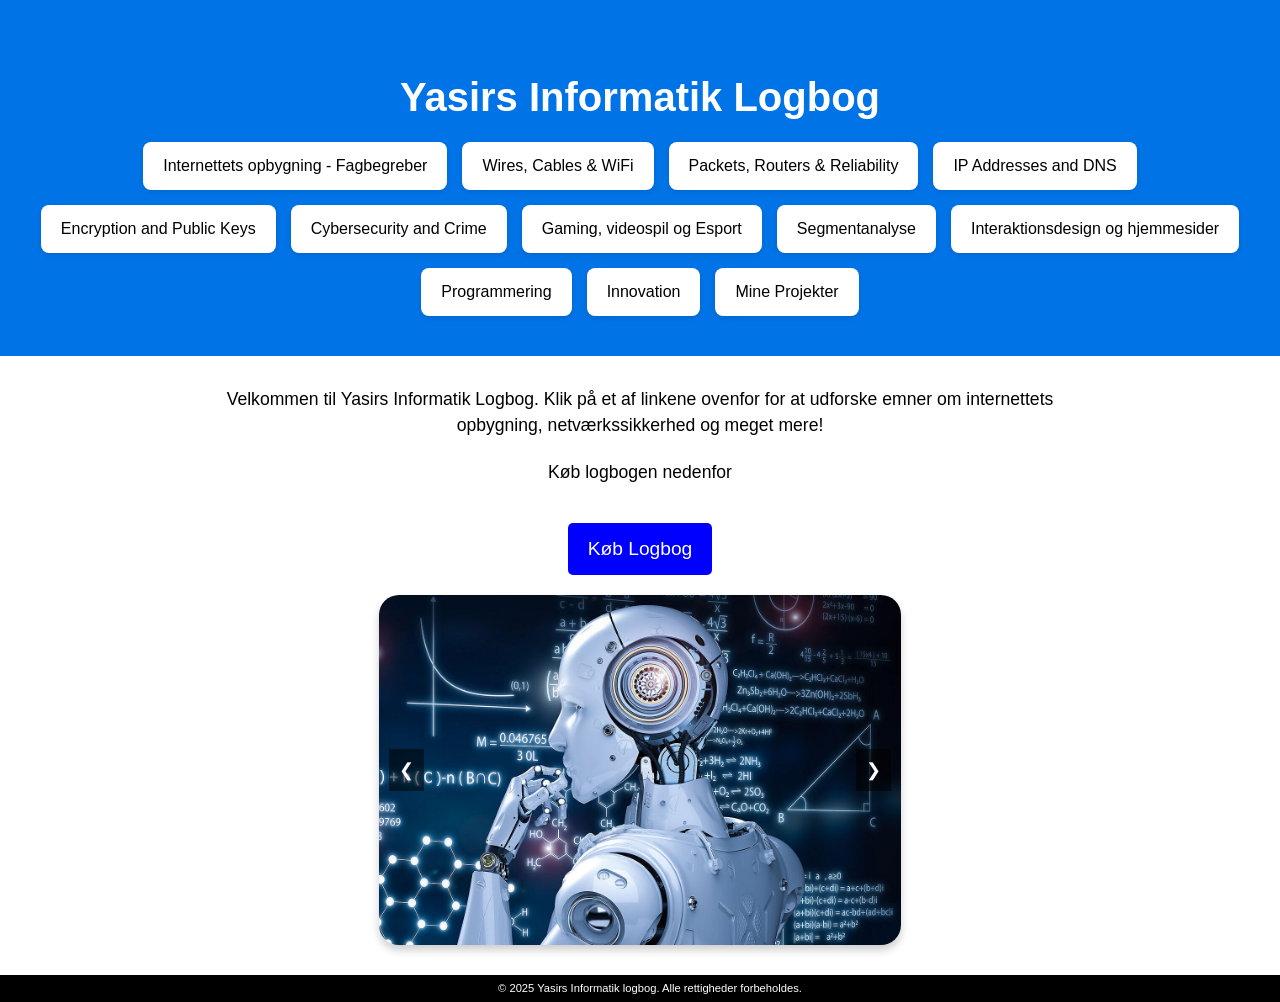
<file: Yasir Logbog/index.html>
<!DOCTYPE html>
<html lang="DK">
<head>
  <meta charset="UTF-8">
  <meta name="viewport" content="width=device-width, initial-scale=1.0">
  <title>Yasirs Informatik Logbog</title>
  <link rel="stylesheet" href="minStil.css">

  <style>
    /* CSS START */

    /* Header "Yasirs Informatik Logbog" */ 
    header {
      background:#0073e6;
      color: white;
      padding: 40px;
      
      text-align: center;
    }
    /*Størrelse på h1 skrift og linjeafstand*/
    header h1 {
      font-size: 2.5rem;
      margin-bottom: 15px;
    
    }
    /* Navigation af bokse */
    nav ul {
      list-style: none;
      display: flex;
      flex-wrap: wrap;
      justify-content: center;
      gap: 15px;
      padding: 0;
      margin: 0;
    }
    /* Udseende af undersiderboks */
    nav ul li a {
      display: block;
      text-decoration: none;
      background: white;
      color: black;
      padding: 12px 20px;
      border-radius: 8px;
      text-align: center;
      box-shadow: 0 2px 5px rgba(0,0,0,0.1);
      transition: background 0.3s, color 0.3s;
    }
    /* undersiderboks farveændring når man har musen på boksen */
    nav ul li a:hover {
      background: black;
      color: white;
    }
    /* placering for velkomstteksten */
    main {
      max-width: 900px;
      margin: 30px auto;
      padding: 0 20px;
      text-align: center;
    }
    /* Størrelse og linjeafstand for velkomstteksten */
    main p {
      font-size: 1.1rem;
      margin-top: 20px;
    }
    /* Udseende/placering/tekststørrelse mm. for køb logbog knappen */ 
    .købe-link {
      display: inline-block;
      padding: 12px 20px;
      background-color: blue;
      color: white;
      text-decoration: none;
      border-radius: 5px;
      font-size: 1.2rem;
      margin-top: 20px;
    }
    /* Køb logbog sort */   
    .købe-link:hover {
      background-color: black;
    }
    /* Sliderens style/knappernes placering */
    .slider-kassen {
      position: relative;
      width: 58%;
      max-width: 1000px;
      margin: 20px auto;
      overflow: hidden;
      border-radius: 20px;
      box-shadow: 0 5px 9px rgba(0, 0, 0, 0.2);
    }
    .slider {
      display: flex;
      width: 100%;
      transition: transform 0.5s ease-in-out;
    }
    .slider img {
      width: 100%;
      height: 350px;
      object-fit: cover;
      border-radius: 10px;
    }
    /* Knapper til slideren */
    .slider-btn {
      position: absolute;
      top: 50%;
      transform: translateY(-50%);
      background: rgba(0, 0, 0, 0.5);
      color: white;
      border: none;
      padding: 10px;
      cursor: pointer; /* Brugerens mus ændres */
      font-size: 18px;
      transition: background 0.3s;
      z-index: 10;
    }
    /* Musen over sliderens knapper, og baggrundsfarven ændres. */
    .slider-btn:hover {
      background: rgba(0, 0, 0, 0.8);
    }
    .prev { left: 10px; }
    .next { right: 10px; }
     /* Footer placering */
    footer {
      background: black;
      color: white;
      text-align: center;
      padding: 5px 10px;
      width: 100%;
      font-size: 0.7rem;
    }
   
  </style>
</head>
<body>
  <header>
    <h1>Yasirs Informatik Logbog</h1>
    <nav>
      <ul>
        <li><a href="menu1.html">Internettets opbygning - Fagbegreber</a></li>
        <li><a href="menu2.html">Wires, Cables &amp; WiFi</a></li>
        <li><a href="menu3.html">Packets, Routers &amp; Reliability</a></li>
        <li><a href="menu4.html">IP Addresses and DNS</a></li>
        <li><a href="menu5.html">Encryption and Public Keys</a></li>
        <li><a href="menu6.html">Cybersecurity and Crime</a></li>
        <li><a href="menu7.html">Gaming, videospil og Esport</a></li>
        <li><a href="menu8.html">Segmentanalyse</a></li>
        <li><a href="menu9.html">Interaktionsdesign og hjemmesider</a></li>
        <li><a href="menu10.html">Programmering</a></li>
        <li><a href="menu11.html">Innovation</a></li>
        <li><a href="menu12.html">Mine Projekter</a></li>
      </ul>
    </nav>
  </header>

  <main>
    <p>
      Velkommen til Yasirs Informatik Logbog. Klik på et af linkene ovenfor for at udforske emner om internettets opbygning, netværkssikkerhed og meget mere!
    </p>
    <p>Køb logbogen nedenfor</p>
    <a href="logbogKøb.html" target="_blank" class="købe-link">Køb Logbog</a>

    <div class="slider-kassen">
      <button class="slider-btn prev" onclick="prevSlide()">&#10094;</button>
      <div class="slider">
        <img src="phot/csm_inm_kachel_bebee8adea.jpg" alt="Slide 1">
        <img src="phot/Yasir.jpg" alt="Slide 2">
      </div>
      <button class="slider-btn next" onclick="nextSlide()">&#10095;</button>
    </div>
  </main>

  <footer>
    &copy; 2025 Yasirs Informatik logbog. Alle rettigheder forbeholdes.
  </footer>

  <script>
      //JavaScript Begynder :)
      
      // Variabel til at holde styr på, hvilket slide der vises
    let currentIndex = 0;
    //Vælger billedet fra .slider
    const slides = document.querySelector(".slider");
    //  Det totale antal slides
    const totalSlides = 2;

     // Funktion til at vise et bestemt slide baseret på index
    function showSlide(index) 
      {
     // Hvis index er større eller = end det sidste slide, start forfra (Trykkes til højre ved sidste slide, skubbes du videre til første)
      if (index >= totalSlides) {
        currentIndex = 0;
      } 
        // Hvis index er mindre end 0, gå til det sidste slide (Trykkes til venstre ved første slide, skubbes du videre til sidste)
        else if (index < 0) {
        currentIndex = totalSlides - 1;
      } 
        // Ellers sæt currentIndex til det angivne index
        else {
        currentIndex = index;
      }
    // Flyt slideren til siden, så det ønskede slide vises
      slides.style.transform = `translateX(-${currentIndex * 100}%)`;
    }
      //Næste knappen næste billede/slide
    function nextSlide() {
      showSlide(currentIndex + 1);
    }
      //tilbage knappen forrige billede/slide
    function prevSlide() {
      showSlide(currentIndex - 1);
    }

    // Auto Slide hver 3. sekund/3000 milisekunder
    setInterval(() => {
      nextSlide();
    }, 3000);
  </script>
</body>
</html>
</file>
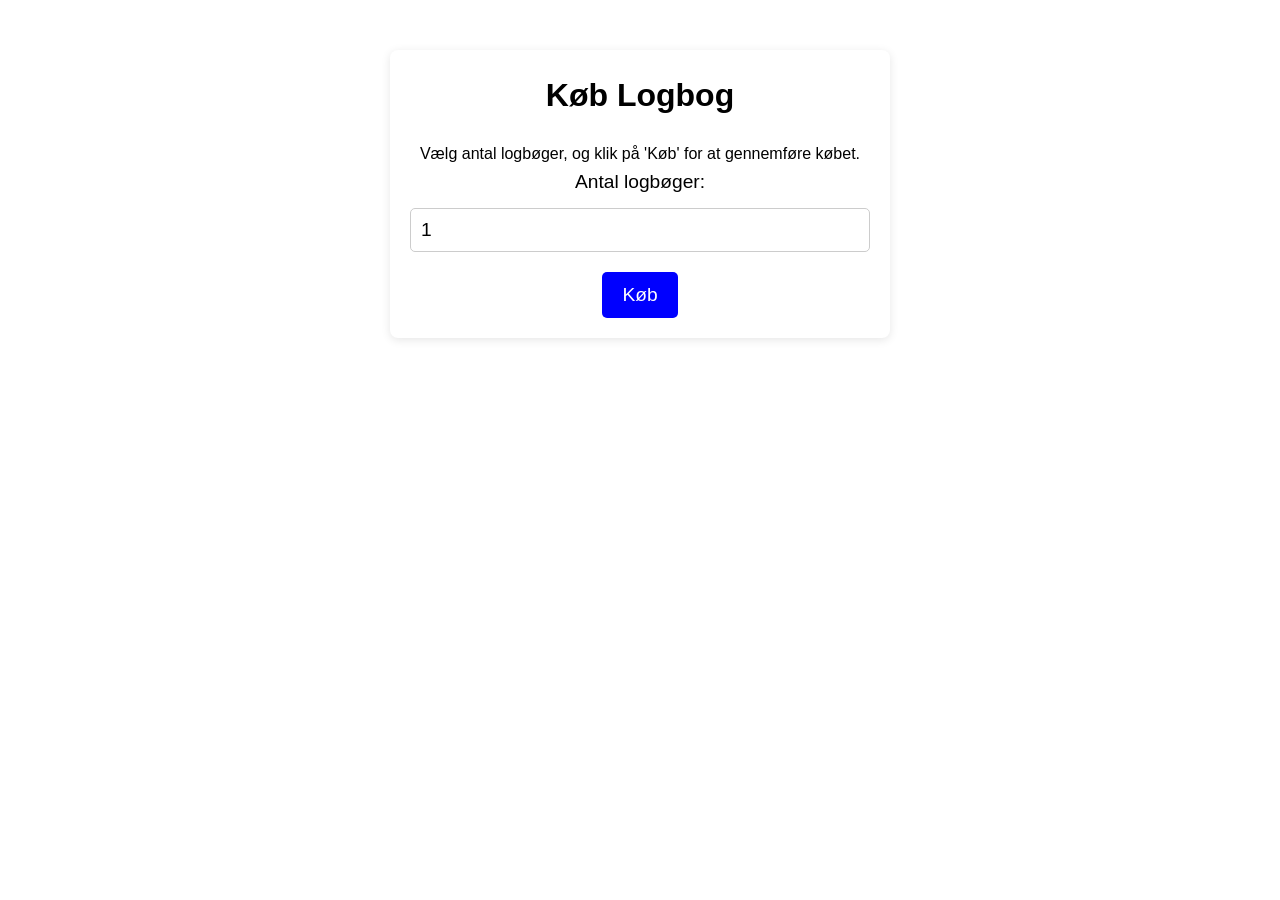
<file: Yasir Logbog/logbogKøb.html>
<!DOCTYPE html>
<html lang="DK">
<head>
  <meta charset="UTF-8">
  <meta name="viewport" content="width=device-width, initial-scale=1.0">
  <title>Køb Logbog</title>
</head>

  <style>
    /* Css start */
      /*boksens firkant*/
    * {
      box-sizing: border-box;
      margin: 0;
      padding: 0;
    }
      /*Skriftet*/
    body {
      font-family: sans-serif;
      background: white;
      color: black;
      line-height: 1.6;
      text-align: center;
      padding-top: 50px;
    }
    .content {
      max-width: 500px;
      margin: 0 auto;
      background-color: #fff;
      padding: 20px;
      border-radius: 8px;
      box-shadow: 0 2px 10px rgba(0, 0, 0, 0.1);
    }
    h1 {
      font-size: 2rem;
      margin-bottom: 20px;
    }
    /*Antal bog indtastning*/
    label {
      font-size: 1.2rem;
      margin-bottom: 10px;
      display: block;
    }
    input[type="number"] {
      font-size: 1.2rem;
      padding: 10px;
      margin-bottom: 20px;
      width: 100%;
      border-radius: 5px;
      border: 1px solid #ccc;
    }
    .buy-button {
      background-color: blue;
      color: white;
      padding: 12px 20px;
      border: none;
      font-size: 1.2rem;
      border-radius: 5px;
      cursor: pointer;
    }
    .buy-button:hover {
      background-color: black;
    }
  </style>
<body>

  <div class="content">
    <h1>Køb Logbog</h1>
    <p>Vælg antal logbøger, og klik på 'Køb' for at gennemføre købet.</p>

    <!-- Antal logbøger -->
    <form id="logbookForm">
      <label for="quantity">Antal logbøger:</label>
      <input type="number" id="quantity" name="quantity" min="1" value="1" required>

      <button type="button" class="buy-button" onclick="buyLogbog()">Køb</button>
    </form>
  </div>

  <script>
    function buyLogbog() {
      const quantity = document.getElementById("quantity").value;
      if (quantity < 1) {
        alert("Vælg venligst et gyldigt antal logbøger.");
      } else {
        alert(`Du har købt ${quantity} logbog/er. Tak for dit køb!`);
      }
    }
  </script>

</body>
</html>
</file>
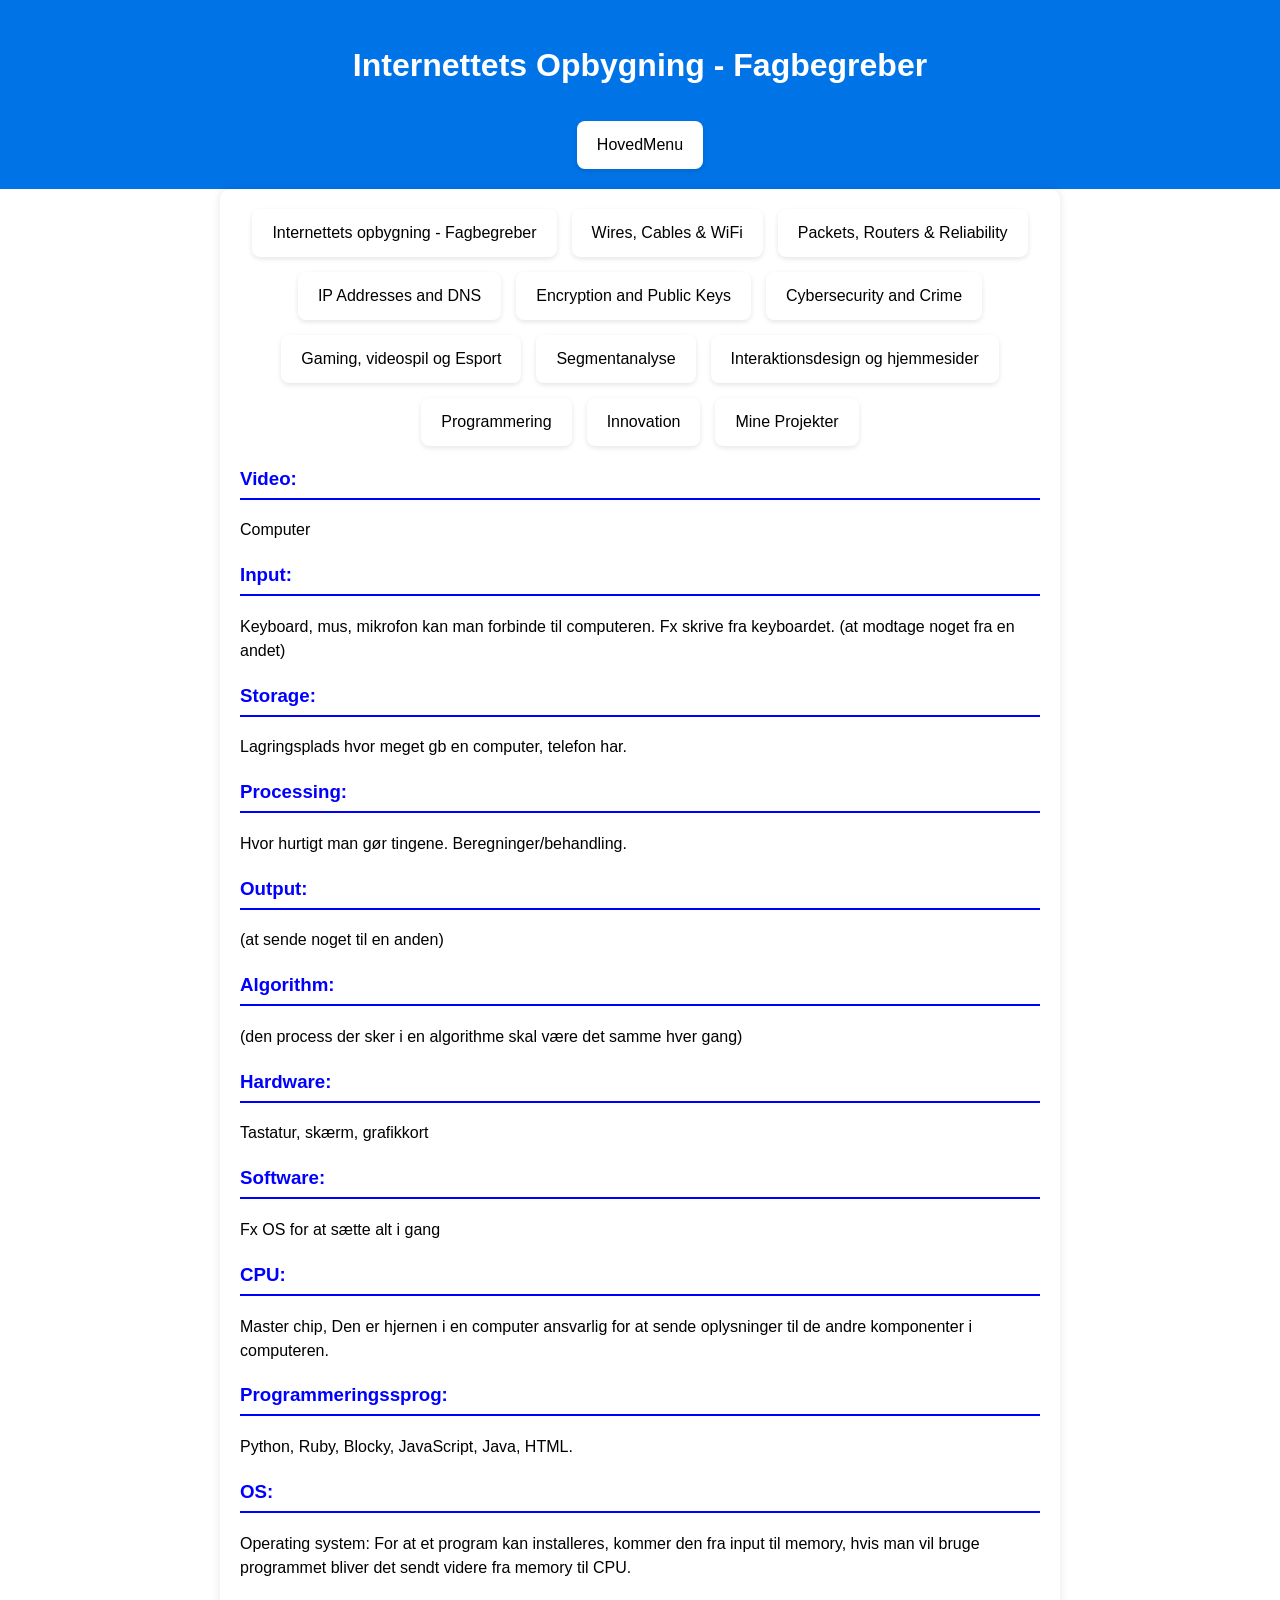
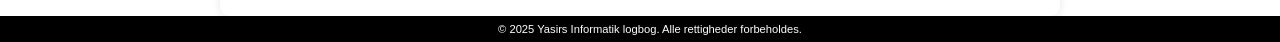
<file: Yasir Logbog/menu1.html>
<!DOCTYPE html>
<html lang="DK">
<head>
  <meta charset="UTF-8">
  <meta name="viewport" content="width=device-width, initial-scale=1.0">
  <title>Internettets opbygning - Fagbegreber</title>
  <link rel="stylesheet" href="minStil.css">
</head>

  <style>
    /* Styling af undersider */
    nav ul {
      list-style: none;
      display: flex;
      flex-wrap: wrap;
      justify-content: center;
      gap: 15px;
      padding: 0;
      margin: 0;
    }
    
    nav ul li a {
      display: block;
      text-decoration: none;
      background: white;
      color: black;
      padding: 12px 20px;
      border-radius: 8px;
      text-align: center;
      box-shadow: 0 2px 5px rgba(0,0,0,0.1);
      transition: background 0.3s, color 0.3s;
    }
    /*Når musen står over knapperne*/
    nav ul li a:hover {
      background: black;
      color: white;
    }
    
    /* Styling for HovedMenu-knappen i headeren */
    header a.menu-button {
      display: inline-block;
      text-decoration: none;
      background: white;
      color: black;
      padding: 12px 20px;
      border-radius: 8px;
      text-align: center;
      box-shadow: 0 2px 5px rgba(0,0,0,0.1);
      transition: background 0.3s, color 0.3s;
      margin-top: 10px; /* lidt afstand fra overskriften */
    }
   /*Når musen står over Hovedmenu knappen*/
    header a.menu-button:hover {
      background: black;
      color: white;
    }
    
    /* Footer placering */
    footer {
      background: black;
      color: white;
      text-align: center;
      padding: 5px 10px;
      width: 100%;
      font-size: 0.7rem;
    }
  </style>
<body>
  <header>
    <h1>Internettets Opbygning - Fagbegreber</h1>
    <a href="index.html" class="menu-button">HovedMenu</a>
  </header>

  <section class="content">
    <nav>
      <ul>
        <li><a href="menu1.html">Internettets opbygning - Fagbegreber</a></li>
        <li><a href="menu2.html">Wires, Cables &amp; WiFi</a></li>
        <li><a href="menu3.html">Packets, Routers &amp; Reliability</a></li>
        <li><a href="menu4.html">IP Addresses and DNS</a></li>
        <li><a href="menu5.html">Encryption and Public Keys</a></li>
        <li><a href="menu6.html">Cybersecurity and Crime</a></li>
        <li><a href="menu7.html">Gaming, videospil og Esport</a></li>
        <li><a href="menu8.html">Segmentanalyse</a></li>
        <li><a href="menu9.html">Interaktionsdesign og hjemmesider</a></li>
        <li><a href="menu10.html">Programmering</a></li>
        <li><a href="menu11.html">Innovation</a></li>
        <li><a href="menu12.html">Mine Projekter</a></li>
      </ul>
    </nav>

    <h3>Video:</h3>
    <p>Computer</p>

    <h3>Input:</h3>
    <p>Keyboard, mus, mikrofon kan man forbinde til computeren. Fx skrive fra keyboardet. (at modtage noget fra en andet)</p>

    <h3>Storage:</h3>
    <p>Lagringsplads hvor meget gb en computer, telefon har.</p>

    <h3>Processing:</h3>
    <p>Hvor hurtigt man gør tingene. Beregninger/behandling.</p>

    <h3>Output:</h3>
    <p>(at sende noget til en anden)</p>

    <h3>Algorithm:</h3>
    <p>(den process der sker i en algorithme skal være det samme hver gang)</p>

    <h3>Hardware:</h3>
    <p>Tastatur, skærm, grafikkort</p>

    <h3>Software:</h3>
    <p>Fx OS for at sætte alt i gang</p>

    <h3>CPU:</h3>
    <p>Master chip, Den er hjernen i en computer ansvarlig for at sende oplysninger til de andre komponenter i computeren.</p>

    <h3>Programmeringssprog:</h3>
    <p>Python, Ruby, Blocky, JavaScript, Java, HTML.</p>

    <h3>OS:</h3>
    <p>Operating system: For at et program kan installeres, kommer den fra input til memory, hvis man vil bruge programmet bliver det sendt videre fra memory til CPU.</p>
  </section>

  <footer>
    &copy; 2025 Yasirs Informatik logbog. Alle rettigheder forbeholdes.
  </footer>
</body>
</html>
</file>
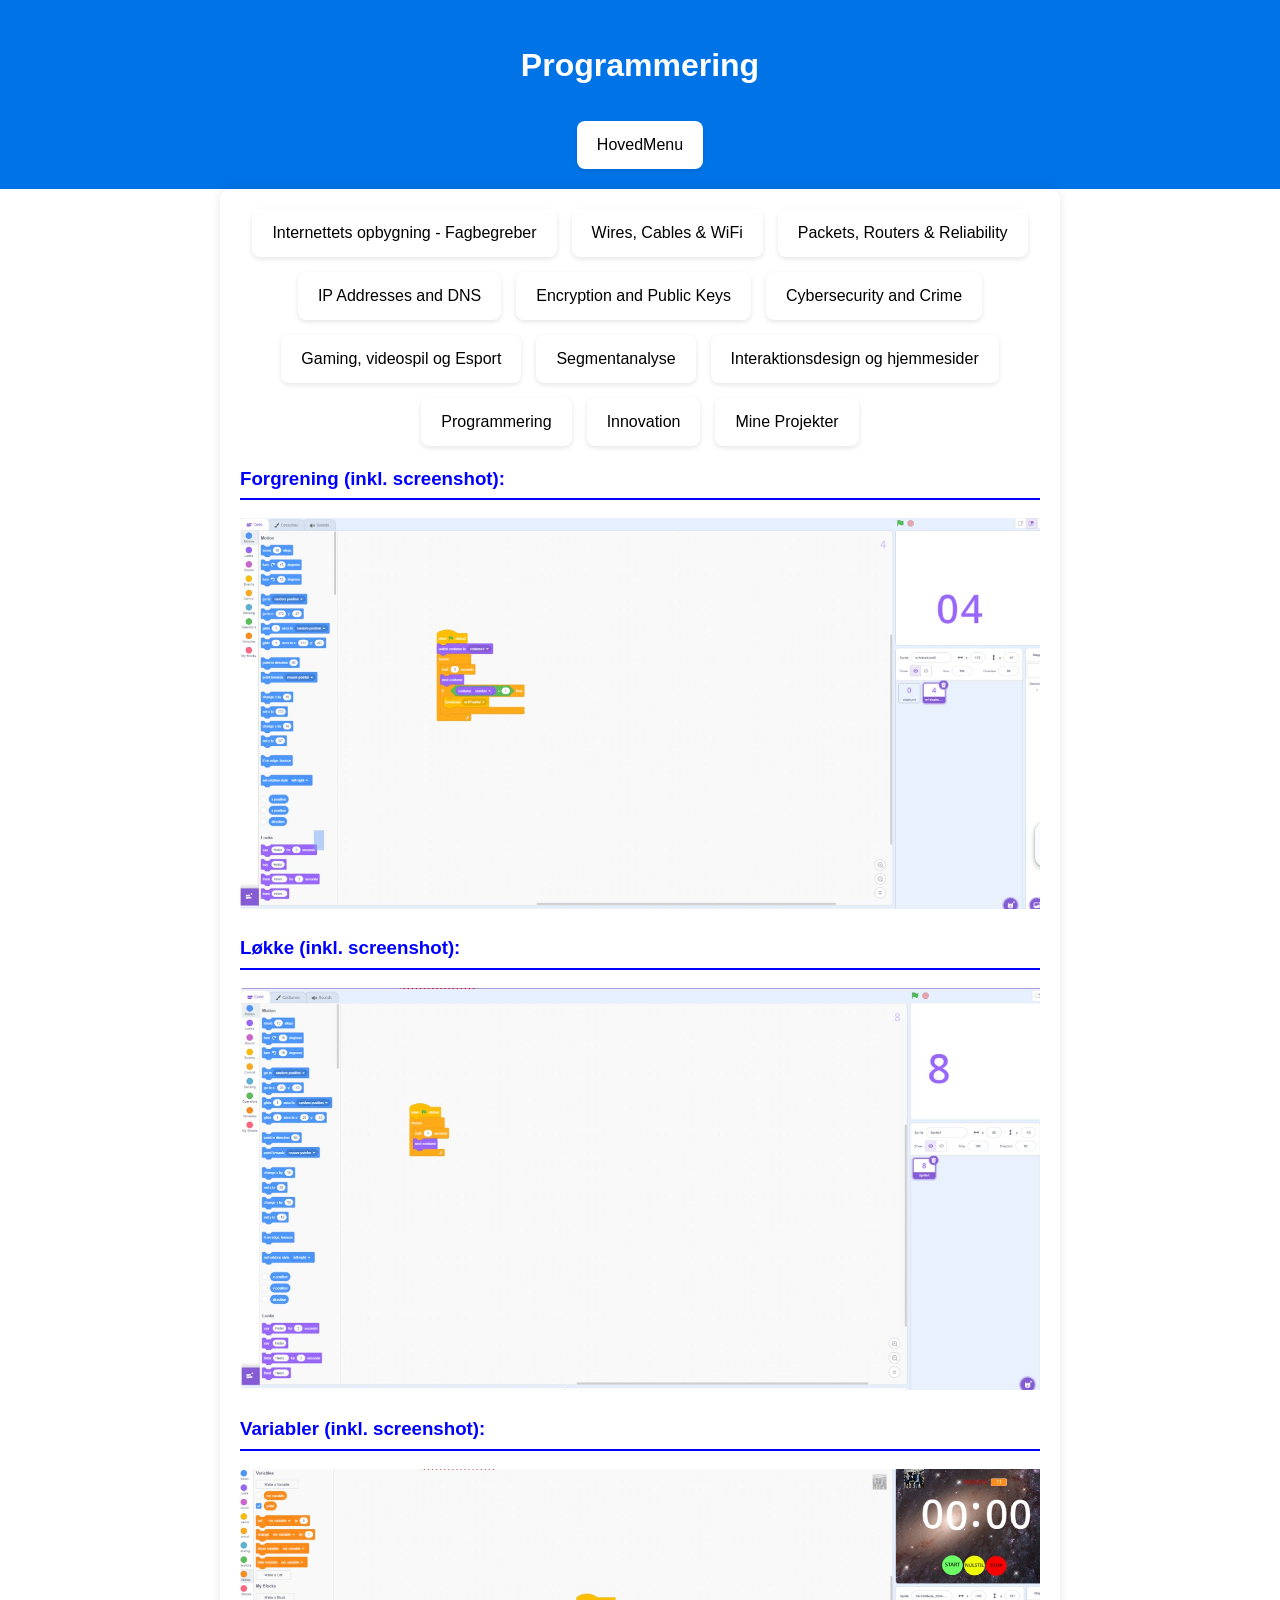
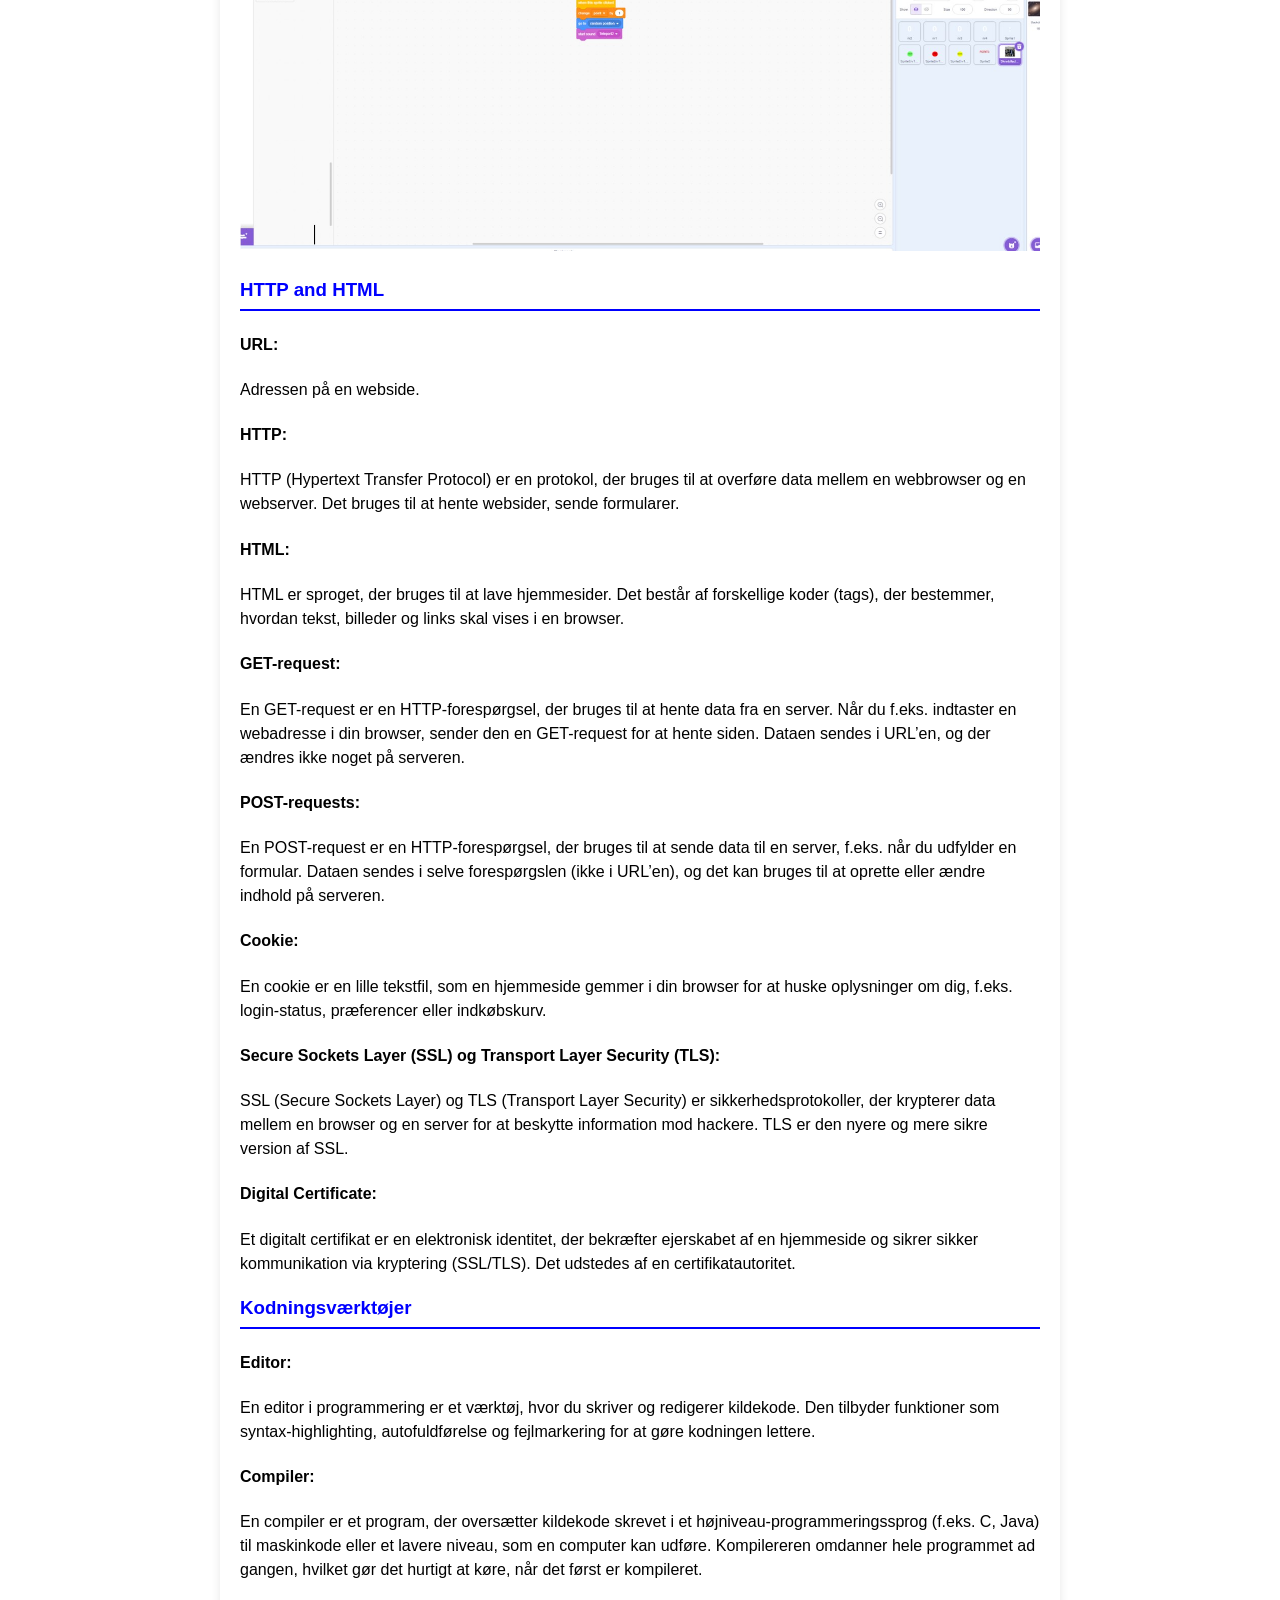
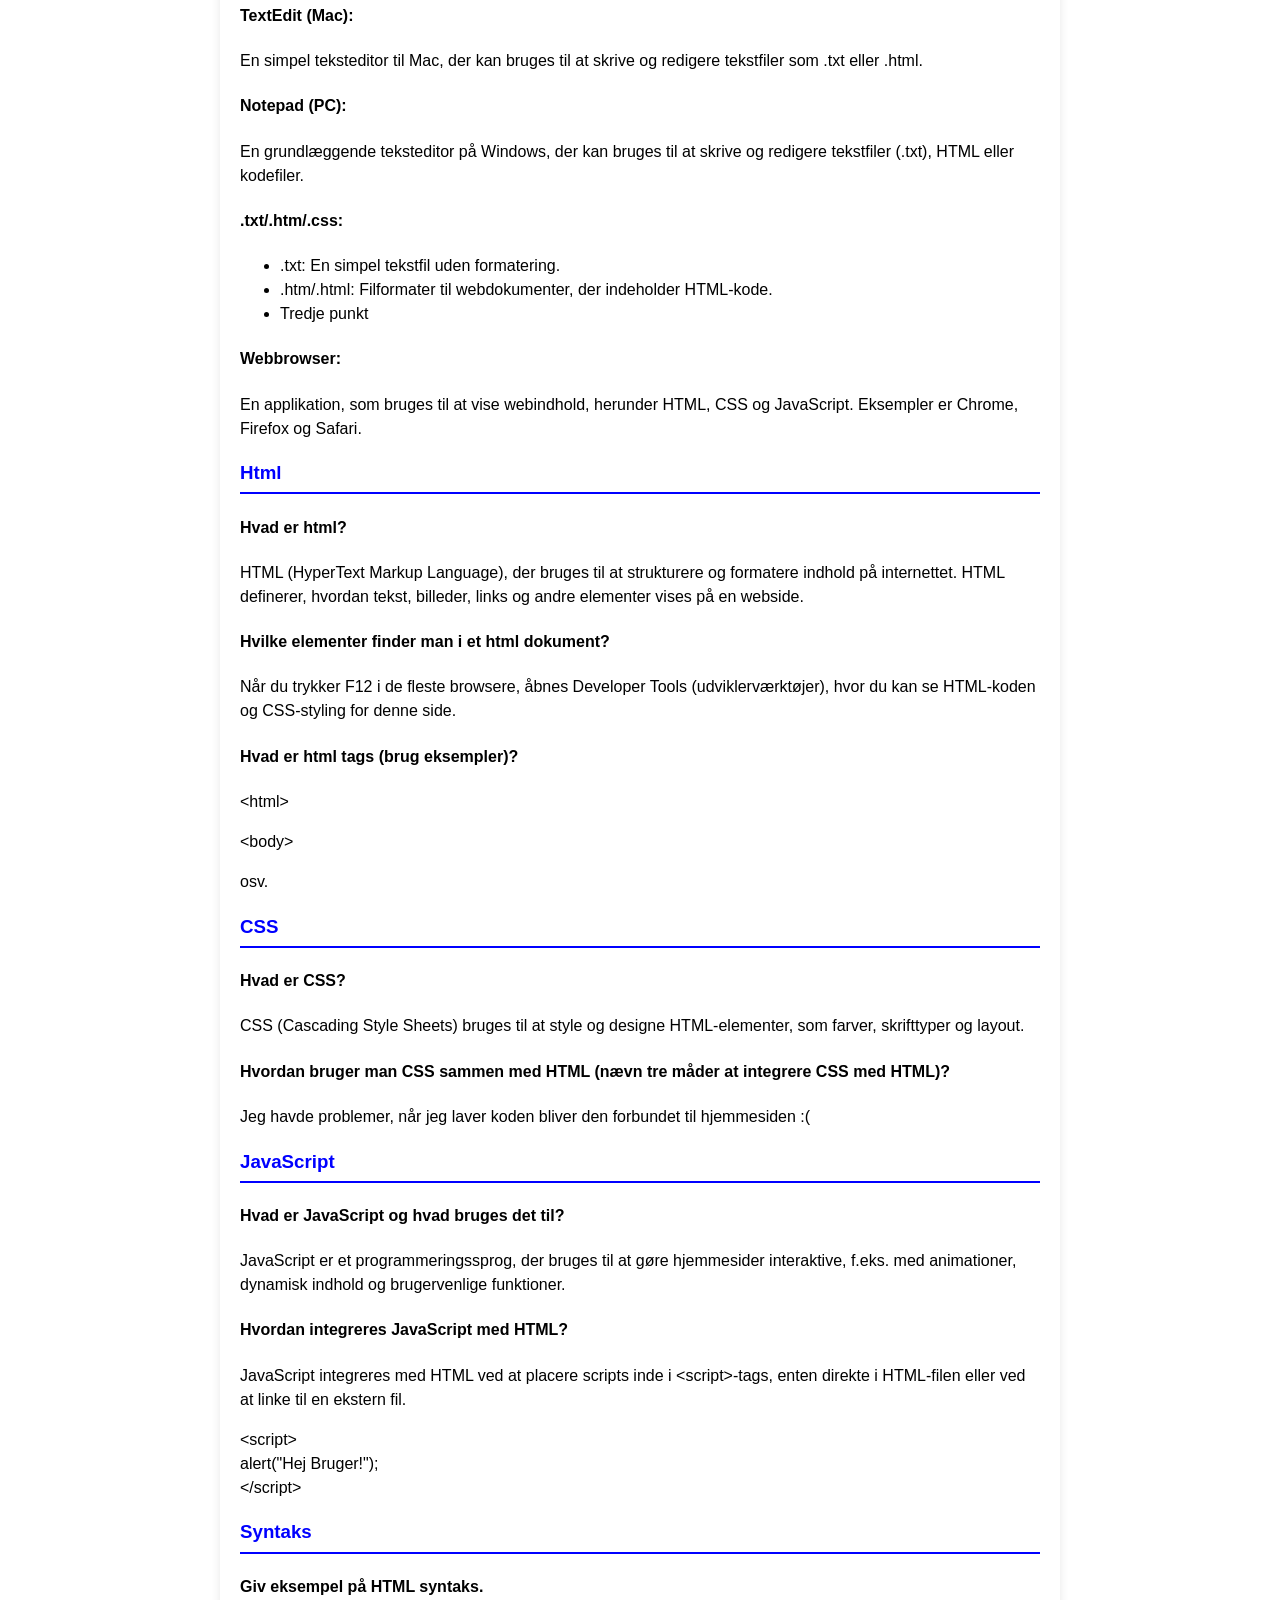
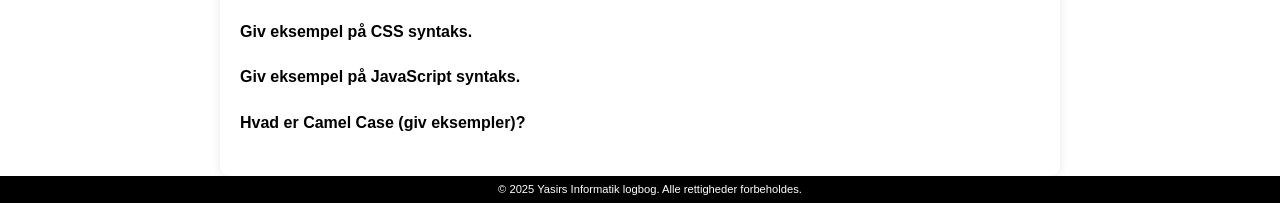
<file: Yasir Logbog/menu10.html>
<!DOCTYPE html>

<html lang="DK">

<head>
  <title>Programmering</title>
  <meta charset="UTF-8">
  <meta name="viewport" content="width=device-width, initial-scale=1.0">
  <link rel="stylesheet" href="minStil.css">
</head>

  <style>
    /* Styling af undersider */
    nav ul {
      list-style: none;
      display: flex;
      flex-wrap: wrap;
      justify-content: center;
      gap: 15px;
      padding: 0;
      margin: 0;
    }
    
    nav ul li a {
      display: block;
      text-decoration: none;
      background: white;
      color: black;
      padding: 12px 20px;
      border-radius: 8px;
      text-align: center;
      box-shadow: 0 2px 5px rgba(0,0,0,0.1);
      transition: background 0.3s, color 0.3s;
    }
    /*Når musen står over knapperne*/
    nav ul li a:hover {
      background: black;
      color: white;
    }
    
    /* Styling for HovedMenu-knappen i headeren */
    header a.menu-button {
      display: inline-block;
      text-decoration: none;
      background: white;
      color: black;
      padding: 12px 20px;
      border-radius: 8px;
      text-align: center;
      box-shadow: 0 2px 5px rgba(0,0,0,0.1);
      transition: background 0.3s, color 0.3s;
      margin-top: 10px; /* lidt afstand fra overskriften */
    }
   /*Når musen står over Hovedmenu knappen*/
    header a.menu-button:hover {
      background: black;
      color: white;
    }
    
    /* Footer placering */
    footer {
      background: black;
      color: white;
      text-align: center;
      padding: 5px 10px;
      width: 100%;
      font-size: 0.7rem;
    }
  </style>

<body>
  <header>
    <h1>Programmering</h1>
    <a href="index.html" class="menu-button">HovedMenu</a>
  </header>

  <section class="content">
    <nav>
      <ul>
        <li><a href="menu1.html">Internettets opbygning - Fagbegreber</a></li>
        <li><a href="menu2.html">Wires, Cables &amp; WiFi</a></li>
        <li><a href="menu3.html">Packets, Routers &amp; Reliability</a></li>
        <li><a href="menu4.html">IP Addresses and DNS</a></li>
        <li><a href="menu5.html">Encryption and Public Keys</a></li>
        <li><a href="menu6.html">Cybersecurity and Crime</a></li>
        <li><a href="menu7.html">Gaming, videospil og Esport</a></li>
        <li><a href="menu8.html">Segmentanalyse</a></li>
        <li><a href="menu9.html">Interaktionsdesign og hjemmesider</a></li>
        <li><a href="menu10.html">Programmering</a></li>
        <li><a href="menu11.html">Innovation</a></li>
        <li><a href="menu12.html">Mine Projekter</a></li>
      </ul>
    </nav>

      <h3>Forgrening (inkl. screenshot):</h3>
      <img src="phot/Forgrening.jpg" alt="Forgrening" width="100%">

      <h3>Løkke (inkl. screenshot):</h3>
      <img src="phot/Løkke.jpg" alt="Løkke" width="100%">

      <h3>Variabler (inkl. screenshot):</h3>
      <img src="phot/Variabler.jpg" alt="Variabler" width="100%">

      <h3>HTTP and HTML</h3>
      <h4>URL:</h4>
      <p>Adressen på en webside.</p>
      <h4>HTTP:</h4>
      <p>HTTP (Hypertext Transfer Protocol) er en protokol, der bruges til at overføre data mellem en webbrowser og en webserver. Det bruges til at hente websider, sende formularer.</p>
      <h4>HTML:</h4>
      <p>HTML er sproget, der bruges til at lave hjemmesider. Det består af forskellige koder (tags), der bestemmer, hvordan tekst, billeder og links skal vises i en browser.</p>
      <h4>GET-request:</h4>
      <p>En GET-request er en HTTP-forespørgsel, der bruges til at hente data fra en server. Når du f.eks. indtaster en webadresse i din browser, sender den en GET-request for at hente siden. Dataen sendes i URL’en, og der ændres ikke noget på serveren.</p>
      <h4>POST-requests:</h4>
      <p>En POST-request er en HTTP-forespørgsel, der bruges til at sende data til en server, f.eks. når du udfylder en formular. Dataen sendes i selve forespørgslen (ikke i URL’en), og det kan bruges til at oprette eller ændre indhold på serveren.</p>
      <h4>Cookie:</h4>
      <p>En cookie er en lille tekstfil, som en hjemmeside gemmer i din browser for at huske oplysninger om dig, f.eks. login-status, præferencer eller indkøbskurv.</p>
      <h4>Secure Sockets Layer (SSL) og Transport Layer Security (TLS):</h4>
      <p>SSL (Secure Sockets Layer) og TLS (Transport Layer Security) er sikkerhedsprotokoller, der krypterer data mellem en browser og en server for at beskytte information mod hackere. TLS er den nyere og mere sikre version af SSL.</p>
      <h4>Digital Certificate:</h4>
      <p>Et digitalt certifikat er en elektronisk identitet, der bekræfter ejerskabet af en hjemmeside og sikrer sikker kommunikation via kryptering (SSL/TLS). Det udstedes af en certifikatautoritet.</p>

      <h3>Kodningsværktøjer</h3>
      <h4>Editor:</h4>
      <p>En editor i programmering er et værktøj, hvor du skriver og redigerer kildekode. Den tilbyder funktioner som syntax-highlighting, autofuldførelse og fejlmarkering for at gøre kodningen lettere.</p>
      <h4>Compiler:</h4>
      <p>En compiler er et program, der oversætter kildekode skrevet i et højniveau-programmeringssprog (f.eks. C, Java) til maskinkode eller et lavere niveau, som en computer kan udføre. Kompilereren omdanner hele programmet ad gangen, hvilket gør det hurtigt at køre, når det først er kompileret.</p>
      <h4>TextEdit (Mac):</h4>
      <p>En simpel teksteditor til Mac, der kan bruges til at skrive og redigere tekstfiler som .txt eller .html.</p>
      <h4>Notepad (PC):</h4>
      <p>En grundlæggende teksteditor på Windows, der kan bruges til at skrive og redigere tekstfiler (.txt), HTML eller kodefiler.</p>
      <h4>.txt/.htm/.css:</h4>
      <ul>
        <li>.txt: En simpel tekstfil uden formatering.</li>
        <li>.htm/.html: Filformater til webdokumenter, der indeholder HTML-kode.</li>
        <li>Tredje punkt</li>
      </ul>
      <h4>Webbrowser:</h4>
      <p>En applikation, som bruges til at vise webindhold, herunder HTML, CSS og JavaScript. Eksempler er Chrome, Firefox og Safari.</p>

      <h3>Html</h3>
      <h4>Hvad er html?</h4>
      <p>HTML (HyperText Markup Language), der bruges til at strukturere og formatere indhold på internettet. HTML definerer, hvordan tekst, billeder, links og andre elementer vises på en webside.</p>
      <h4>Hvilke elementer finder man i et html dokument?</h4>
      <p>Når du trykker F12 i de fleste browsere, åbnes Developer Tools (udviklerværktøjer), hvor du kan se HTML-koden og CSS-styling for denne side.</p>
      <h4>Hvad er html tags (brug eksempler)?</h4>
      <p>&lt;html&gt;</p>
      <p>&lt;body&gt;</p>
      <p>osv.</p>

      <h3>CSS</h3>
      <h4>Hvad er CSS?</h4>
      <p>CSS (Cascading Style Sheets) bruges til at style og designe HTML-elementer, som farver, skrifttyper og layout.</p>
      <h4>Hvordan bruger man CSS sammen med HTML (nævn tre måder at integrere CSS med HTML)?</h4>
      <p>Jeg havde problemer, når jeg laver koden bliver den forbundet til hjemmesiden :(</p>

      <h3>JavaScript</h3>
      <h4>Hvad er JavaScript og hvad bruges det til?</h4>
      <p>JavaScript er et programmeringssprog, der bruges til at gøre hjemmesider interaktive, f.eks. med animationer, dynamisk indhold og brugervenlige funktioner.</p>
      <h4>Hvordan integreres JavaScript med HTML?</h4>
      <p>JavaScript integreres med HTML ved at placere scripts inde i &lt;script&gt-tags, enten direkte i HTML-filen eller ved at linke til en ekstern fil.</p>
          
      <p>
        &lt;script&gt;<br>
        alert("Hej Bruger!");<br>
        &lt;/script&gt;
      </p>
  

      <h3>Syntaks</h3>
      <h4>Giv eksempel på HTML syntaks.</h4>
      <h4>Giv eksempel på CSS syntaks.</h4>
      <h4>Giv eksempel på JavaScript syntaks.</h4>
      <h4>Hvad er Camel Case (giv eksempler)?</h4>
  </section>

  <footer>
    &copy; 2025 Yasirs Informatik logbog. Alle rettigheder forbeholdes.
  </footer>
</body>

</html>
</file>
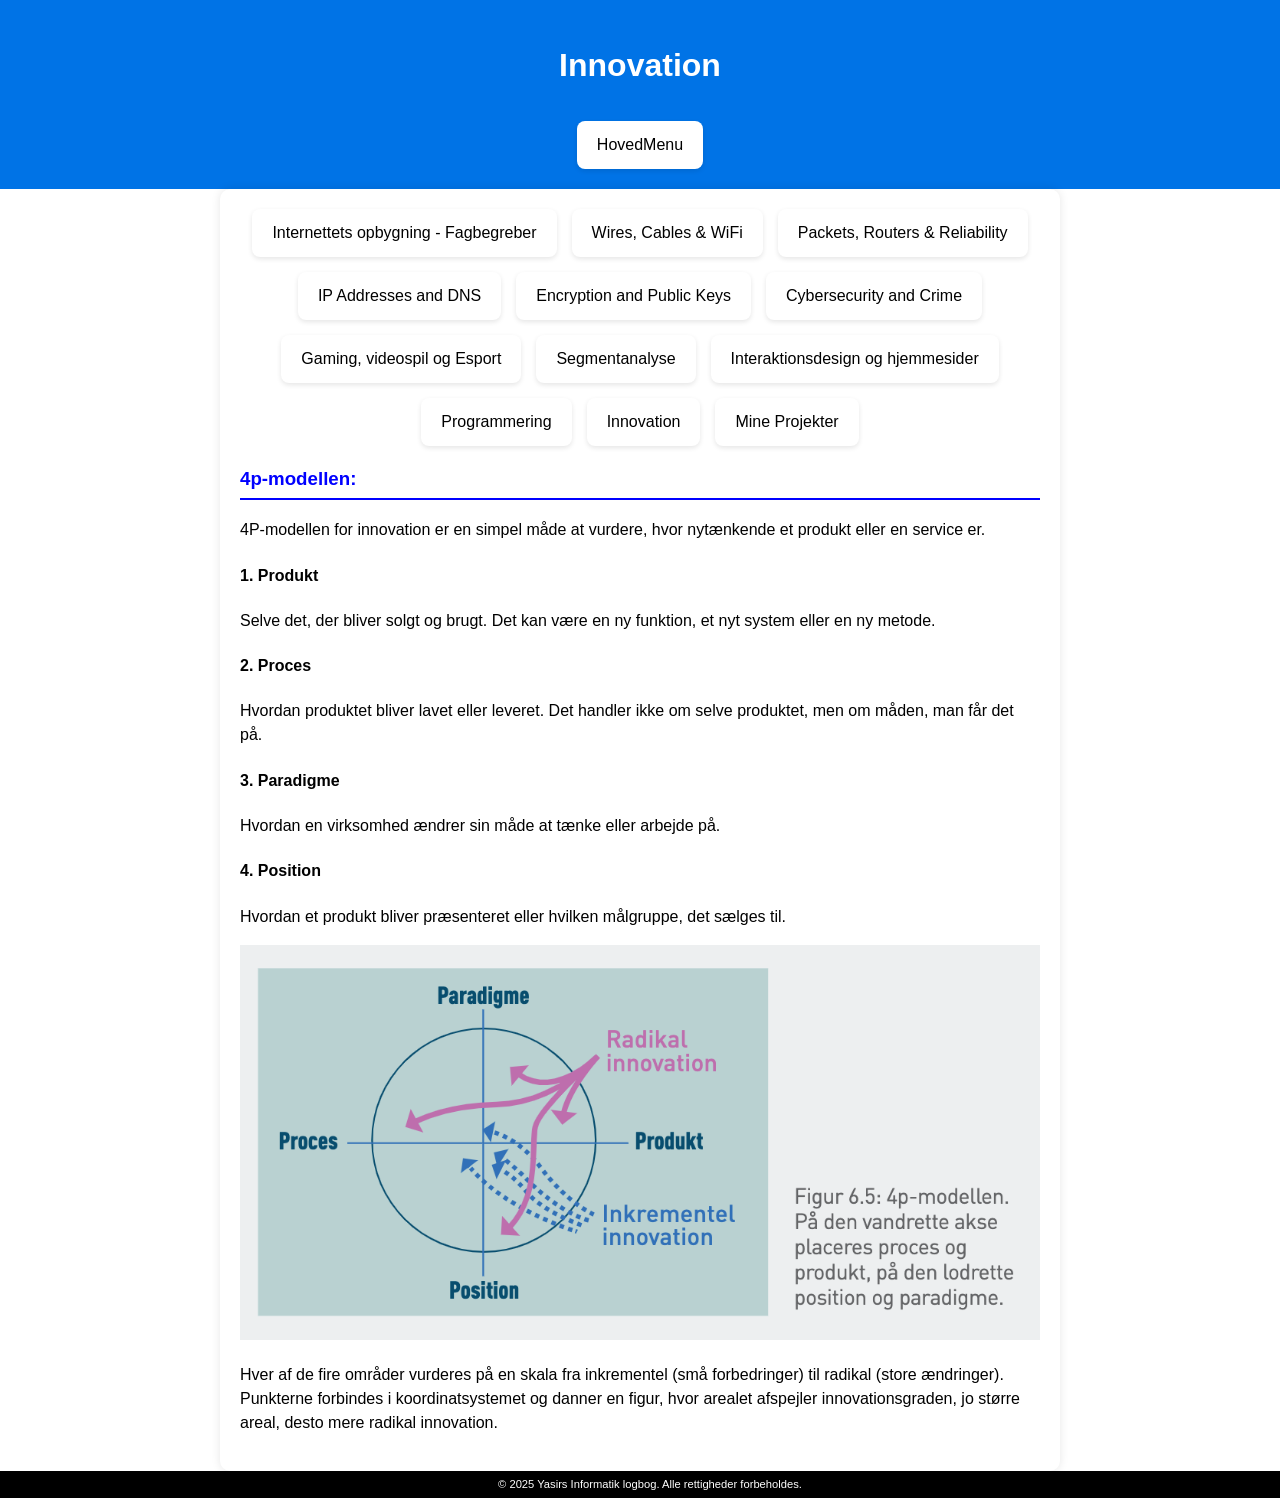
<file: Yasir Logbog/menu11.html>
<!DOCTYPE html>

<html lang="DK">

<head>
  <title>Innovation</title>
  <meta charset="UTF-8">
  <meta name="viewport" content="width=device-width, initial-scale=1.0">
  <link rel="stylesheet" href="minStil.css">
</head>
    
  <style>
    /* Styling af undersider */
    nav ul {
      list-style: none;
      display: flex;
      flex-wrap: wrap;
      justify-content: center;
      gap: 15px;
      padding: 0;
      margin: 0;
    }
    
    nav ul li a {
      display: block;
      text-decoration: none;
      background: white;
      color: black;
      padding: 12px 20px;
      border-radius: 8px;
      text-align: center;
      box-shadow: 0 2px 5px rgba(0,0,0,0.1);
      transition: background 0.3s, color 0.3s;
    }
    /*Når musen står over knapperne*/
    nav ul li a:hover {
      background: black;
      color: white;
    }
    
    /* Styling for HovedMenu-knappen i headeren */
    header a.menu-button {
      display: inline-block;
      text-decoration: none;
      background: white;
      color: black;
      padding: 12px 20px;
      border-radius: 8px;
      text-align: center;
      box-shadow: 0 2px 5px rgba(0,0,0,0.1);
      transition: background 0.3s, color 0.3s;
      margin-top: 10px; /* lidt afstand fra overskriften */
    }
   /*Når musen står over Hovedmenu knappen*/
    header a.menu-button:hover {
      background: black;
      color: white;
    }
    
    /* Footer placering */
    footer {
      background: black;
      color: white;
      text-align: center;
      padding: 5px 10px;
      width: 100%;
      font-size: 0.7rem;
    }
  </style>

<body>
  <header>
    <h1>Innovation</h1>
    <a href="index.html" class="menu-button">HovedMenu</a>
  </header>

  <section class="content">
    <nav>
      <ul>
        <li><a href="menu1.html">Internettets opbygning - Fagbegreber</a></li>
        <li><a href="menu2.html">Wires, Cables &amp; WiFi</a></li>
        <li><a href="menu3.html">Packets, Routers &amp; Reliability</a></li>
        <li><a href="menu4.html">IP Addresses and DNS</a></li>
        <li><a href="menu5.html">Encryption and Public Keys</a></li>
        <li><a href="menu6.html">Cybersecurity and Crime</a></li>
        <li><a href="menu7.html">Gaming, videospil og Esport</a></li>
        <li><a href="menu8.html">Segmentanalyse</a></li>
        <li><a href="menu9.html">Interaktionsdesign og hjemmesider</a></li>
        <li><a href="menu10.html">Programmering</a></li>
        <li><a href="menu11.html">Innovation</a></li>
        <li><a href="menu12.html">Mine Projekter</a></li>
      </ul>
    </nav>

    <h3>4p-modellen:</h3>
      <p>4P-modellen for innovation er en simpel måde at vurdere, hvor nytænkende et produkt eller en service er.</p>
      <h4>1. Produkt</h4>
      <p>Selve det, der bliver solgt og brugt. Det kan være en ny funktion, et nyt system eller en ny metode.</p>
      <h4>2. Proces</h4>
      <p>Hvordan produktet bliver lavet eller leveret. Det handler ikke om selve produktet, men om måden, man får det på.</p>
      <h4>3. Paradigme</h4>
      <p>Hvordan en virksomhed ændrer sin måde at tænke eller arbejde på.</p>
      <h4>4. Position</h4>
      <p>Hvordan et produkt bliver præsenteret eller hvilken målgruppe, det sælges til.</p>
            <img src="phot/4p-modellen.jpg" alt="4p-modellen" width="100%">
      <p>Hver af de fire områder vurderes på en skala fra inkrementel (små forbedringer) til radikal (store ændringer). Punkterne forbindes i koordinatsystemet og danner en figur, hvor arealet afspejler innovationsgraden, jo større areal, desto mere radikal innovation.</p>

  </section>

  <footer>
    &copy; 2025 Yasirs Informatik logbog. Alle rettigheder forbeholdes.
  </footer>

</body>

</html>
</file>
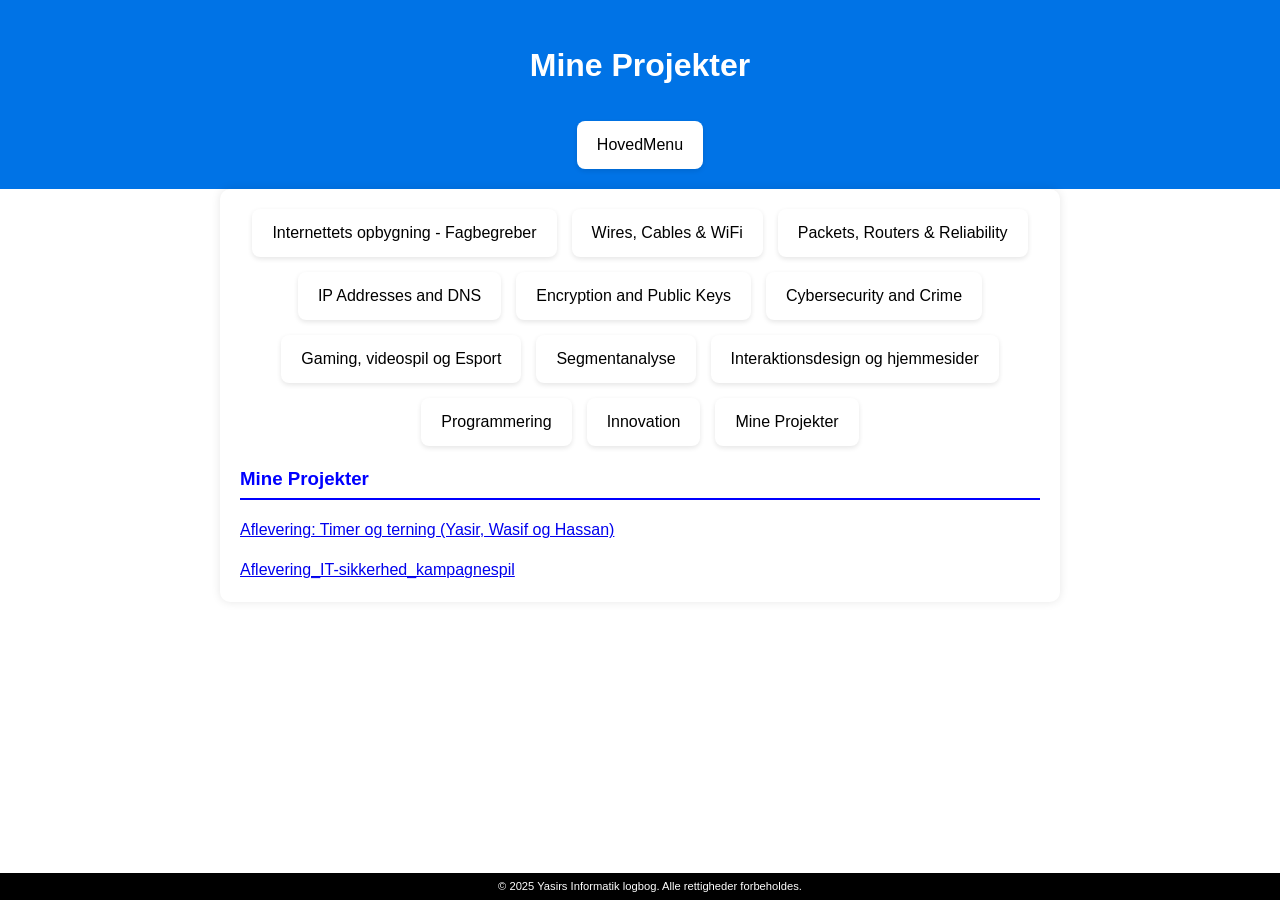
<file: Yasir Logbog/menu12.html>
<!DOCTYPE html>

<html lang="DK">

<head>
  <title>Mine Projekter</title>
  <meta charset="UTF-8">
  <meta name="viewport" content="width=device-width, initial-scale=1.0">
  <link rel="stylesheet" href="minStil.css">
  <style>
    /* Styling af undersider */
    nav ul {
      list-style: none;
      display: flex;
      flex-wrap: wrap;
      justify-content: center;
      gap: 15px;
      padding: 0;
      margin: 0;
    }
    
    nav ul li a {
      display: block;
      text-decoration: none;
      background: white;
      color: black;
      padding: 12px 20px;
      border-radius: 8px;
      text-align: center;
      box-shadow: 0 2px 5px rgba(0,0,0,0.1);
      transition: background 0.3s, color 0.3s;
    }
    /*Når musen står over knapperne*/
    nav ul li a:hover {
      background: black;
      color: white;
    }
    
    /* Styling for HovedMenu-knappen i headeren */
    header a.menu-button {
      display: inline-block;
      text-decoration: none;
      background: white;
      color: black;
      padding: 12px 20px;
      border-radius: 8px;
      text-align: center;
      box-shadow: 0 2px 5px rgba(0,0,0,0.1);
      transition: background 0.3s, color 0.3s;
      margin-top: 10px; /* lidt afstand fra overskriften */
    }
    header a.menu-button:hover {
      background: black;
      color: white;
    }
    
    /* Footer placering */
  footer {
      background: black;
      color: white;
      text-align: center;
      padding: 5px 10px;
      position: fixed;
      bottom: 0;
      left: 0; 
      right: 0;
      width: 100%;
      font-size: 0.7rem;
      z-index: 1000;
    }
  </style>
</head>

<body>
  <header>
    <h1>Mine Projekter</h1>
    <a href="index.html" class="menu-button">HovedMenu</a>
  </header>

  <section class="content">
    <nav>
      <ul>
        <li><a href="menu1.html">Internettets opbygning - Fagbegreber</a></li>
        <li><a href="menu2.html">Wires, Cables &amp; WiFi</a></li>
        <li><a href="menu3.html">Packets, Routers &amp; Reliability</a></li>
        <li><a href="menu4.html">IP Addresses and DNS</a></li>
        <li><a href="menu5.html">Encryption and Public Keys</a></li>
        <li><a href="menu6.html">Cybersecurity and Crime</a></li>
        <li><a href="menu7.html">Gaming, videospil og Esport</a></li>
        <li><a href="menu8.html">Segmentanalyse</a></li>
        <li><a href="menu9.html">Interaktionsdesign og hjemmesider</a></li>
        <li><a href="menu10.html">Programmering</a></li>
        <li><a href="menu11.html">Innovation</a></li>
        <li><a href="menu12.html">Mine Projekter</a></li>
      </ul>
    </nav>
            <h3>Mine Projekter</h3>
            <a href="https://docs.google.com/document/d/1gPAUCDS22Z3IxWvutqSCXBdZ8YKmMKpBFPKxqYu8mxE/edit?tab=t.0#heading=h.i592xtdn28ej">Aflevering: Timer og terning (Yasir, Wasif og Hassan) </a>

        <p></p>
        <a href="https://docs.google.com/document/d/185VWCpnIJWFucVX1NUQ2zd5Lrtdpy-cXiGSG7C5RU98/edit?usp=sharing">Aflevering_IT-sikkerhed_kampagnespil</a>
  </section>

  <footer>
    &copy; 2025 Yasirs Informatik logbog. Alle rettigheder forbeholdes.
  </footer>

</body>

</html>
</file>
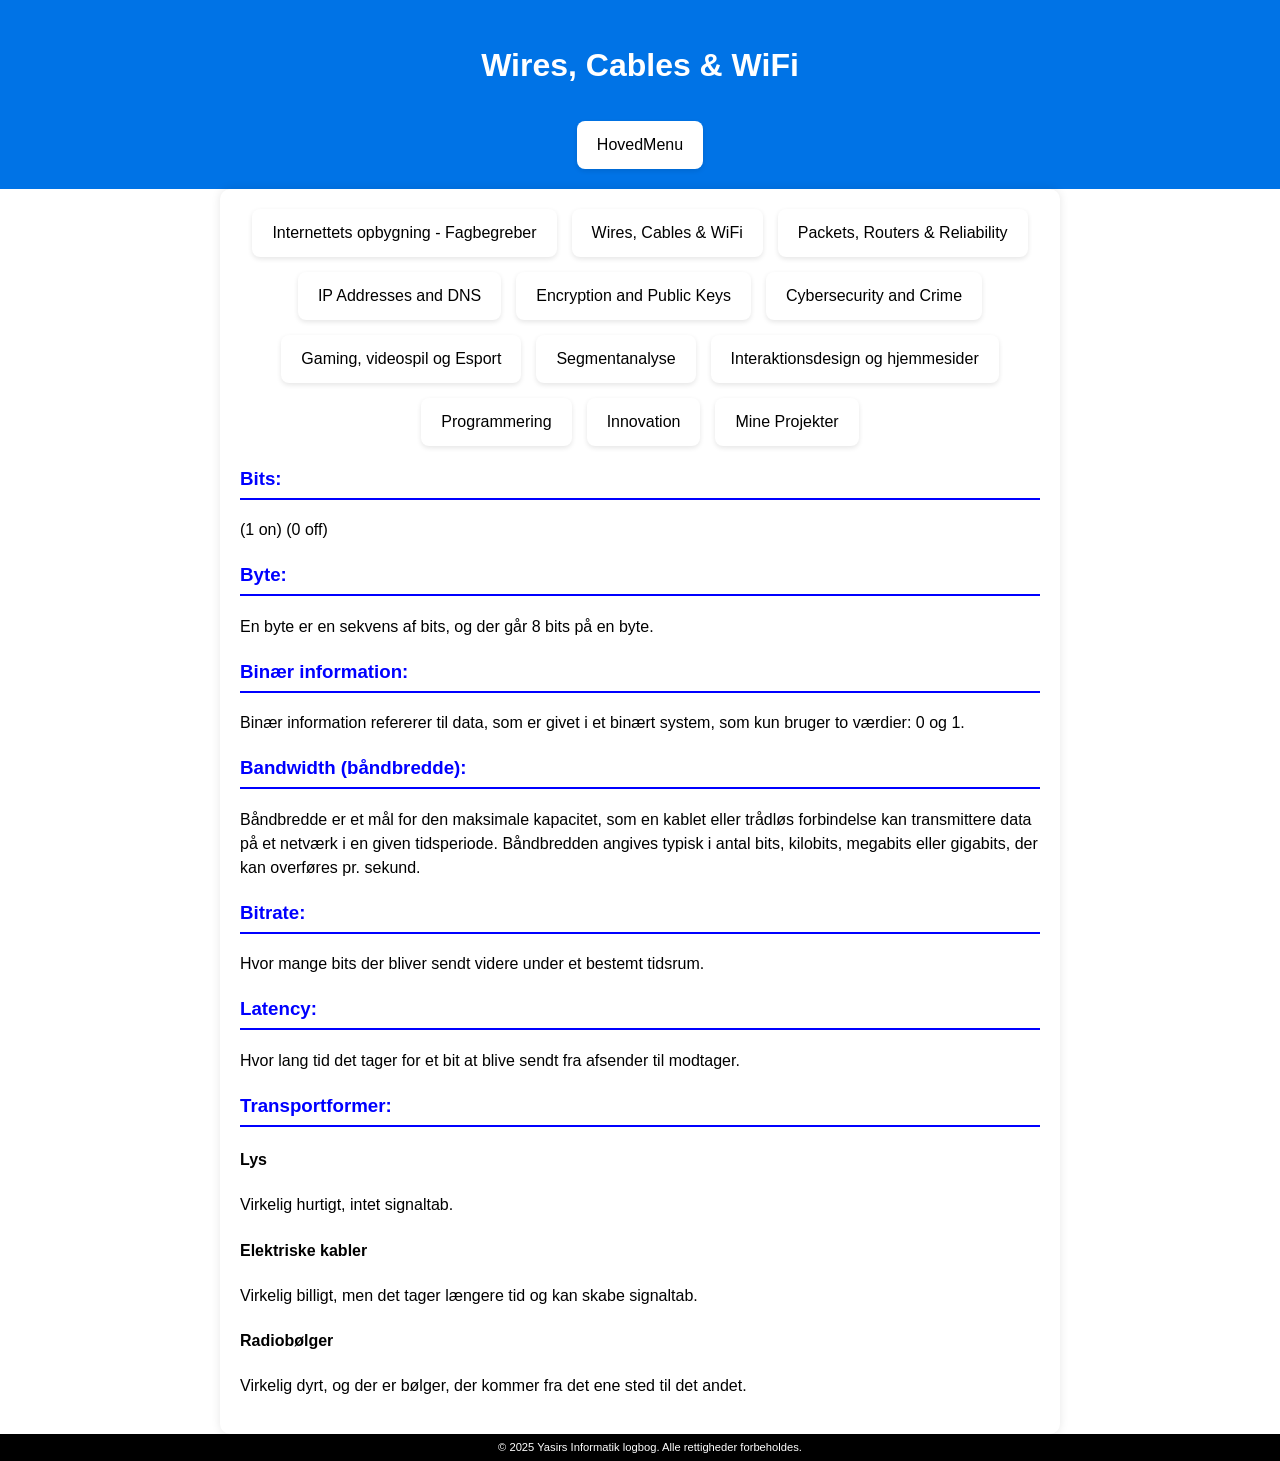
<file: Yasir Logbog/menu2.html>
<!DOCTYPE html>
<html lang="DK">
<head>
    <meta charset="UTF-8">
    <meta name="viewport" content="width=device-width, initial-scale=1.0">
    <title>Wires, Cables & WiFi</title>
    <link rel="stylesheet" href="minStil.css">
</head>

  <style>
    /* Styling af undersider */
    nav ul {
      list-style: none;
      display: flex;
      flex-wrap: wrap;
      justify-content: center;
      gap: 15px;
      padding: 0;
      margin: 0;
    }
    
    nav ul li a {
      display: block;
      text-decoration: none;
      background: white;
      color: black;
      padding: 12px 20px;
      border-radius: 8px;
      text-align: center;
      box-shadow: 0 2px 5px rgba(0,0,0,0.1);
      transition: background 0.3s, color 0.3s;
    }
    /*Når musen står over knapperne*/
    nav ul li a:hover {
      background: black;
      color: white;
    }
    
    /* Styling for HovedMenu-knappen i headeren */
    header a.menu-button {
      display: inline-block;
      text-decoration: none;
      background: white;
      color: black;
      padding: 12px 20px;
      border-radius: 8px;
      text-align: center;
      box-shadow: 0 2px 5px rgba(0,0,0,0.1);
      transition: background 0.3s, color 0.3s;
      margin-top: 10px; /* lidt afstand fra overskriften */
    }
   /*Når musen står over Hovedmenu knappen*/
    header a.menu-button:hover {
      background: black;
      color: white;
    }
    
    /* Footer placering */
    footer {
      background: black;
      color: white;
      text-align: center;
      padding: 5px 10px;
      width: 100%;
      font-size: 0.7rem;
    }
  </style>
<body>
  <header>
    <h1>Wires, Cables & WiFi</h1>
    <a href="index.html" class="menu-button">HovedMenu</a>
  </header>
    
        <section class="content">
        
        <nav>
            <ul>
              <li><a href="menu1.html" >Internettets opbygning - Fagbegreber</a></li>
              <li><a href="menu2.html" >Wires, Cables &amp; WiFi</a></li>
              <li><a href="menu3.html" >Packets, Routers &amp; Reliability</a></li>
              <li><a href="menu4.html" >IP Addresses and DNS</a></li>
              <li><a href="menu5.html" >Encryption and Public Keys</a></li>
              <li><a href="menu6.html" >Cybersecurity and Crime</a></li>
              <li><a href="menu7.html" >Gaming, videospil og Esport</a></li>
              <li><a href="menu8.html" >Segmentanalyse</a></li>
              <li><a href="menu9.html" >Interaktionsdesign og hjemmesider</a></li>
              <li><a href="menu10.html">Programmering</a></li>
              <li><a href="menu11.html">Innovation</a></li>
              <li><a href="menu12.html">Mine Projekter</a></li>
            </ul>
          </nav>

        <h3>Bits:</h3>
        <p>(1 on) (0 off)</p>

        <h3>Byte:</h3>
        <p>En byte er en sekvens af bits, og der går 8 bits på en byte.</p>

        <h3>Binær information:</h3>
        <p>Binær information refererer til data, som er givet i et binært system, som kun bruger to værdier: 0 og 1.</p>

        <h3>Bandwidth (båndbredde):</h3>
        <p>Båndbredde er et mål for den maksimale kapacitet, som en kablet eller trådløs forbindelse kan transmittere data på et netværk i en given tidsperiode. Båndbredden angives typisk i antal bits, kilobits, megabits eller gigabits, der kan overføres pr. sekund.</p>

        <h3>Bitrate:</h3>
        <p>Hvor mange bits der bliver sendt videre under et bestemt tidsrum.</p>

        <h3>Latency:</h3>
        <p>Hvor lang tid det tager for et bit at blive sendt fra afsender til modtager.</p>

        <h3>Transportformer:</h3>
                <h4> Lys</h4>
                <p>Virkelig hurtigt, intet signaltab.</p>
                <h4> Elektriske kabler</h4>
                <p>Virkelig billigt, men det tager længere tid og kan skabe signaltab.</p>
                <h4> Radiobølger</h4>
                <p>Virkelig dyrt, og der er bølger, der kommer fra det ene sted til det andet.</p>
    </section>

    <footer>
      &copy; 2025 Yasirs Informatik logbog. Alle rettigheder forbeholdes.
    </footer>
  </body>
  </html>
</file>
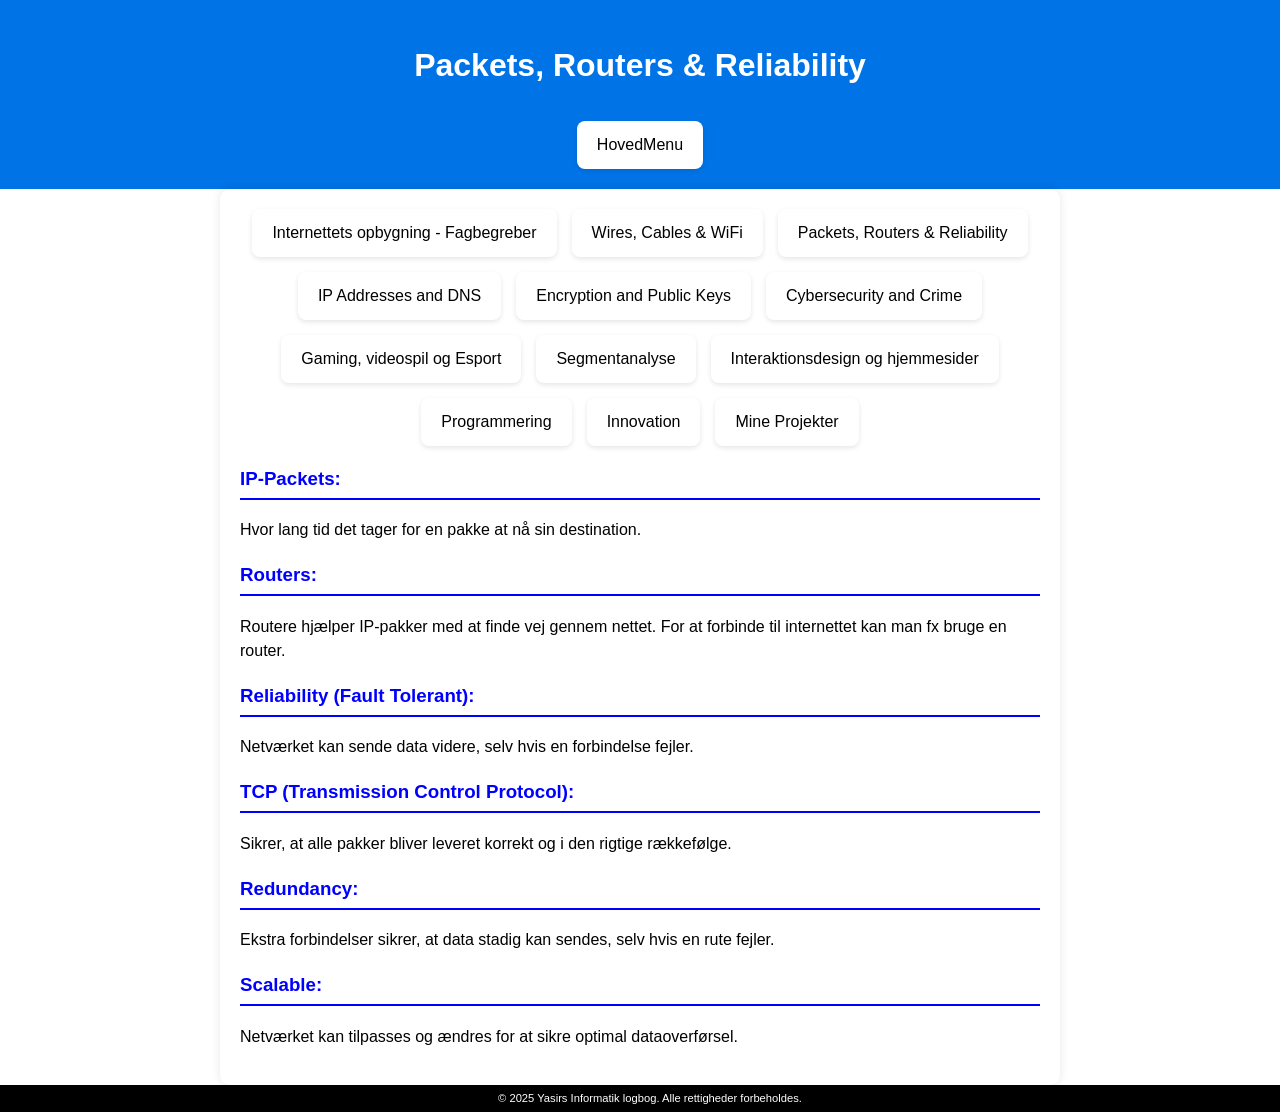
<file: Yasir Logbog/menu3.html>
<!DOCTYPE html>
<html lang="DK">
<head>
    <meta charset="UTF-8">
    <meta name="viewport" content="width=device-width, initial-scale=1.0">
    <title>Packets, Routers & Reliability</title>
    <link rel="stylesheet" href="minStil.css">
</head>

   <style>
    /* Styling af undersider */
    nav ul {
      list-style: none;
      display: flex;
      flex-wrap: wrap;
      justify-content: center;
      gap: 15px;
      padding: 0;
      margin: 0;
    }
    
    nav ul li a {
      display: block;
      text-decoration: none;
      background: white;
      color: black;
      padding: 12px 20px;
      border-radius: 8px;
      text-align: center;
      box-shadow: 0 2px 5px rgba(0,0,0,0.1);
      transition: background 0.3s, color 0.3s;
    }
    /*Når musen står over knapperne*/
    nav ul li a:hover {
      background: black;
      color: white;
    }
    
    /* Styling for HovedMenu-knappen i headeren */
    header a.menu-button {
      display: inline-block;
      text-decoration: none;
      background: white;
      color: black;
      padding: 12px 20px;
      border-radius: 8px;
      text-align: center;
      box-shadow: 0 2px 5px rgba(0,0,0,0.1);
      transition: background 0.3s, color 0.3s;
      margin-top: 10px; /* lidt afstand fra overskriften */
    }
   /*Når musen står over Hovedmenu knappen*/
    header a.menu-button:hover {
      background: black;
      color: white;
    }
    
    /* Footer placering */
    footer {
      background: black;
      color: white;
      text-align: center;
      padding: 5px 10px;
      width: 100%;
      font-size: 0.7rem;
    }
  </style>
<body>
  <header>
    <h1>Packets, Routers & Reliability</h1>
    <a href="index.html" class="menu-button">HovedMenu</a>
  </header>

    <section class="content">
    <nav>
        <ul>
          <li><a href="menu1.html" >Internettets opbygning - Fagbegreber</a></li>
          <li><a href="menu2.html" >Wires, Cables &amp; WiFi</a></li>
          <li><a href="menu3.html" >Packets, Routers &amp; Reliability</a></li>
          <li><a href="menu4.html" >IP Addresses and DNS</a></li>
          <li><a href="menu5.html" >Encryption and Public Keys</a></li>
          <li><a href="menu6.html" >Cybersecurity and Crime</a></li>
          <li><a href="menu7.html" >Gaming, videospil og Esport</a></li>
          <li><a href="menu8.html" >Segmentanalyse</a></li>
          <li><a href="menu9.html" >Interaktionsdesign og hjemmesider</a></li>
          <li><a href="menu10.html">Programmering</a></li>
          <li><a href="menu11.html">Innovation</a></li>
          <li><a href="menu12.html">Mine Projekter</a></li>
        </ul>
      </nav>


            <h3> IP-Packets:</h3>
            <p>Hvor lang tid det tager for en pakke at nå sin destination.</p>

            <h3> Routers:</h3>
            <p>Routere hjælper IP-pakker med at finde vej gennem nettet. For at forbinde til internettet kan man fx bruge en router.</p>

            <h3> Reliability (Fault Tolerant):</h3>
            <p>Netværket kan sende data videre, selv hvis en forbindelse fejler.</p>

            <h3> TCP (Transmission Control Protocol):</h3>
            <p>Sikrer, at alle pakker bliver leveret korrekt og i den rigtige rækkefølge.</p>

            <h3> Redundancy:</h3>
            <p>Ekstra forbindelser sikrer, at data stadig kan sendes, selv hvis en rute fejler.</p>

            <h3> Scalable:</h3>
            <p>Netværket kan tilpasses og ændres for at sikre optimal dataoverførsel.</p>
    </section>

<footer>
    &copy; 2025 Yasirs Informatik logbog. Alle rettigheder forbeholdes.
  </footer>
</body>

</html>
</file>
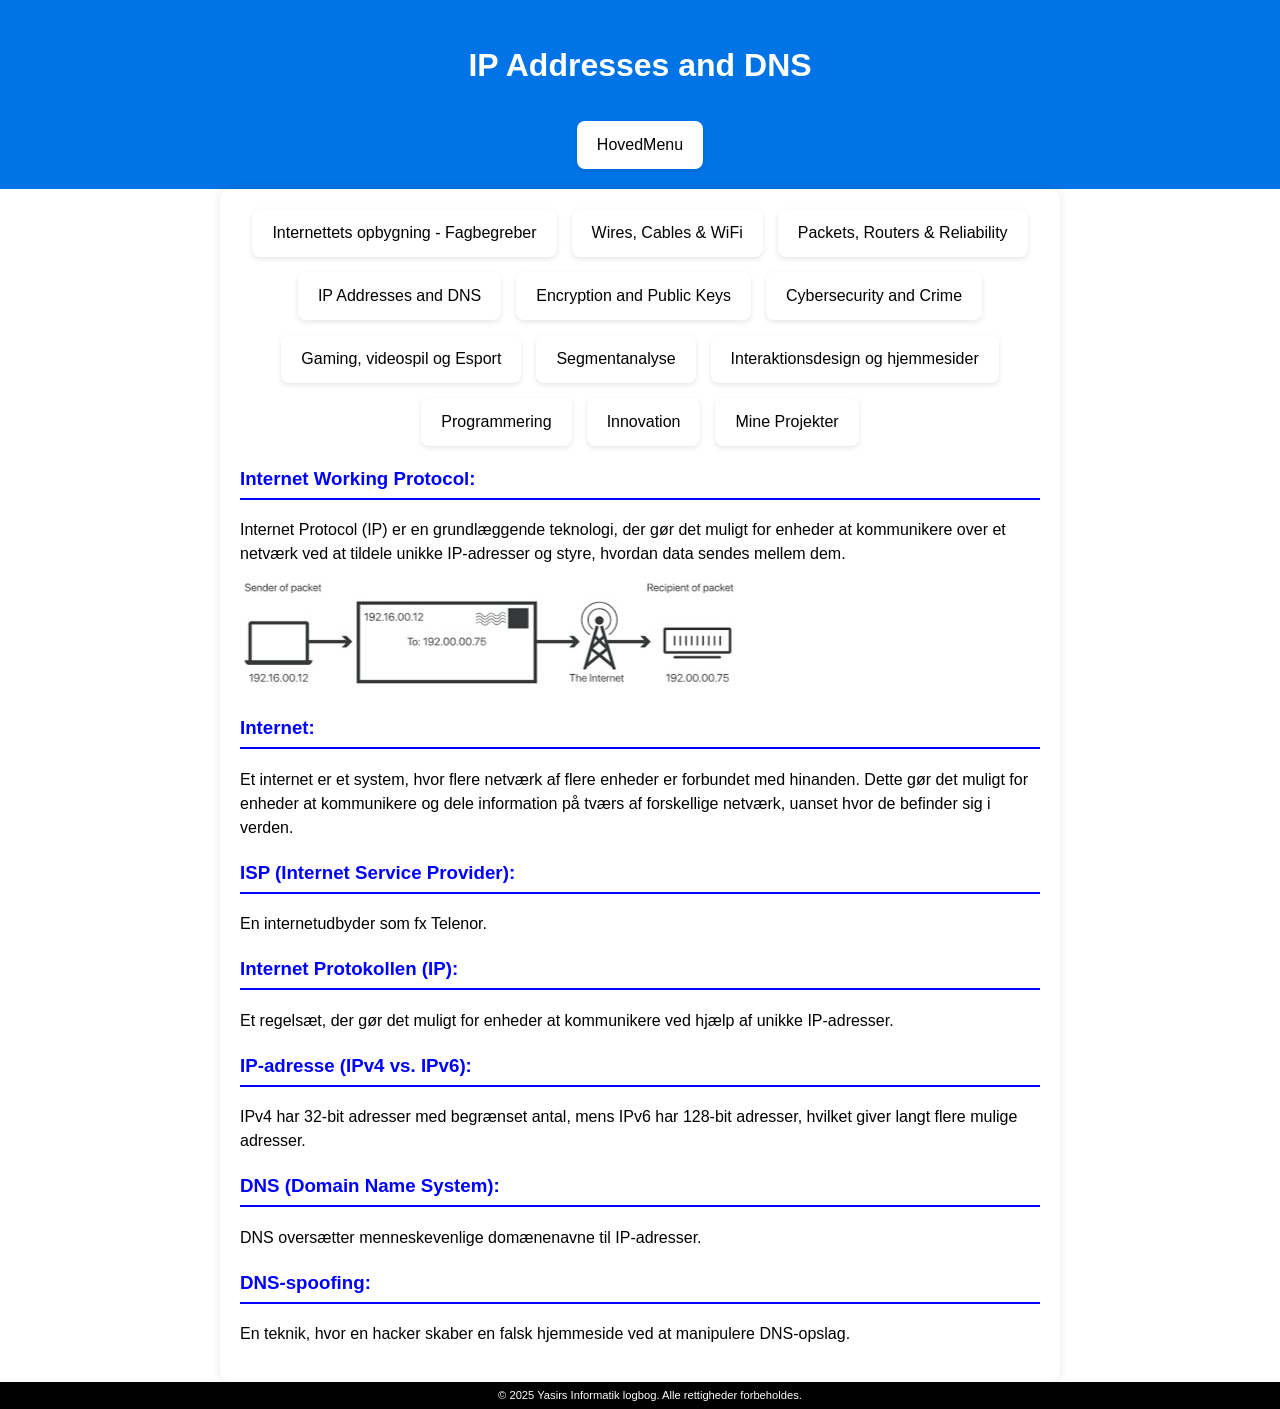
<file: Yasir Logbog/menu4.html>
<!DOCTYPE html>
<html lang="DK">
<head>
    <meta charset="UTF-8">
    <meta name="viewport" content="width=device-width, initial-scale=1.0">
    <title>IP Addresses and DNS</title>
    <link rel="stylesheet" href="minStil.css">
</head>

   <style>
    /* Styling af undersider */
    nav ul {
      list-style: none;
      display: flex;
      flex-wrap: wrap;
      justify-content: center;
      gap: 15px;
      padding: 0;
      margin: 0;
    }
    
    nav ul li a {
      display: block;
      text-decoration: none;
      background: white;
      color: black;
      padding: 12px 20px;
      border-radius: 8px;
      text-align: center;
      box-shadow: 0 2px 5px rgba(0,0,0,0.1);
      transition: background 0.3s, color 0.3s;
    }
    /*Når musen står over knapperne*/
    nav ul li a:hover {
      background: black;
      color: white;
    }
    
    /* Styling for HovedMenu-knappen i headeren */
    header a.menu-button {
      display: inline-block;
      text-decoration: none;
      background: white;
      color: black;
      padding: 12px 20px;
      border-radius: 8px;
      text-align: center;
      box-shadow: 0 2px 5px rgba(0,0,0,0.1);
      transition: background 0.3s, color 0.3s;
      margin-top: 10px; /* lidt afstand fra overskriften */
    }
   /*Når musen står over Hovedmenu knappen*/
    header a.menu-button:hover {
      background: black;
      color: white;
    }
    
    /* Footer placering */
    footer {
      background: black;
      color: white;
      text-align: center;
      padding: 5px 10px;
      width: 100%;
      font-size: 0.7rem;
    }
  </style>
    
<body>
  <header>
    <h1>IP Addresses and DNS</h1>
    <a href="index.html" class="menu-button">HovedMenu</a>
  </header>

    <section class="content">
    <nav>
        <ul>
          <li><a href="menu1.html" >Internettets opbygning - Fagbegreber</a></li>
          <li><a href="menu2.html" >Wires, Cables &amp; WiFi</a></li>
          <li><a href="menu3.html" >Packets, Routers &amp; Reliability</a></li>
          <li><a href="menu4.html" >IP Addresses and DNS</a></li>
          <li><a href="menu5.html" >Encryption and Public Keys</a></li>
          <li><a href="menu6.html" >Cybersecurity and Crime</a></li>
          <li><a href="menu7.html" >Gaming, videospil og Esport</a></li>
          <li><a href="menu8.html" >Segmentanalyse</a></li>
          <li><a href="menu9.html" >Interaktionsdesign og hjemmesider</a></li>
          <li><a href="menu10.html">Programmering</a></li>
          <li><a href="menu11.html">Innovation</a></li>
          <li><a href="menu12.html">Mine Projekter</a></li>
        </ul>
      </nav>



            <h3>Internet Working Protocol:</h3>
            <p>Internet Protocol (IP) er en grundlæggende teknologi, der gør det muligt for enheder at kommunikere over et netværk ved at tildele unikke IP-adresser og styre, hvordan data sendes mellem dem.</p>
        <section class="image-section">
            <img src="phot/Internet Working Protocol.jpg" alt="DNS illustration">
        </section>
            <h3>Internet:</h3>
            <p>Et internet er et system, hvor flere netværk af flere enheder er forbundet med hinanden. Dette gør det muligt for enheder at kommunikere og dele information på tværs af forskellige netværk, uanset hvor de befinder sig i verden.</p>

            <h3>ISP (Internet Service Provider):</h3>
            <p>En internetudbyder som fx Telenor.</p>

            <h3>Internet Protokollen (IP):</h3>
            <p>Et regelsæt, der gør det muligt for enheder at kommunikere ved hjælp af unikke IP-adresser.</p>

            <h3>IP-adresse (IPv4 vs. IPv6):</h3>
            <p>IPv4 har 32-bit adresser med begrænset antal, mens IPv6 har 128-bit adresser, hvilket giver langt flere mulige adresser.</p>

            <h3>DNS (Domain Name System):</h3>
            <p>DNS oversætter menneskevenlige domænenavne til IP-adresser.</p>
    
            <h3>DNS-spoofing:</h3>
            <p>En teknik, hvor en hacker skaber en falsk hjemmeside ved at manipulere DNS-opslag.</p>
 </section>

<footer>
    &copy; 2025 Yasirs Informatik logbog. Alle rettigheder forbeholdes.
  </footer>
</body>

</html>
</file>
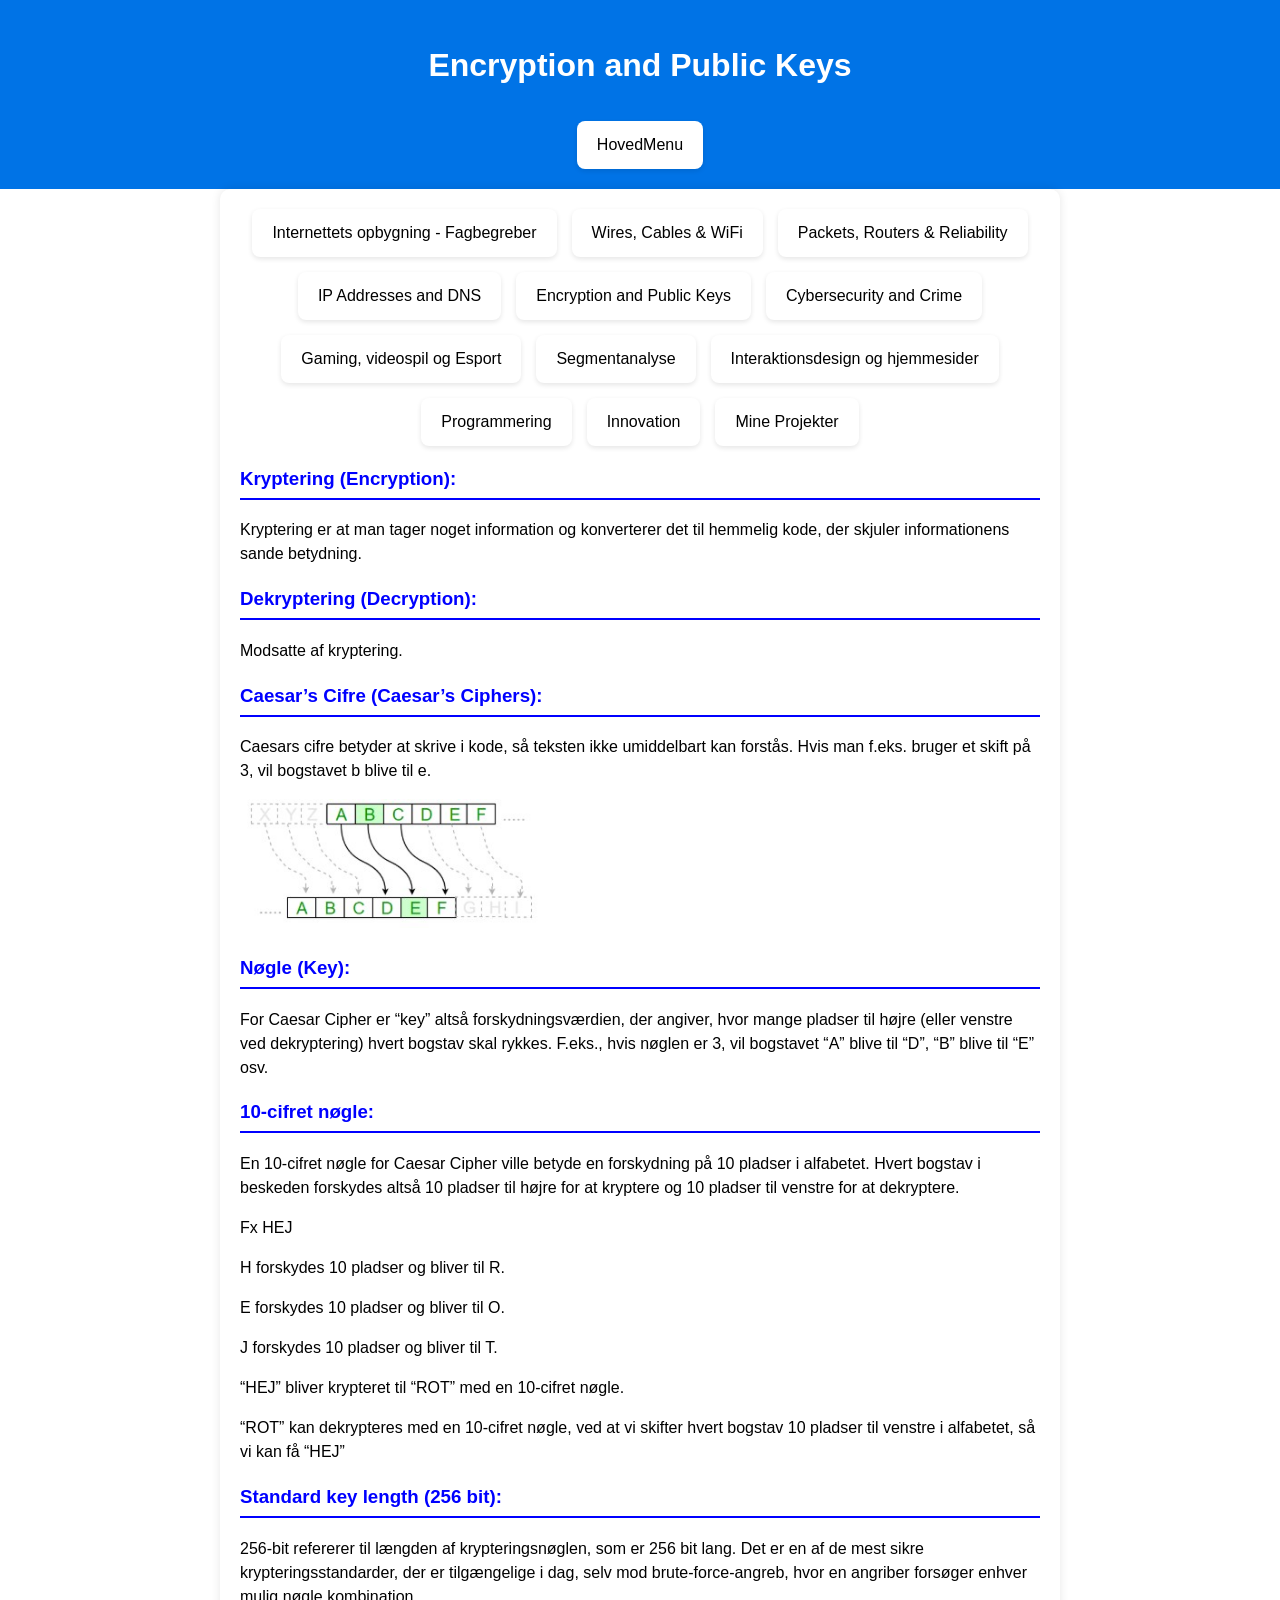
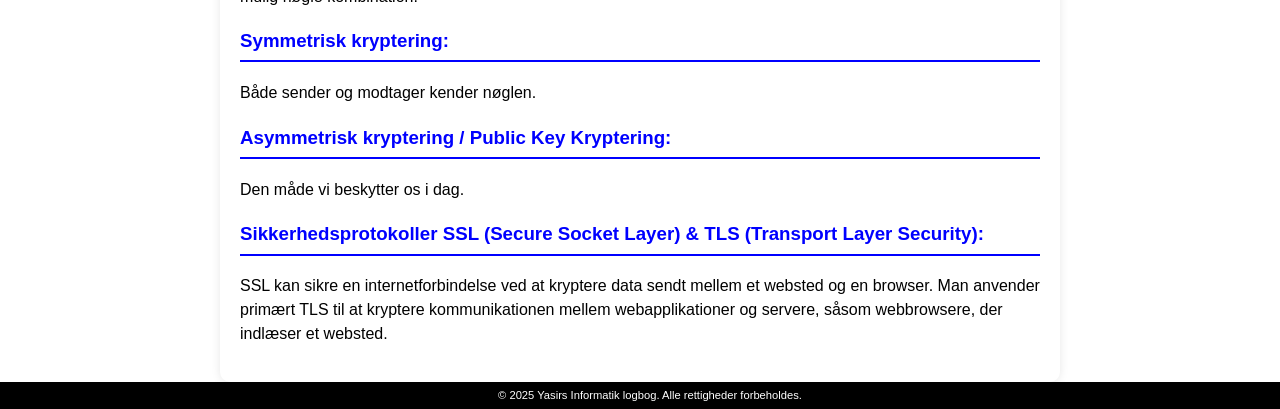
<file: Yasir Logbog/menu5.html>
<!DOCTYPE html>
<html lang="DK">
<head>
    <meta charset="UTF-8">
    <meta name="viewport" content="width=device-width, initial-scale=1.0">
    <title>Encryption and Public Keys</title>
    <link rel="stylesheet" href="minStil.css">
</head>
  <style>
    /* Styling af undersider */
    nav ul {
      list-style: none;
      display: flex;
      flex-wrap: wrap;
      justify-content: center;
      gap: 15px;
      padding: 0;
      margin: 0;
    }
    
    nav ul li a {
      display: block;
      text-decoration: none;
      background: white;
      color: black;
      padding: 12px 20px;
      border-radius: 8px;
      text-align: center;
      box-shadow: 0 2px 5px rgba(0,0,0,0.1);
      transition: background 0.3s, color 0.3s;
    }
    /*Når musen står over knapperne*/
    nav ul li a:hover {
      background: black;
      color: white;
    }
    
    /* Styling for HovedMenu-knappen i headeren */
    header a.menu-button {
      display: inline-block;
      text-decoration: none;
      background: white;
      color: black;
      padding: 12px 20px;
      border-radius: 8px;
      text-align: center;
      box-shadow: 0 2px 5px rgba(0,0,0,0.1);
      transition: background 0.3s, color 0.3s;
      margin-top: 10px; /* lidt afstand fra overskriften */
    }
   /*Når musen står over Hovedmenu knappen*/
    header a.menu-button:hover {
      background: black;
      color: white;
    }
    
    /* Footer placering */
    footer {
      background: black;
      color: white;
      text-align: center;
      padding: 5px 10px;
      width: 100%;
      font-size: 0.7rem;
    }
  </style>

<body>
  <header>
    <h1>Encryption and Public Keys</h1>
    <a href="index.html" class="menu-button">HovedMenu</a>
  </header>

    <section class="content">
    <nav>
        <ul>
          <li><a href="menu1.html" >Internettets opbygning - Fagbegreber</a></li>
          <li><a href="menu2.html" >Wires, Cables &amp; WiFi</a></li>
          <li><a href="menu3.html" >Packets, Routers &amp; Reliability</a></li>
          <li><a href="menu4.html" >IP Addresses and DNS</a></li>
          <li><a href="menu5.html" >Encryption and Public Keys</a></li>
          <li><a href="menu6.html" >Cybersecurity and Crime</a></li>
          <li><a href="menu7.html" >Gaming, videospil og Esport</a></li>
          <li><a href="menu8.html" >Segmentanalyse</a></li>
          <li><a href="menu9.html" >Interaktionsdesign og hjemmesider</a></li>
          <li><a href="menu10.html">Programmering</a></li>
          <li><a href="menu11.html">Innovation</a></li>
          <li><a href="menu12.html">Mine Projekter</a></li>
        </ul>
      </nav>


            <h3> Kryptering (Encryption):</h3>
            <p>Kryptering er at man tager noget information og konverterer det til hemmelig kode, der skjuler informationens sande betydning.</p>

            <h3> Dekryptering (Decryption):</h3>
            <p>Modsatte af kryptering.</p>

            <h3> Caesar’s Cifre (Caesar’s Ciphers):</h3>
            <p>Caesars cifre betyder at skrive i kode, så teksten ikke umiddelbart kan forstås. Hvis man f.eks. bruger et skift på 3, vil bogstavet b blive til e.</p>

        <img src="phot/Caesar's cifre.jpg" alt="Caesar's Cipher" width="40%">

            <h3> Nøgle (Key):</h3>
            <p>For Caesar Cipher er “key” altså forskydningsværdien, der angiver, hvor mange pladser til højre (eller venstre ved dekryptering) hvert bogstav skal rykkes. F.eks., hvis nøglen er 3, vil bogstavet “A” blive til “D”, “B” blive til “E” osv.</p>
            <h3> 10-cifret nøgle:</h3>
            <p>En 10-cifret nøgle for Caesar Cipher ville betyde en forskydning på 10 pladser i alfabetet. Hvert bogstav i beskeden forskydes altså 10 pladser til højre for at kryptere og 10 pladser til venstre for at dekryptere.</p>
            <p>Fx HEJ</p>
            <p>H forskydes 10 pladser og bliver til R.</p>
            <p>E forskydes 10 pladser og bliver til O.</p>
            <p>J forskydes 10 pladser og bliver til T.</p>
            <p>“HEJ” bliver krypteret til “ROT” med en 10-cifret nøgle.</p>
            <p>“ROT” kan dekrypteres med en 10-cifret nøgle, ved at vi skifter hvert bogstav 10 pladser til venstre i alfabetet, så vi kan få “HEJ”</p>
            
            <h3> Standard key length (256 bit):</h3>
            <p>256-bit refererer til længden af ​​krypteringsnøglen, som er 256 bit lang. Det er en af ​​de mest sikre krypteringsstandarder, der er tilgængelige i dag, selv mod brute-force-angreb, hvor en angriber forsøger enhver mulig nøgle kombination.</p>

            <h3> Symmetrisk kryptering:</h3>
            <p>Både sender og modtager kender nøglen.</p>

            <h3> Asymmetrisk kryptering / Public Key Kryptering:</h3>
            <p>Den måde vi beskytter os i dag.</p>

            <h3> Sikkerhedsprotokoller SSL (Secure Socket Layer) & TLS (Transport Layer Security):</h3>
            <p>SSL kan sikre en internetforbindelse ved at kryptere data sendt mellem et websted og en browser. Man anvender primært TLS til at kryptere kommunikationen mellem webapplikationer og servere, såsom webbrowsere, der indlæser et websted.</p>
    </section>
<footer>
    &copy; 2025 Yasirs Informatik logbog. Alle rettigheder forbeholdes.
  </footer>
</body>
</html>
</file>
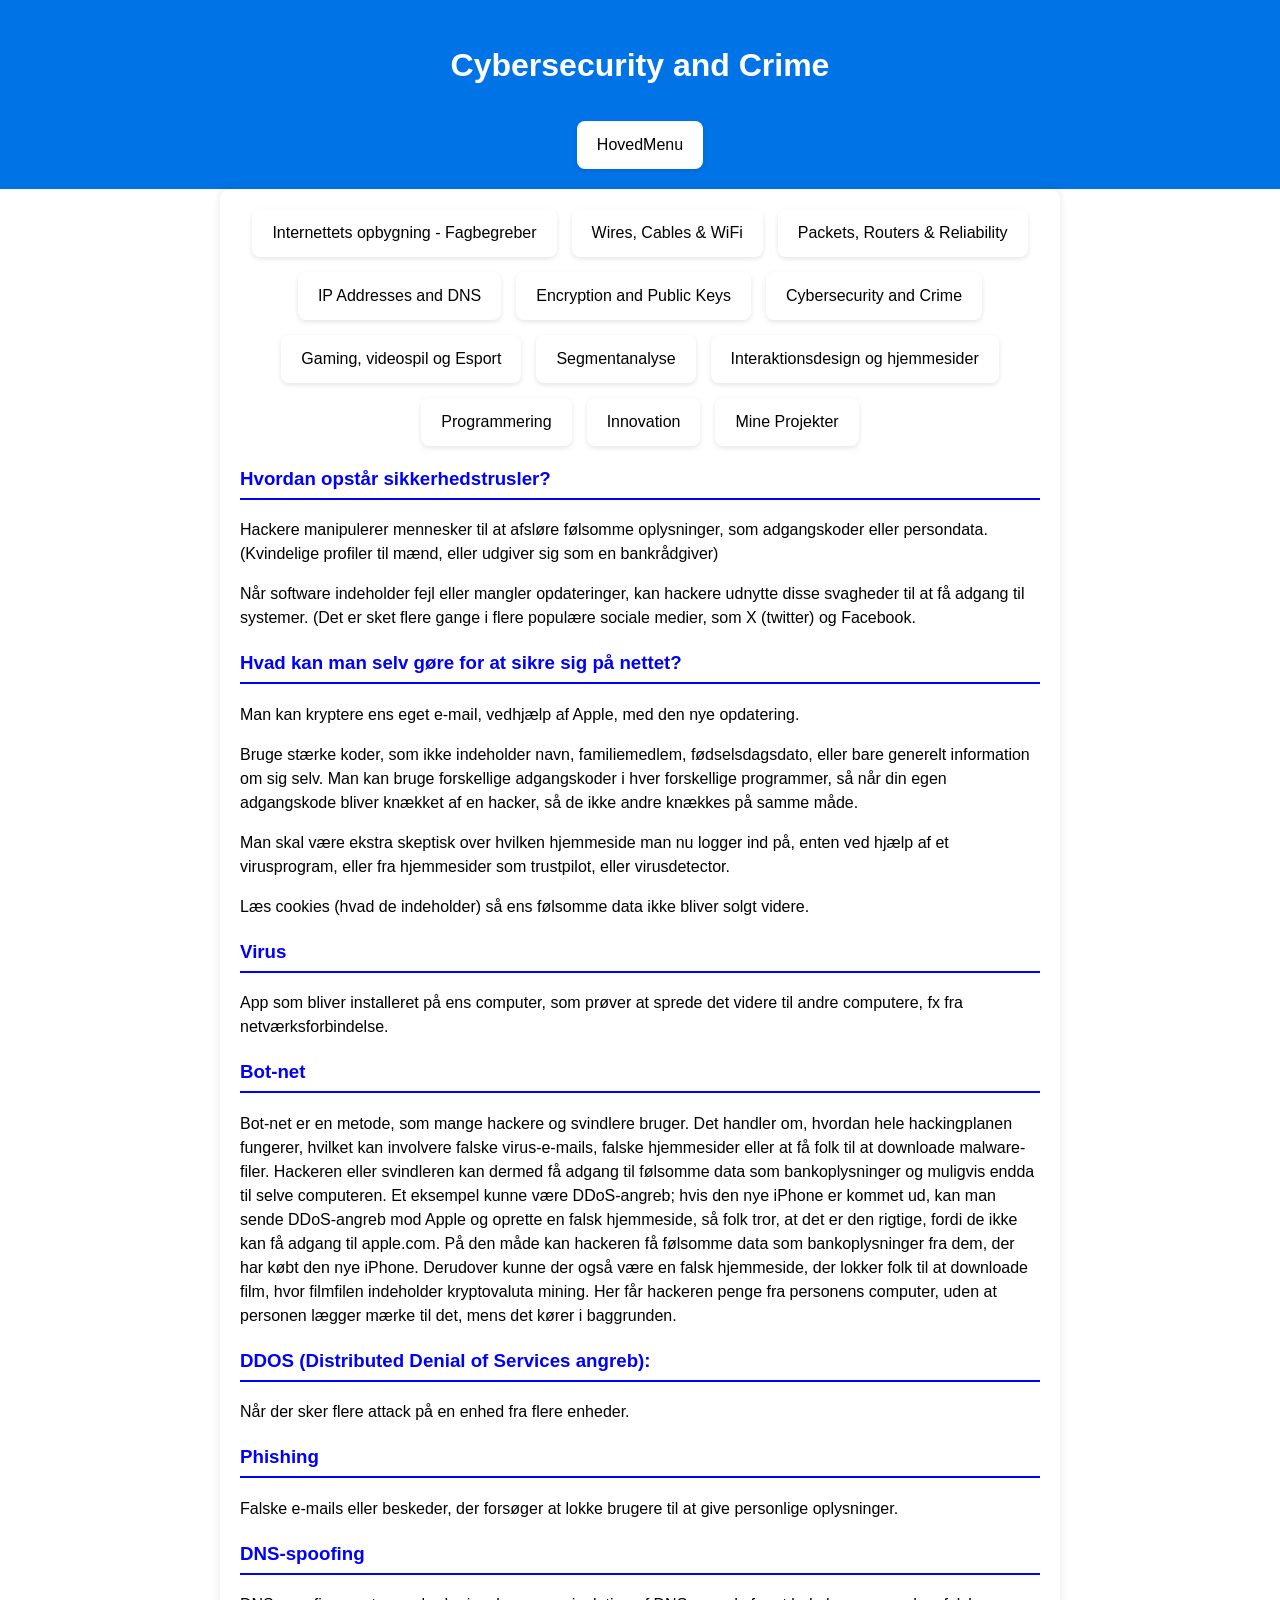
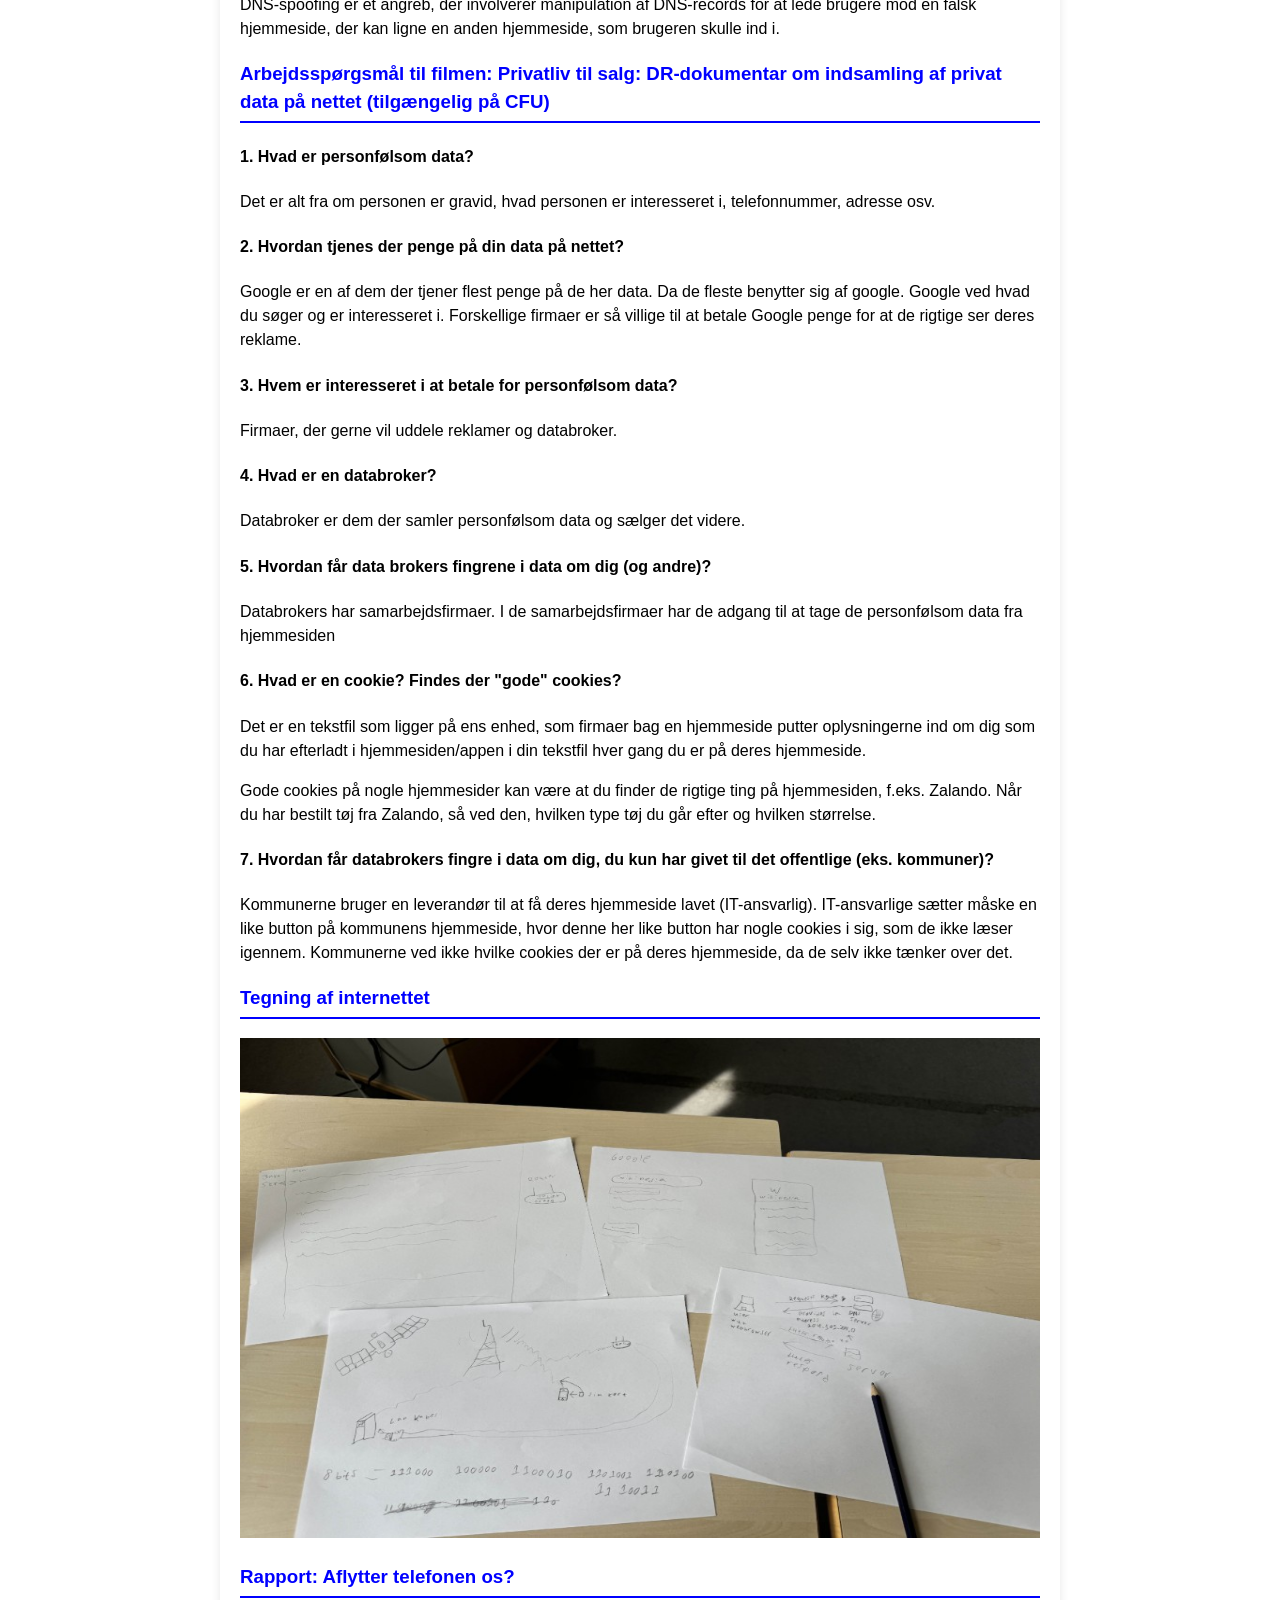
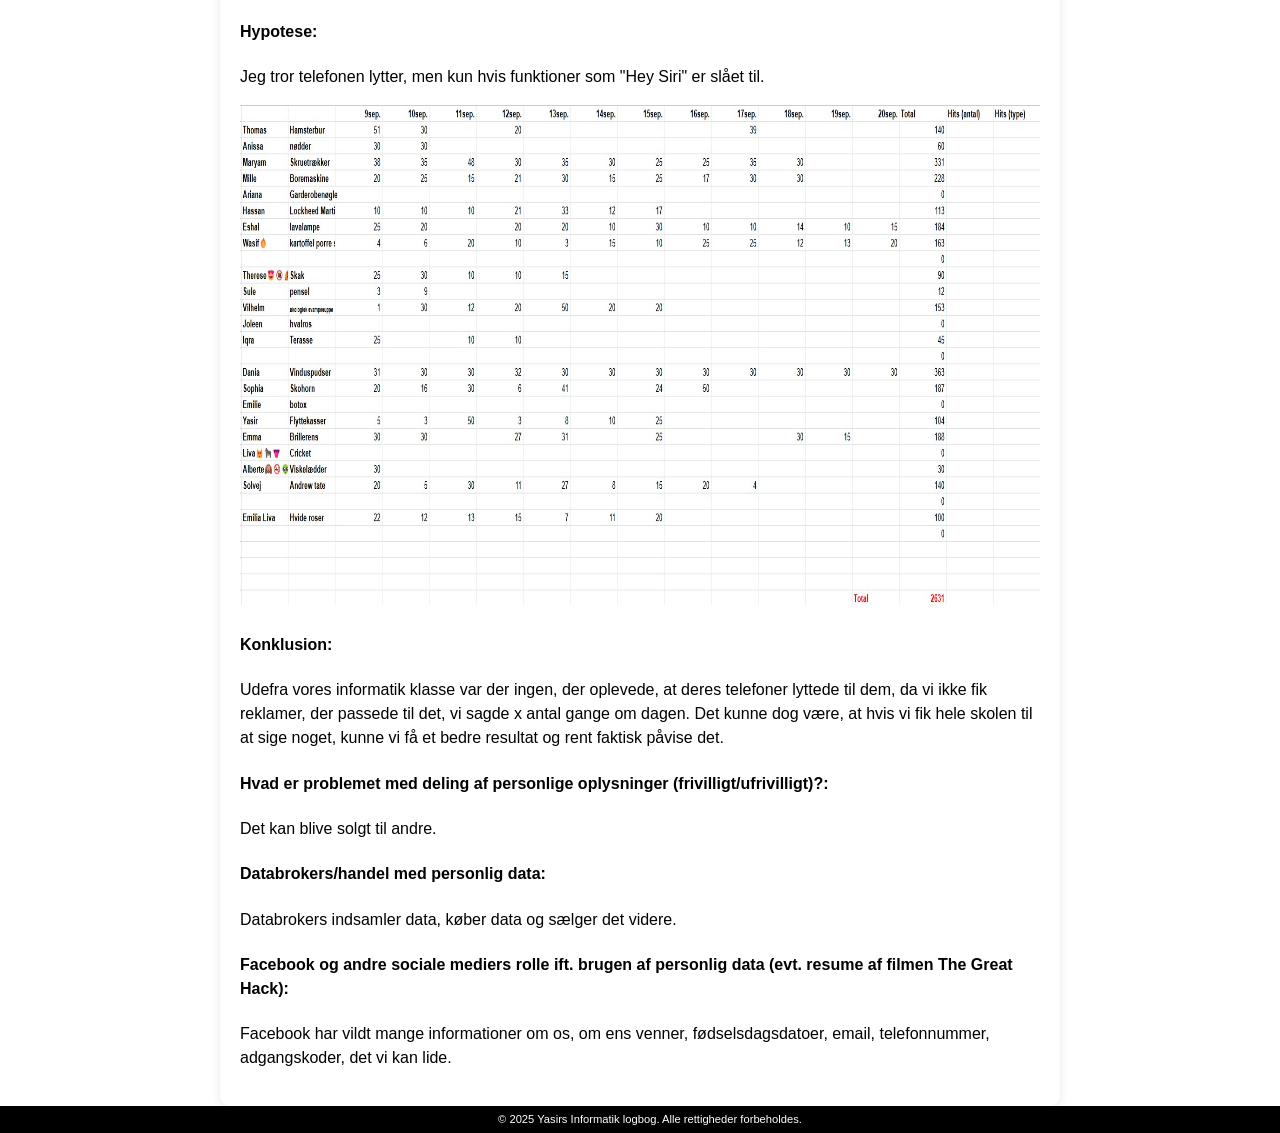
<file: Yasir Logbog/menu6.html>
<!DOCTYPE html>
<html lang="DK">

<head>
    <meta charset="UTF-8">
    <meta name="viewport" content="width=device-width, initial-scale=1.0">
    <title>Cybersecurity and Crime</title>
    <link rel="stylesheet" href="minStil.css">
</head>
        
  <style>
    /* Styling af undersider */
    nav ul {
      list-style: none;
      display: flex;
      flex-wrap: wrap;
      justify-content: center;
      gap: 15px;
      padding: 0;
      margin: 0;
    }
    
    nav ul li a {
      display: block;
      text-decoration: none;
      background: white;
      color: black;
      padding: 12px 20px;
      border-radius: 8px;
      text-align: center;
      box-shadow: 0 2px 5px rgba(0,0,0,0.1);
      transition: background 0.3s, color 0.3s;
    }
    /*Når musen står over knapperne*/
    nav ul li a:hover {
      background: black;
      color: white;
    }
    
    /* Styling for HovedMenu-knappen i headeren */
    header a.menu-button {
      display: inline-block;
      text-decoration: none;
      background: white;
      color: black;
      padding: 12px 20px;
      border-radius: 8px;
      text-align: center;
      box-shadow: 0 2px 5px rgba(0,0,0,0.1);
      transition: background 0.3s, color 0.3s;
      margin-top: 10px; /* lidt afstand fra overskriften */
    }
   /*Når musen står over Hovedmenu knappen*/
    header a.menu-button:hover {
      background: black;
      color: white;
    }
    
    /* Footer placering */
    footer {
      background: black;
      color: white;
      text-align: center;
      padding: 5px 10px;
      width: 100%;
      font-size: 0.7rem;
    }
  </style>
<body>
  <header>
    <h1>Cybersecurity and Crime</h1>
    <a href="index.html" class="menu-button">HovedMenu</a>
  </header>

    <section class="content">
    <nav>
        <ul>
          <li><a href="menu1.html" >Internettets opbygning - Fagbegreber</a></li>
          <li><a href="menu2.html" >Wires, Cables &amp; WiFi</a></li>
          <li><a href="menu3.html" >Packets, Routers &amp; Reliability</a></li>
          <li><a href="menu4.html" >IP Addresses and DNS</a></li>
          <li><a href="menu5.html" >Encryption and Public Keys</a></li>
          <li><a href="menu6.html" >Cybersecurity and Crime</a></li>
          <li><a href="menu7.html" >Gaming, videospil og Esport</a></li>
          <li><a href="menu8.html" >Segmentanalyse</a></li>
          <li><a href="menu9.html" >Interaktionsdesign og hjemmesider</a></li>
          <li><a href="menu10.html">Programmering</a></li>
          <li><a href="menu11.html">Innovation</a></li>
          <li><a href="menu12.html">Mine Projekter</a></li>
        </ul>
      </nav>

    
            <h3>Hvordan opstår sikkerhedstrusler?</h3>
            <p>Hackere manipulerer mennesker til at afsløre følsomme oplysninger, som adgangskoder eller persondata. (Kvindelige profiler til mænd, eller udgiver sig som en bankrådgiver)</p>
            <p>Når software indeholder fejl eller mangler opdateringer, kan hackere udnytte disse svagheder til at få adgang til systemer. (Det er sket flere gange i flere populære sociale medier, som X (twitter) og Facebook.</p>

            <h3>Hvad kan man selv gøre for at sikre sig på nettet?</h3>
            <p>Man kan kryptere ens eget e-mail, vedhjælp af Apple, med den nye opdatering.</p>
            <p>Bruge stærke koder, som ikke indeholder navn, familiemedlem, fødselsdagsdato, eller bare generelt information om sig selv. Man kan bruge forskellige adgangskoder i hver forskellige programmer, så når din egen adgangskode bliver knækket af en hacker, så de ikke andre knækkes på samme måde.</p>
            <p>Man skal være ekstra skeptisk over hvilken hjemmeside man nu logger ind på, enten ved hjælp af et virusprogram, eller fra hjemmesider som trustpilot, eller virusdetector.</p>
            <p>Læs cookies (hvad de indeholder) så ens følsomme data ikke bliver solgt videre.</p>
            <h3>Virus</h3>
            <p>App som bliver installeret på ens computer, som prøver at sprede det videre til andre computere, fx fra netværksforbindelse.</p>
            <h3>Bot-net</h3>
            <p>Bot-net er en metode, som mange hackere og svindlere bruger. Det handler om, hvordan hele hackingplanen fungerer, hvilket kan involvere falske virus-e-mails, falske hjemmesider eller at få folk til at downloade malware-filer. Hackeren eller svindleren kan dermed få adgang til følsomme data som bankoplysninger og muligvis endda til selve computeren. Et eksempel kunne være DDoS-angreb; hvis den nye iPhone er kommet ud, kan man sende DDoS-angreb mod Apple og oprette en falsk hjemmeside, så folk tror, at det er den rigtige, fordi de ikke kan få adgang til apple.com. På den måde kan hackeren få følsomme data som bankoplysninger fra dem, der har købt den nye iPhone. Derudover kunne der også være en falsk hjemmeside, der lokker folk til at downloade film, hvor filmfilen indeholder kryptovaluta mining. Her får hackeren penge fra personens computer, uden at personen lægger mærke til det, mens det kører i baggrunden.</p>

            <h3>DDOS (Distributed Denial of Services angreb):</h3>
            <p>Når der sker flere attack på en enhed fra flere enheder.</p>
  
            <h3>Phishing</h3>
            <p>Falske e-mails eller beskeder, der forsøger at lokke brugere til at give personlige oplysninger.</p>
     
            <h3>DNS-spoofing</h3>
            <p>DNS-spoofing er et angreb, der involverer manipulation af DNS-records for at lede brugere mod en falsk hjemmeside, der kan ligne en anden hjemmeside, som brugeren skulle ind i.</p>
      
        <h3>Arbejdsspørgsmål til filmen: Privatliv til salg: DR-dokumentar om indsamling af privat data på nettet (tilgængelig på CFU) </h3>
        <h4>1. Hvad er personfølsom data?</h4>
            <p>Det er alt fra om personen er gravid, hvad personen er interesseret i, telefonnummer, adresse osv.</p>
        <h4>2. Hvordan tjenes der penge på din data på nettet?</h4>
            <p>Google er en af dem der tjener flest penge på de her data. Da de fleste benytter sig af google. Google ved hvad du søger og er interesseret i. Forskellige firmaer er så villige til at betale Google penge for at de rigtige ser deres reklame.</p>
        <h4>3. Hvem er interesseret i at betale for personfølsom data?</h4>
            <p>Firmaer, der gerne vil uddele reklamer og databroker.</p>
        <h4>4. Hvad er en databroker?</h4>
            <p>Databroker er dem der samler personfølsom data og sælger det videre.</p>
        <h4>5. Hvordan får data brokers fingrene i data om dig (og andre)?</h4>    
            <p>Databrokers har samarbejdsfirmaer. I de samarbejdsfirmaer har de adgang til at tage de personfølsom data fra hjemmesiden</p>
        <h4>6. Hvad er en cookie? Findes der "gode" cookies?</h4>
            <p>Det er en tekstfil som ligger på ens enhed, som firmaer bag en hjemmeside putter oplysningerne ind om dig som du har efterladt i hjemmesiden/appen i din tekstfil hver gang du er på deres hjemmeside.</p>                          
            <p>Gode cookies på nogle hjemmesider kan være at du finder de rigtige ting på hjemmesiden, f.eks. Zalando. Når du har bestilt tøj fra Zalando, så ved den, hvilken type tøj du går efter og hvilken størrelse.</p>
        <h4>7. Hvordan får databrokers fingre i data om dig, du kun har givet til det offentlige (eks. kommuner)?</h4>
            <p>Kommunerne bruger en leverandør til at få deres hjemmeside lavet (IT-ansvarlig). IT-ansvarlige sætter måske en like button på kommunens hjemmeside, hvor denne her like button har nogle cookies i sig, som de ikke læser igennem. Kommunerne ved ikke hvilke cookies der er på deres hjemmeside, da de selv ikke tænker over det.</p>
        <h3>Tegning af internettet</h3>
            <img src="phot/Tegning af internettet.jpg" alt="Lytter telefonen?" width="100%" height="500"> 
            <h3>Rapport: Aflytter telefonen os?</h3>
            <h4>Hypotese:</h4>
            <p>Jeg tror telefonen lytter, men kun hvis funktioner som "Hey Siri" er slået til.</p>

            <img src="phot/Lytter telefonen til os resultater.jpg" alt="Lytter telefonen?" width="100%" height="500"> 

    
            <h4>Konklusion:</h4>
            <p>Udefra vores informatik klasse var der ingen, der oplevede, at deres telefoner lyttede til dem, da vi ikke fik reklamer, der passede til det, vi sagde x antal gange om dagen. Det kunne dog være, at hvis vi fik hele skolen til at sige noget, kunne vi få et bedre resultat og rent faktisk påvise det.</p>
            <h4>Hvad er problemet med deling af personlige oplysninger (frivilligt/ufrivilligt)?:</h4>
            <p>Det kan blive solgt til andre.</p>
            <h4>Databrokers/handel med personlig data:</h4>
            <p>Databrokers indsamler data, køber data og sælger det videre.</p>
            <h4>Facebook og andre sociale mediers rolle ift. brugen af personlig data (evt. resume af filmen The Great Hack):</h4>
            <p>Facebook har vildt mange informationer om os, om ens venner, fødselsdagsdatoer, email, telefonnummer, adgangskoder, det vi kan lide.</p>
       
    </section>
<footer>
    &copy; 2025 Yasirs Informatik logbog. Alle rettigheder forbeholdes.
  </footer>
</body>
</html>
</file>
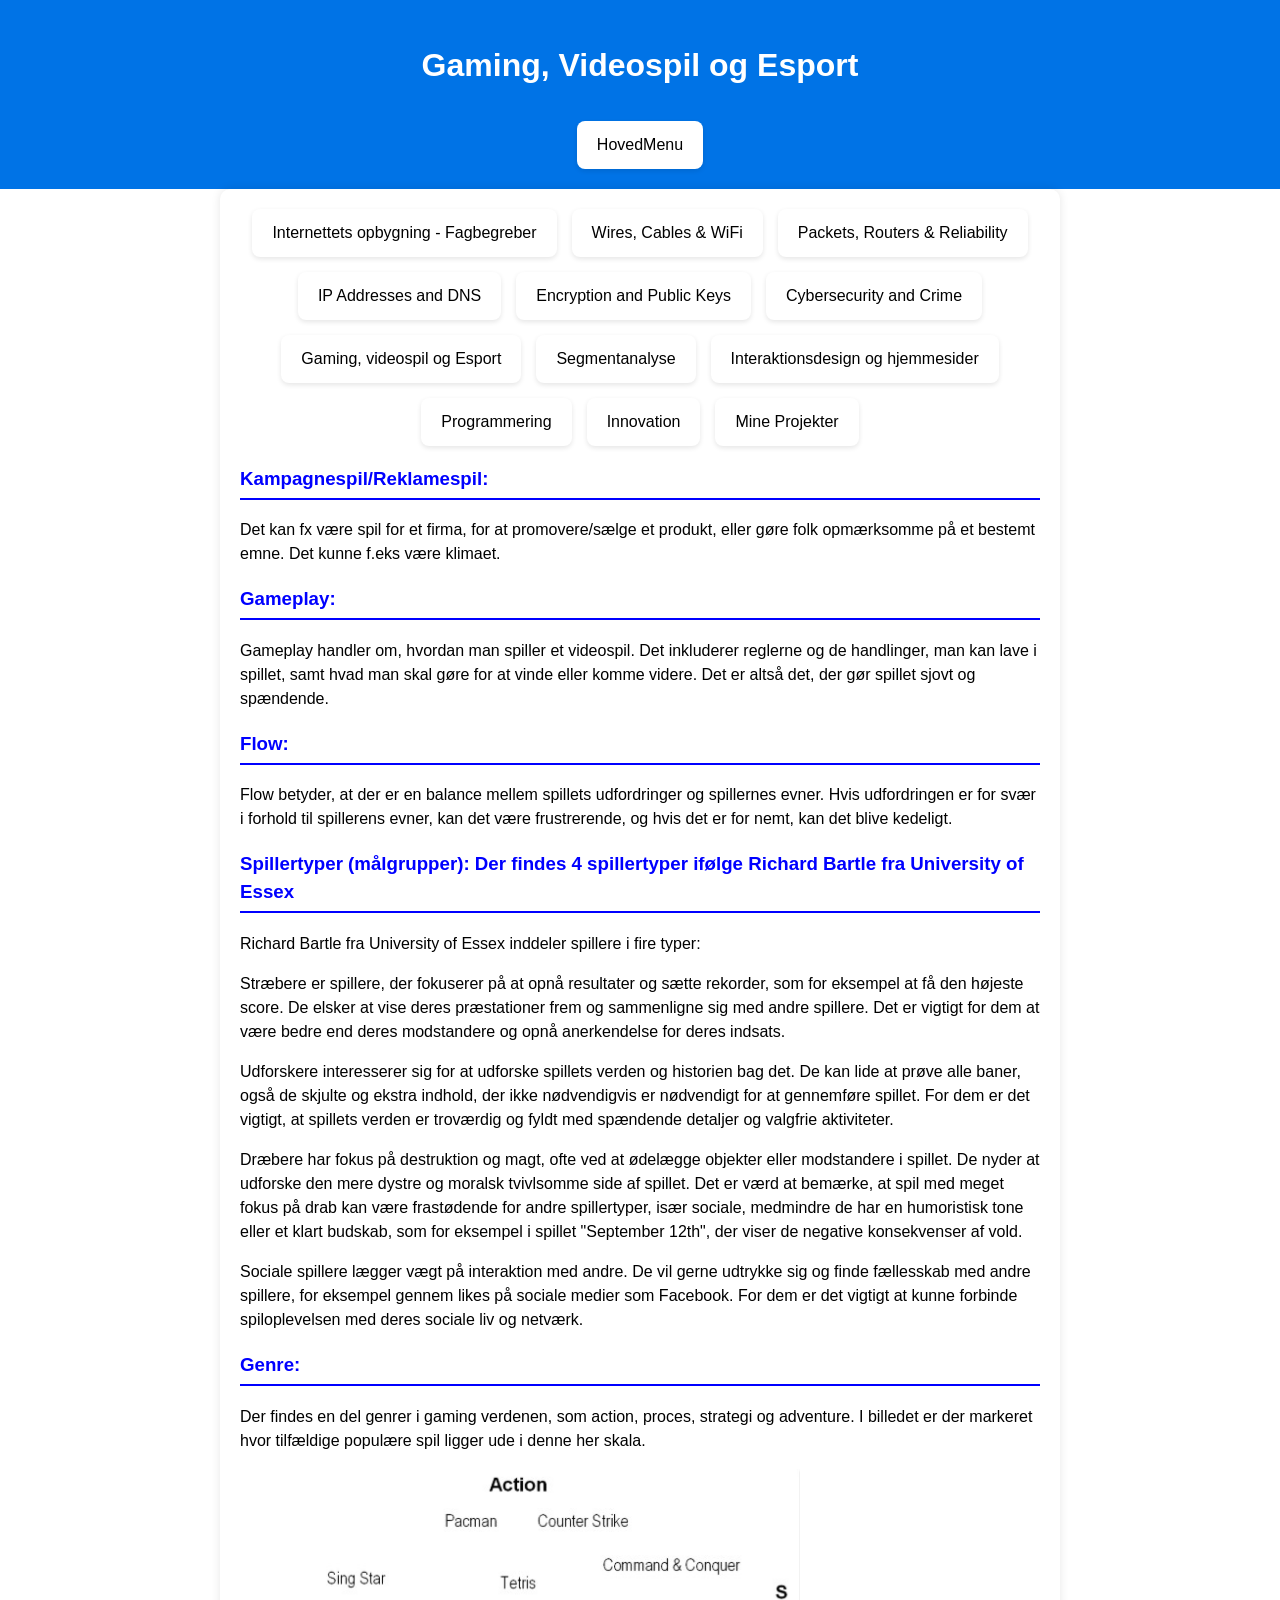
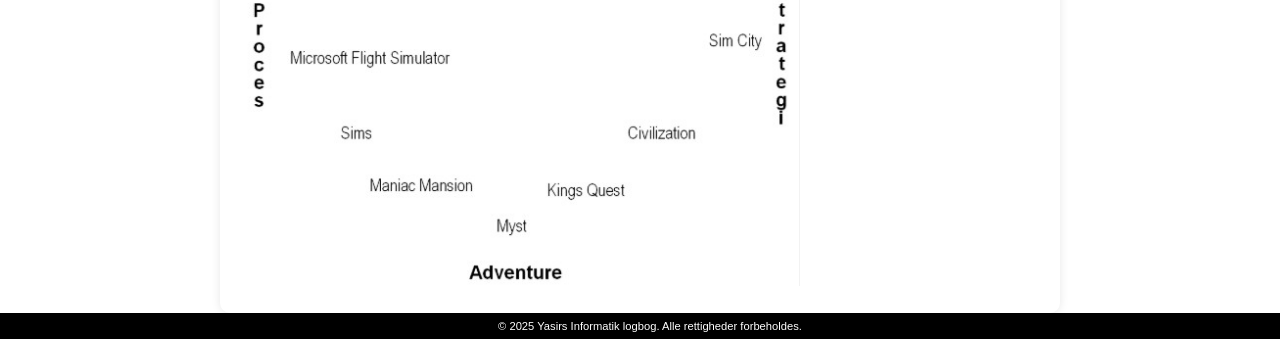
<file: Yasir Logbog/menu7.html>
<!DOCTYPE html>
<html lang="DK">

<head>
    <meta charset="UTF-8">
    <meta name="viewport" content="width=device-width, initial-scale=1.0">
    <title>Gaming, Videospil og Esport</title>
    <link rel="stylesheet" href="minStil.css">
</head>


  <style>
    /* Styling af undersider */
    nav ul {
      list-style: none;
      display: flex;
      flex-wrap: wrap;
      justify-content: center;
      gap: 15px;
      padding: 0;
      margin: 0;
    }
    
    nav ul li a {
      display: block;
      text-decoration: none;
      background: white;
      color: black;
      padding: 12px 20px;
      border-radius: 8px;
      text-align: center;
      box-shadow: 0 2px 5px rgba(0,0,0,0.1);
      transition: background 0.3s, color 0.3s;
    }
    /*Når musen står over knapperne*/
    nav ul li a:hover {
      background: black;
      color: white;
    }
    
    /* Styling for HovedMenu-knappen i headeren */
    header a.menu-button {
      display: inline-block;
      text-decoration: none;
      background: white;
      color: black;
      padding: 12px 20px;
      border-radius: 8px;
      text-align: center;
      box-shadow: 0 2px 5px rgba(0,0,0,0.1);
      transition: background 0.3s, color 0.3s;
      margin-top: 10px; /* lidt afstand fra overskriften */
    }
   /*Når musen står over Hovedmenu knappen*/
    header a.menu-button:hover {
      background: black;
      color: white;
    }
    
    /* Footer placering */
    footer {
      background: black;
      color: white;
      text-align: center;
      padding: 5px 10px;
      width: 100%;
      font-size: 0.7rem;
    }
  </style>


<body>
  <header>
    <h1>Gaming, Videospil og Esport</h1>
    <a href="index.html" class="menu-button">HovedMenu</a>
  </header>

    <section class="content">
    <nav>
        <ul>
          <li><a href="menu1.html" >Internettets opbygning - Fagbegreber</a></li>
          <li><a href="menu2.html" >Wires, Cables &amp; WiFi</a></li>
          <li><a href="menu3.html" >Packets, Routers &amp; Reliability</a></li>
          <li><a href="menu4.html" >IP Addresses and DNS</a></li>
          <li><a href="menu5.html" >Encryption and Public Keys</a></li>
          <li><a href="menu6.html" >Cybersecurity and Crime</a></li>
          <li><a href="menu7.html" >Gaming, videospil og Esport</a></li>
          <li><a href="menu8.html" >Segmentanalyse</a></li>
          <li><a href="menu9.html" >Interaktionsdesign og hjemmesider</a></li>
          <li><a href="menu10.html">Programmering</a></li>
          <li><a href="menu11.html">Innovation</a></li>
          <li><a href="menu12.html">Mine Projekter</a></li>
        </ul>
      </nav>


            <h3>Kampagnespil/Reklamespil:</h3>
            <p>Det kan fx være spil for et firma, for at promovere/sælge et produkt, eller gøre folk opmærksomme på et bestemt emne. Det kunne f.eks være klimaet.</p>

            <h3>Gameplay:</h3>
            <p>Gameplay handler om, hvordan man spiller et videospil. Det inkluderer reglerne og de handlinger, man kan lave i spillet, samt hvad man skal gøre for at vinde eller komme videre. Det er altså det, der gør spillet sjovt og spændende.</p>

            <h3>Flow:</h3>
            <p>Flow betyder, at der er en balance mellem spillets udfordringer og spillernes evner. Hvis udfordringen er for svær i forhold til spillerens evner, kan det være frustrerende, og hvis det er for nemt, kan det blive kedeligt.</p>

            <h3>Spillertyper (målgrupper): Der findes 4 spillertyper ifølge Richard Bartle fra University of Essex</h3>
            <p>Richard Bartle fra University of Essex inddeler spillere i fire typer:</p>
                <p>Stræbere er spillere, der fokuserer på at opnå resultater og sætte rekorder, som for eksempel at få den højeste score. De elsker at vise deres præstationer frem og sammenligne sig med andre spillere. Det er vigtigt for dem at være bedre end deres modstandere og opnå anerkendelse for deres indsats.</p>
                <p>Udforskere interesserer sig for at udforske spillets verden og historien bag det. De kan lide at prøve alle baner, også de skjulte og ekstra indhold, der ikke nødvendigvis er nødvendigt for at gennemføre spillet. For dem er det vigtigt, at spillets verden er troværdig og fyldt med spændende detaljer og valgfrie aktiviteter.</p>
                <p>Dræbere har fokus på destruktion og magt, ofte ved at ødelægge objekter eller modstandere i spillet. De nyder at udforske den mere dystre og moralsk tvivlsomme side af spillet. Det er værd at bemærke, at spil med meget fokus på drab kan være frastødende for andre spillertyper, især sociale, medmindre de har en humoristisk tone eller et klart budskab, som for eksempel i spillet "September 12th", der viser de negative konsekvenser af vold.</p>
                <p>Sociale spillere lægger vægt på interaktion med andre. De vil gerne udtrykke sig og finde fællesskab med andre spillere, for eksempel gennem likes på sociale medier som Facebook. For dem er det vigtigt at kunne forbinde spiloplevelsen med deres sociale liv og netværk.</p>
            <h3>Genre:</h3>
            <p>Der findes en del genrer i gaming verdenen, som action, proces, strategi og adventure. I billedet er der markeret hvor tilfældige populære spil ligger ude i denne her skala.</p>
            <img src="phot/Spilgenre.jpg" alt="Spilgenrer" width="70%">

    </section>
<footer>
    &copy; 2025 Yasirs Informatik logbog. Alle rettigheder forbeholdes.
  </footer>
</body>
</html>
</file>
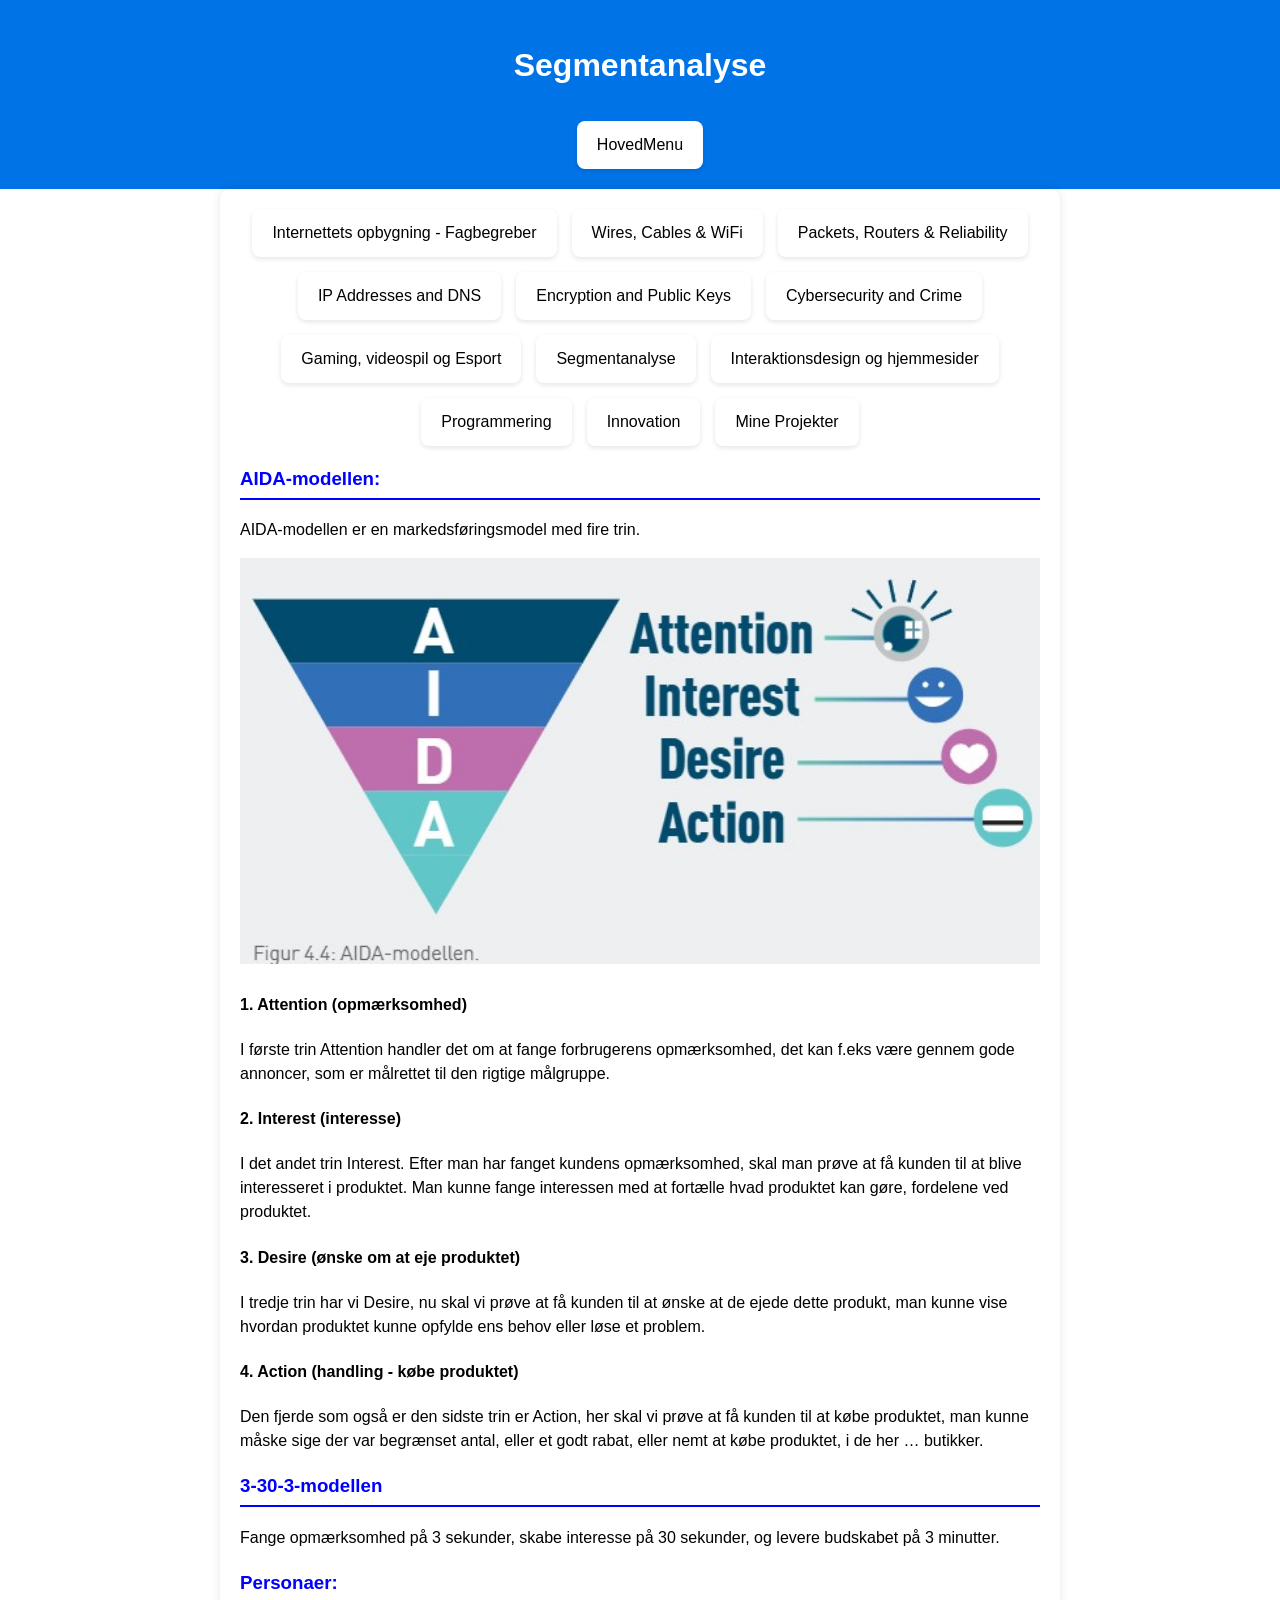
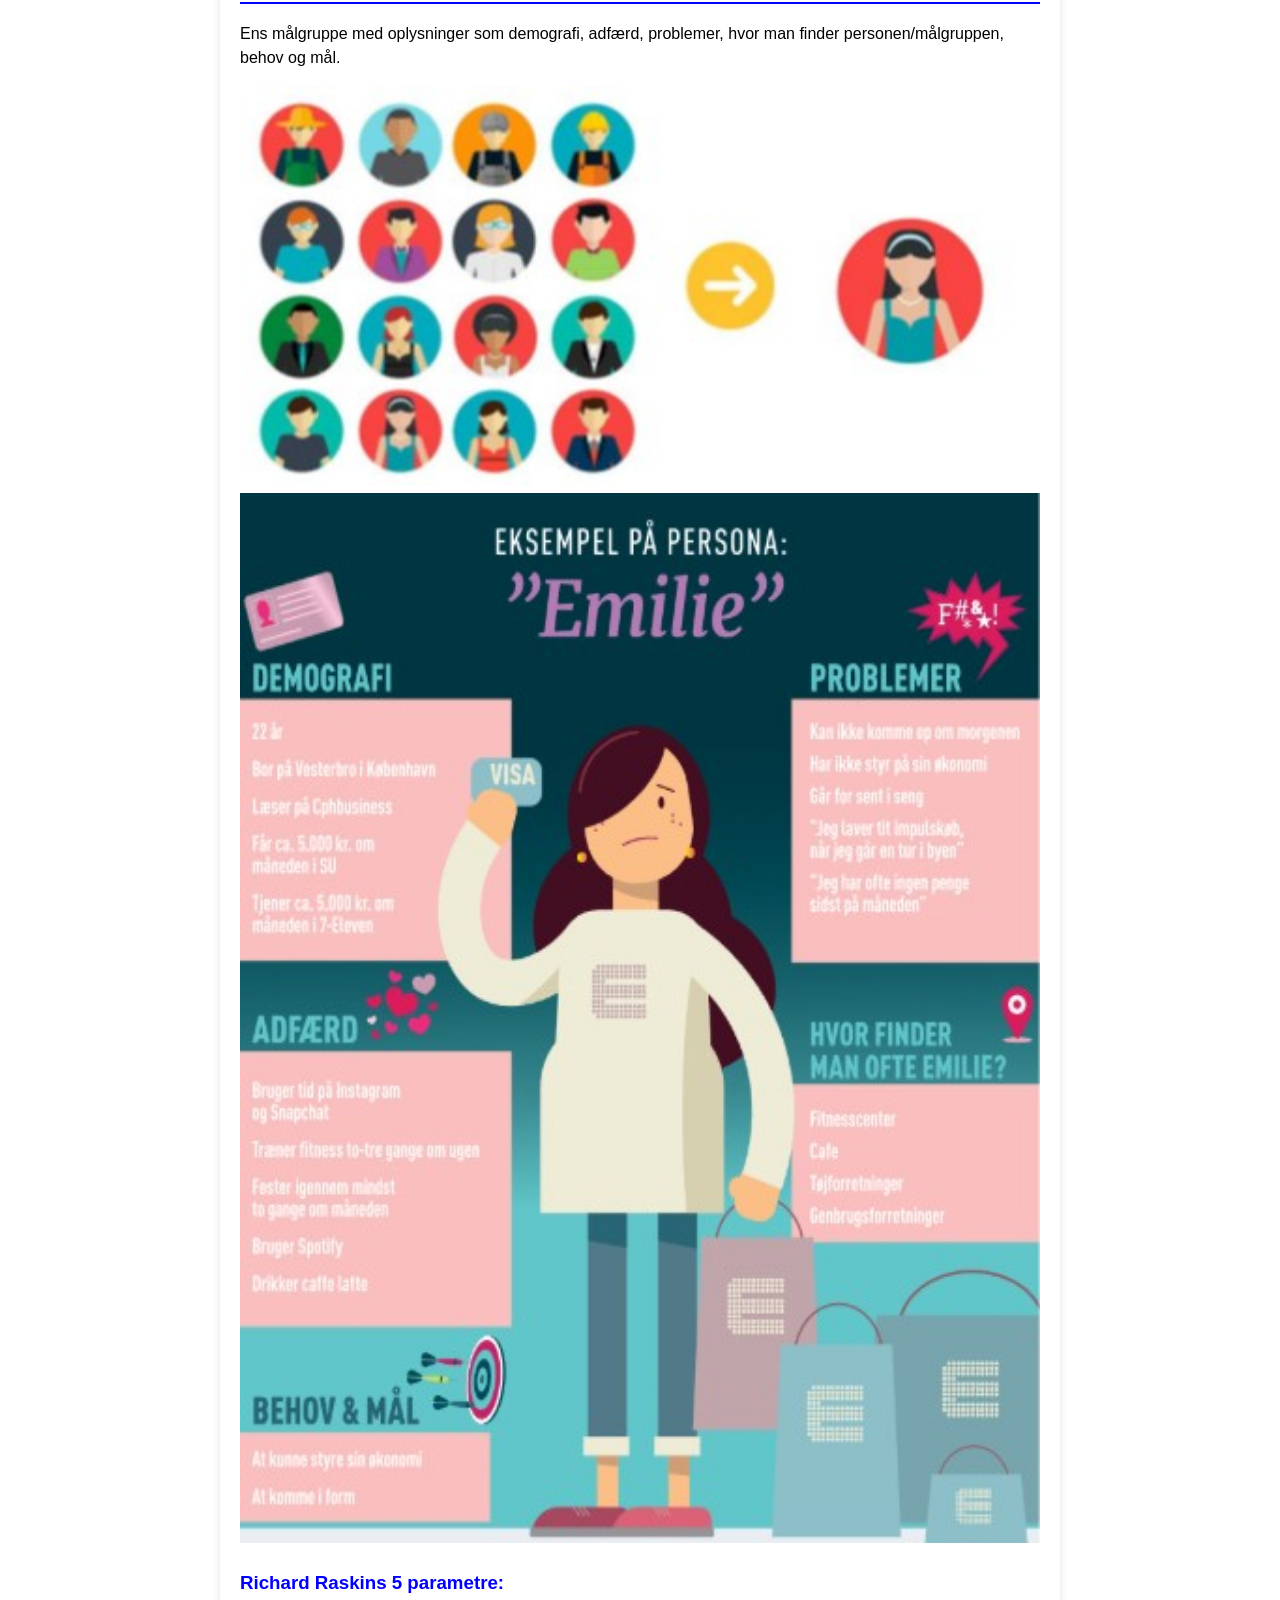
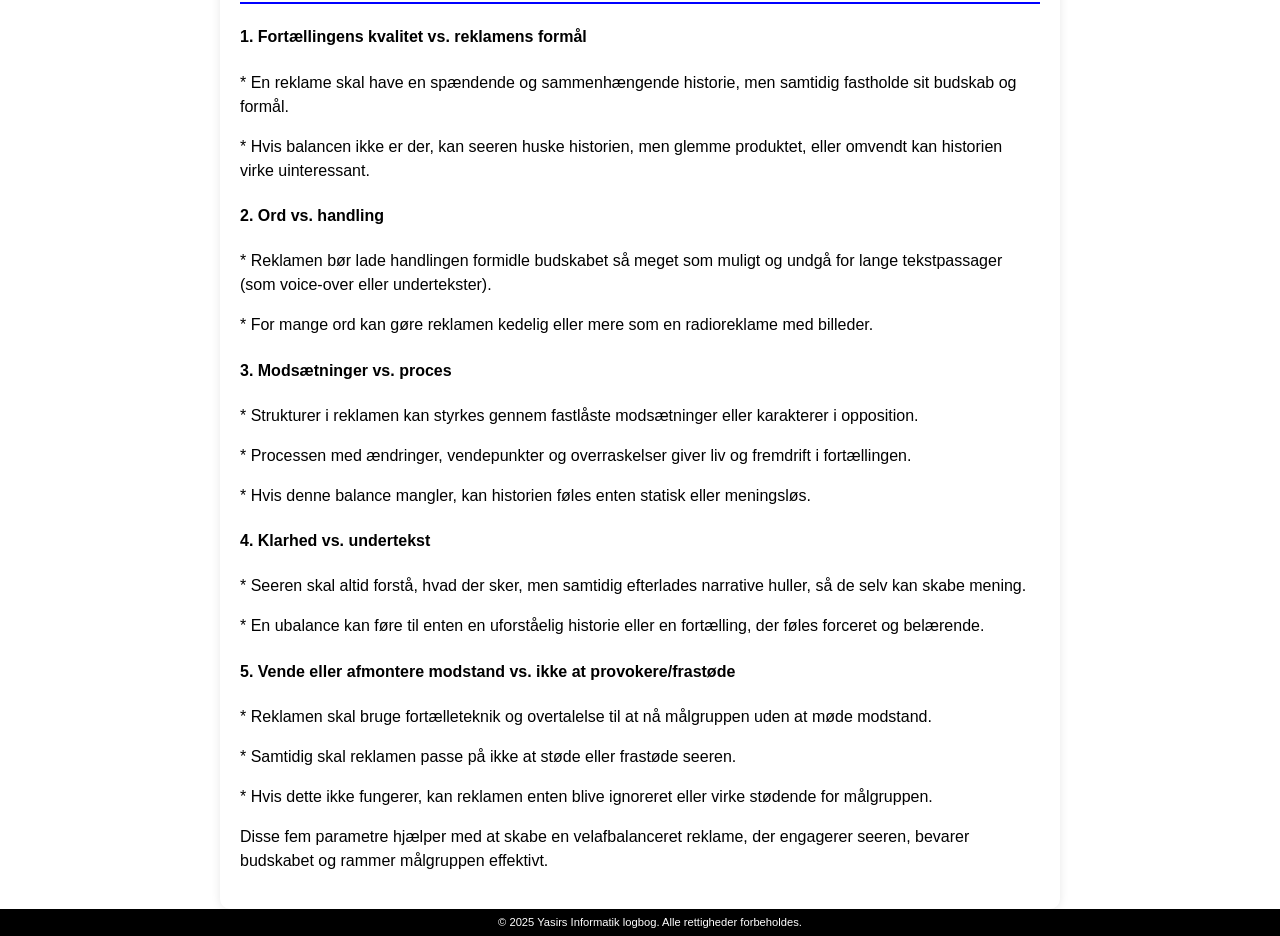
<file: Yasir Logbog/menu8.html>
<!DOCTYPE html>
<html lang="DK">

<head>
    <meta charset="UTF-8">
    <meta name="viewport" content="width=device-width, initial-scale=1.0">
    <title>Segmentanalyse</title>
    <link rel="stylesheet" href="minStil.css">
</head>
    
  <style>
    /* Styling af undersider */
    nav ul {
      list-style: none;
      display: flex;
      flex-wrap: wrap;
      justify-content: center;
      gap: 15px;
      padding: 0;
      margin: 0;
    }
    
    nav ul li a {
      display: block;
      text-decoration: none;
      background: white;
      color: black;
      padding: 12px 20px;
      border-radius: 8px;
      text-align: center;
      box-shadow: 0 2px 5px rgba(0,0,0,0.1);
      transition: background 0.3s, color 0.3s;
    }
    /*Når musen står over knapperne*/
    nav ul li a:hover {
      background: black;
      color: white;
    }
    
    /* Styling for HovedMenu-knappen i headeren */
    header a.menu-button {
      display: inline-block;
      text-decoration: none;
      background: white;
      color: black;
      padding: 12px 20px;
      border-radius: 8px;
      text-align: center;
      box-shadow: 0 2px 5px rgba(0,0,0,0.1);
      transition: background 0.3s, color 0.3s;
      margin-top: 10px; /* lidt afstand fra overskriften */
    }
   /*Når musen står over Hovedmenu knappen*/
    header a.menu-button:hover {
      background: black;
      color: white;
    }
    
    /* Footer placering */
    footer {
      background: black;
      color: white;
      text-align: center;
      padding: 5px 10px;
      width: 100%;
      font-size: 0.7rem;
    }
  </style>
    
<body>
  <header>
    <h1>Segmentanalyse</h1>
    <a href="index.html" class="menu-button">HovedMenu</a>
  </header>

    <section class="content">
    <nav>
        <ul>
          <li><a href="menu1.html" >Internettets opbygning - Fagbegreber</a></li>
          <li><a href="menu2.html" >Wires, Cables &amp; WiFi</a></li>
          <li><a href="menu3.html" >Packets, Routers &amp; Reliability</a></li>
          <li><a href="menu4.html" >IP Addresses and DNS</a></li>
          <li><a href="menu5.html" >Encryption and Public Keys</a></li>
          <li><a href="menu6.html" >Cybersecurity and Crime</a></li>
          <li><a href="menu7.html" >Gaming, videospil og Esport</a></li>
          <li><a href="menu8.html" >Segmentanalyse</a></li>
          <li><a href="menu9.html" >Interaktionsdesign og hjemmesider</a></li>
          <li><a href="menu10.html">Programmering</a></li>
          <li><a href="menu11.html">Innovation</a></li>
          <li><a href="menu12.html">Mine Projekter</a></li>
        </ul>
      </nav>

            <h3>AIDA-modellen:</h3>
            <p>AIDA-modellen er en markedsføringsmodel med fire trin.</p>
            <img src="phot/AIDA Modellen.jpg" alt="Kommunikationsmodel" width="100%">
            <h4>1. Attention (opmærksomhed)</h4>
            <p>I første trin Attention handler det om at fange forbrugerens opmærksomhed, det kan f.eks være gennem gode annoncer, som er målrettet til den rigtige målgruppe.</p>
            <h4>2. Interest (interesse)</h4>
            <p>I det andet trin Interest. Efter man har fanget kundens opmærksomhed, skal man prøve at få kunden til at blive interesseret i produktet. Man kunne fange interessen med at fortælle hvad produktet kan gøre, fordelene ved produktet.</p>
            <h4>3. Desire (ønske om at eje produktet)</h4>
            <p>I tredje trin har vi Desire, nu skal vi prøve at få kunden til at ønske at de ejede dette produkt, man kunne vise hvordan produktet kunne opfylde ens behov eller løse et problem.</p>
            <h4>4. Action (handling - købe produktet)</h4>
            <p>Den fjerde som også er den sidste trin er Action, her skal vi prøve at få kunden til at købe produktet, man kunne måske sige der var begrænset antal, eller et godt rabat, eller nemt at købe produktet, i de her … butikker.</p>

            <h3>3-30-3-modellen</h3>
            <p>Fange opmærksomhed på 3 sekunder, skabe interesse på 30 sekunder, og levere budskabet på 3 minutter.</p>

            <h3>Personaer:</h3>
            <p>Ens målgruppe med oplysninger som demografi, adfærd, problemer, hvor man finder personen/målgruppen, behov og mål.</p>
                <img src="phot/Personaer1.jpg" alt="Persona 1" width="100%" height="400">
                <img src="phot/Personaer2.jpg" alt="Persona 2" width="100%" height="1050">
            <h3>Richard Raskins 5 parametre:</h3>
            <h4>1. Fortællingens kvalitet vs. reklamens formål</h4>
            <p>* En reklame skal have en spændende og sammenhængende historie, men samtidig fastholde sit budskab og formål.</p>
            <p>* Hvis balancen ikke er der, kan seeren huske historien, men glemme produktet, eller omvendt kan historien virke uinteressant.</p>
            <h4>2. Ord vs. handling</h4>
            <p>* Reklamen bør lade handlingen formidle budskabet så meget som muligt og undgå for lange tekstpassager (som voice-over eller undertekster).</p>
            <p>* For mange ord kan gøre reklamen kedelig eller mere som en radioreklame med billeder.</p>
            <h4>3. Modsætninger vs. proces</h4>
            <p>* Strukturer i reklamen kan styrkes gennem fastlåste modsætninger eller karakterer i opposition.</p>
            <p>* Processen med ændringer, vendepunkter og overraskelser giver liv og fremdrift i fortællingen.</p>
            <p>* Hvis denne balance mangler, kan historien føles enten statisk eller meningsløs.</p>
            <h4>4. Klarhed vs. undertekst</h4>
            <p>* Seeren skal altid forstå, hvad der sker, men samtidig efterlades narrative huller, så de selv kan skabe mening.</p>
            <p>* En ubalance kan føre til enten en uforståelig historie eller en fortælling, der føles forceret og belærende.</p>
            <h4>5. Vende eller afmontere modstand vs. ikke at provokere/frastøde</h4>
            <p>* Reklamen skal bruge fortælleteknik og overtalelse til at nå målgruppen uden at møde modstand.</p>
            <p>* Samtidig skal reklamen passe på ikke at støde eller frastøde seeren.</p>
            <p>* Hvis dette ikke fungerer, kan reklamen enten blive ignoreret eller virke stødende for målgruppen.</p>
            <p>Disse fem parametre hjælper med at skabe en velafbalanceret reklame, der engagerer seeren, bevarer budskabet og rammer målgruppen effektivt.</p>
    </section>
<footer>
    &copy; 2025 Yasirs Informatik logbog. Alle rettigheder forbeholdes.
  </footer>
</body>
</html>
</file>
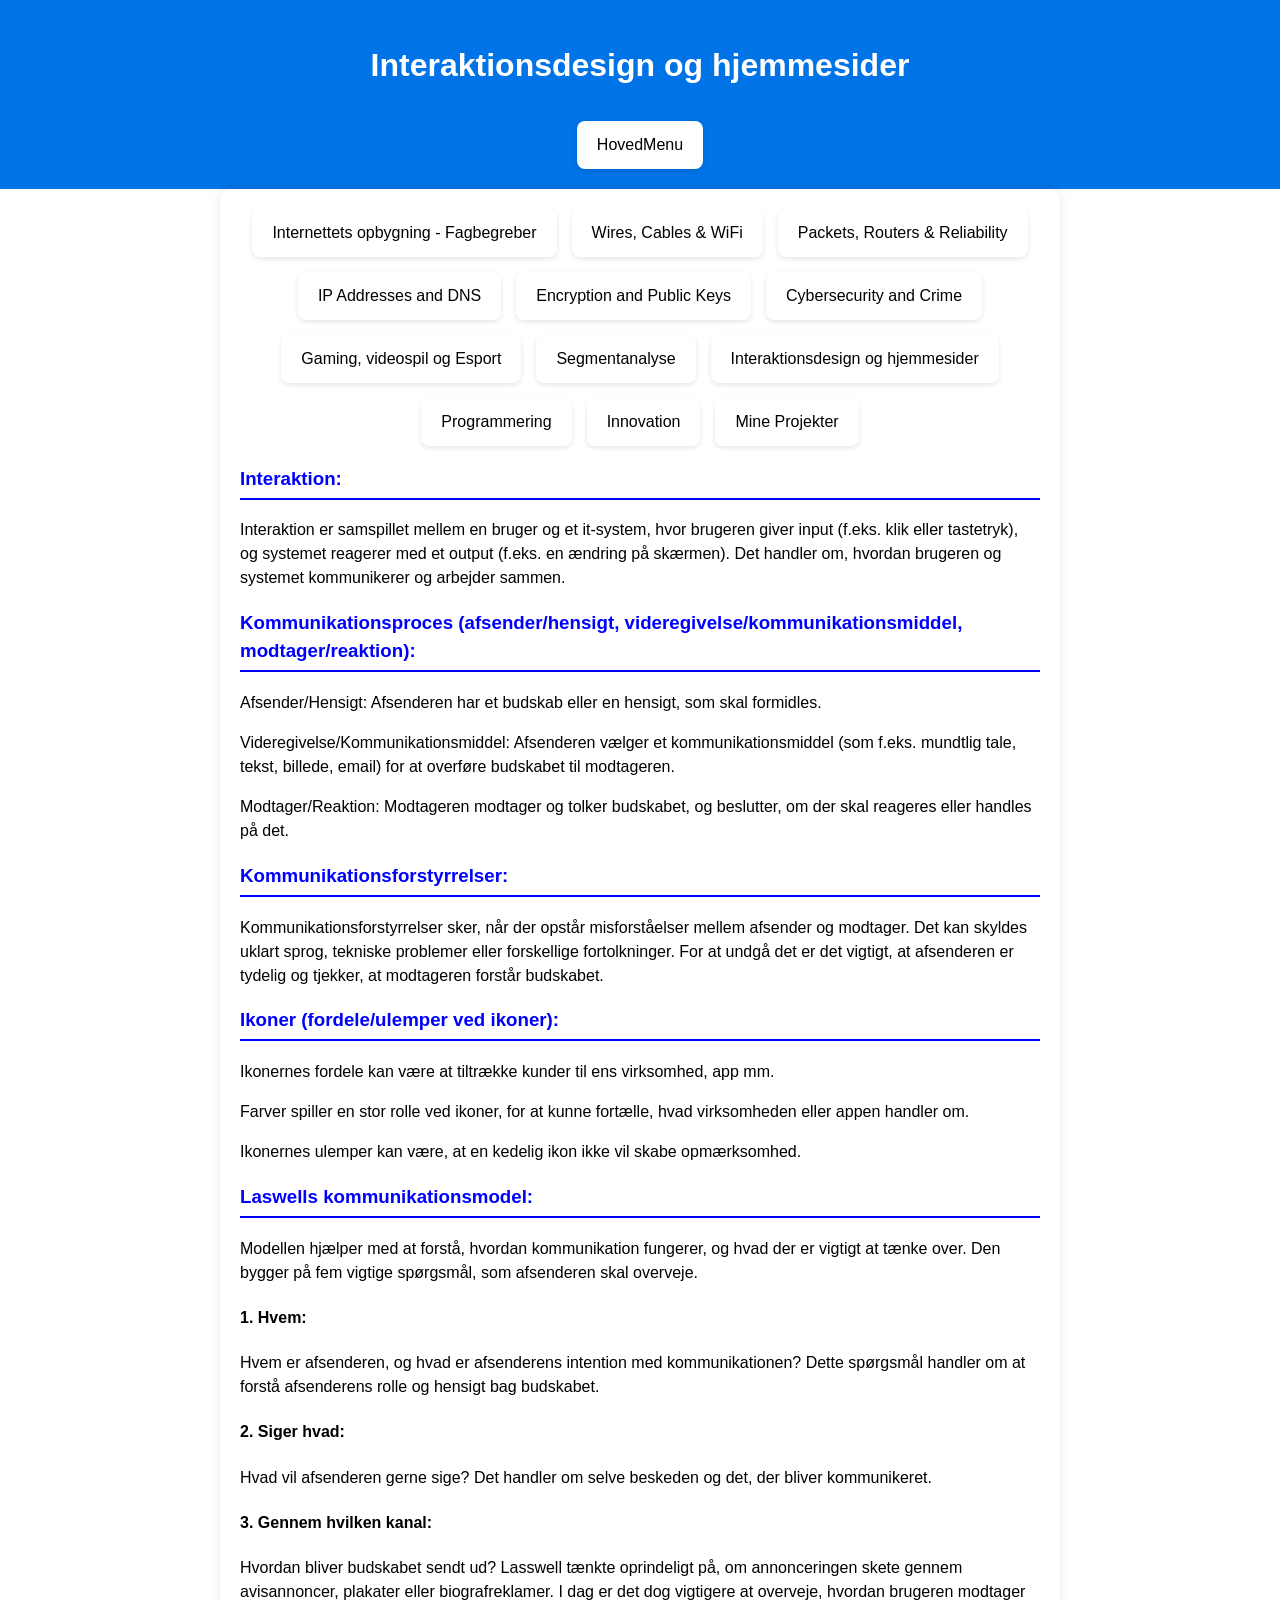
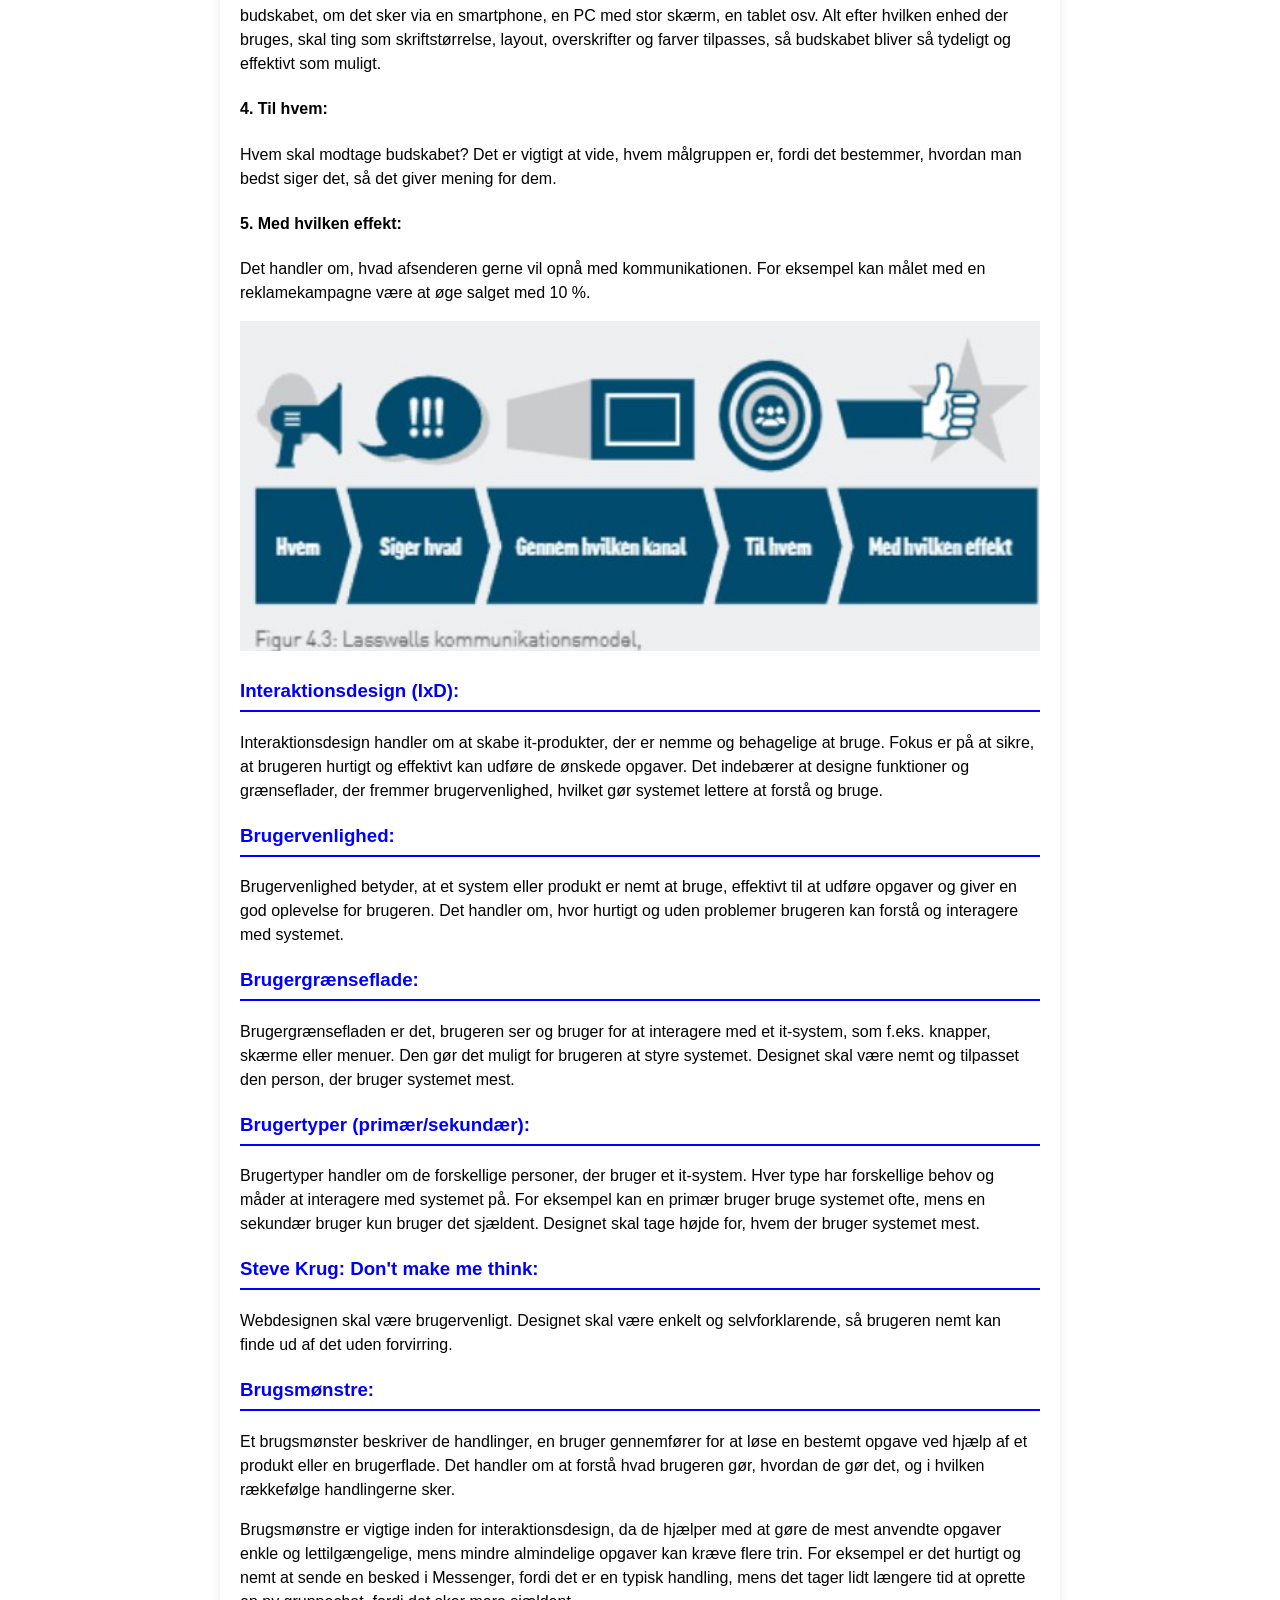
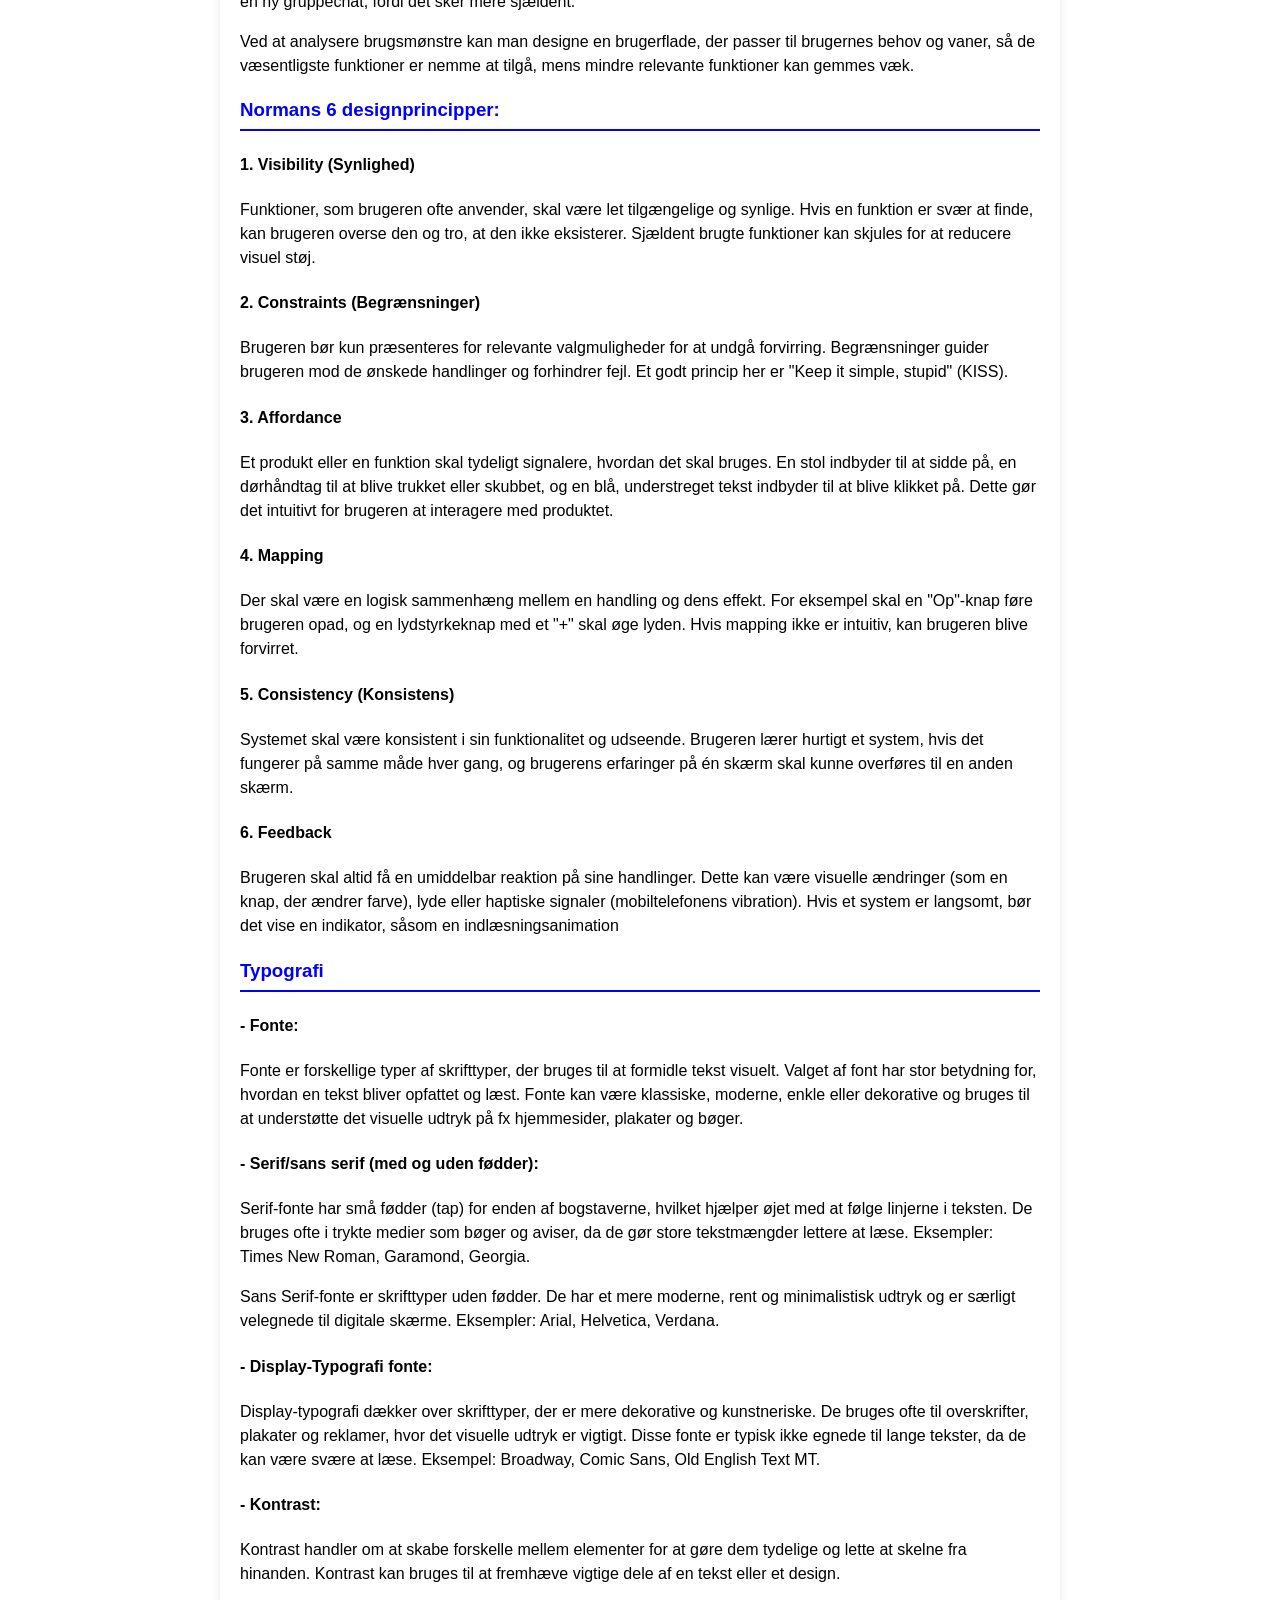
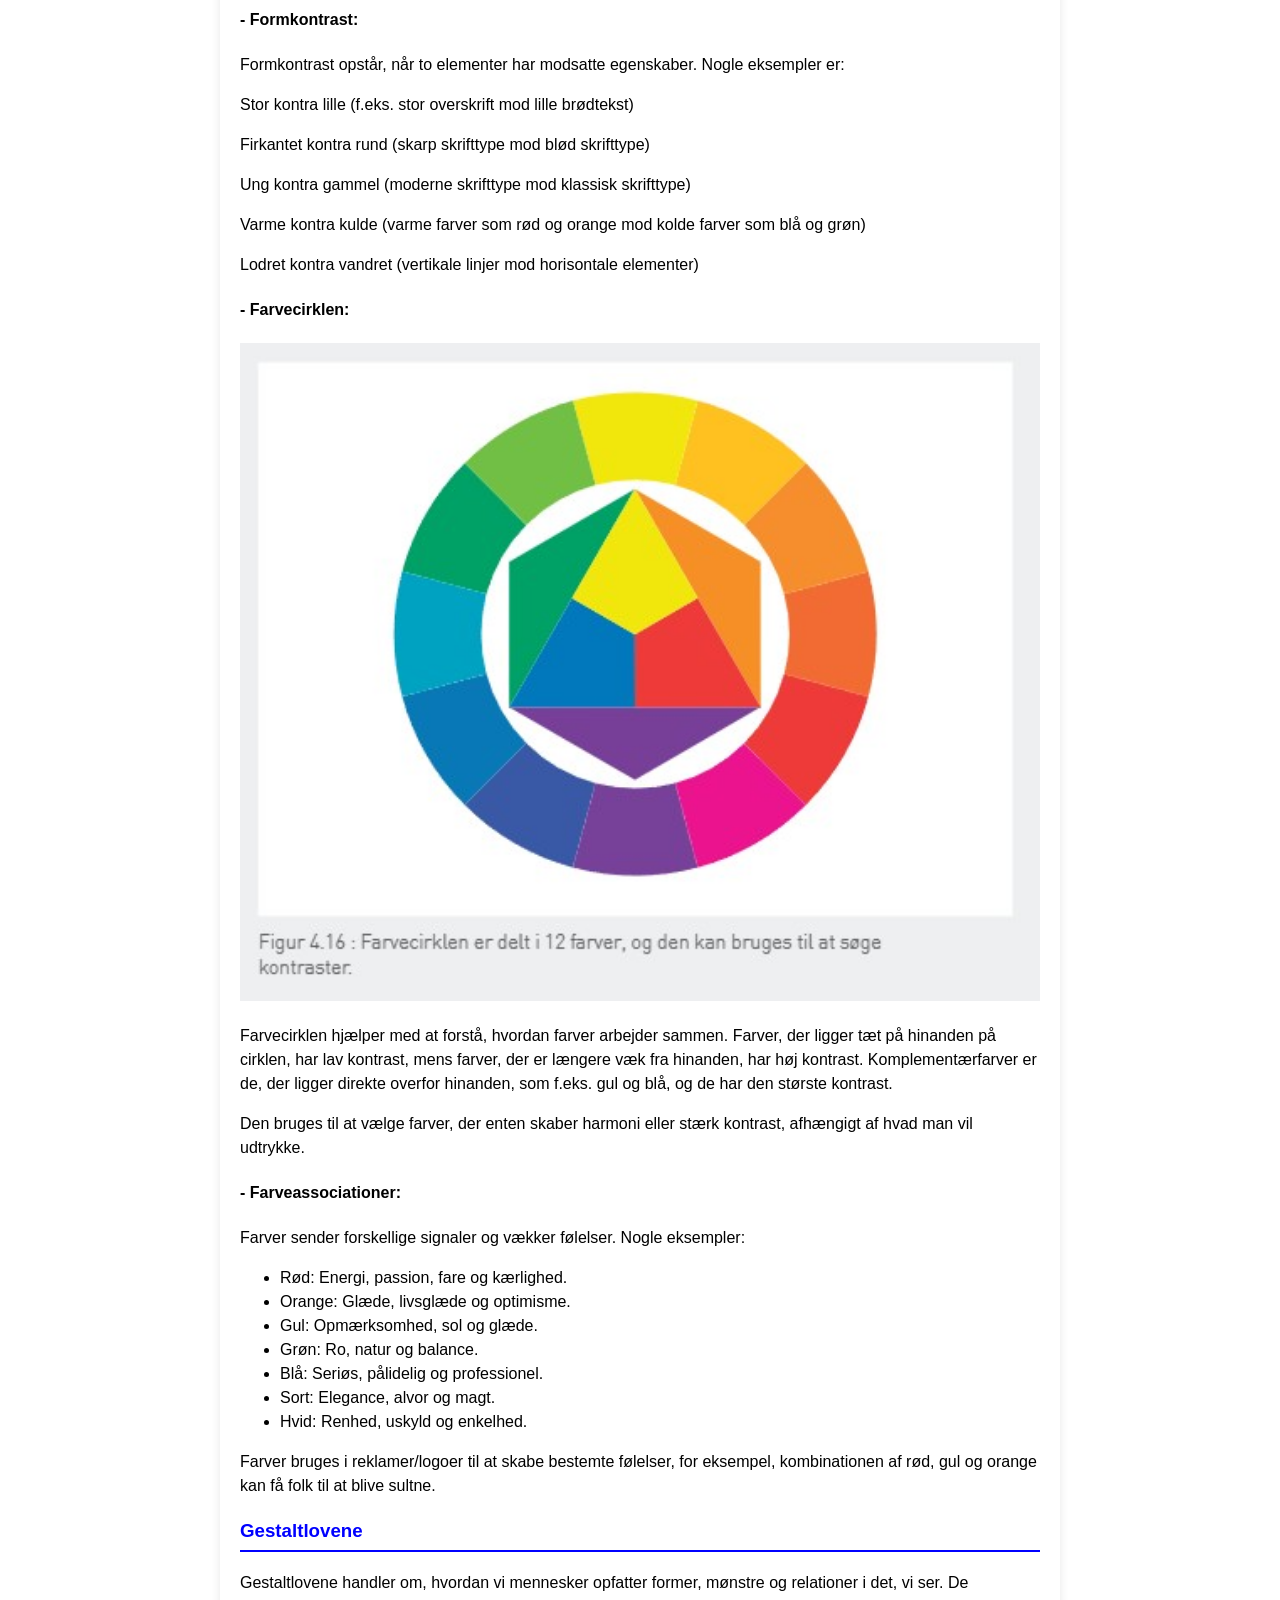
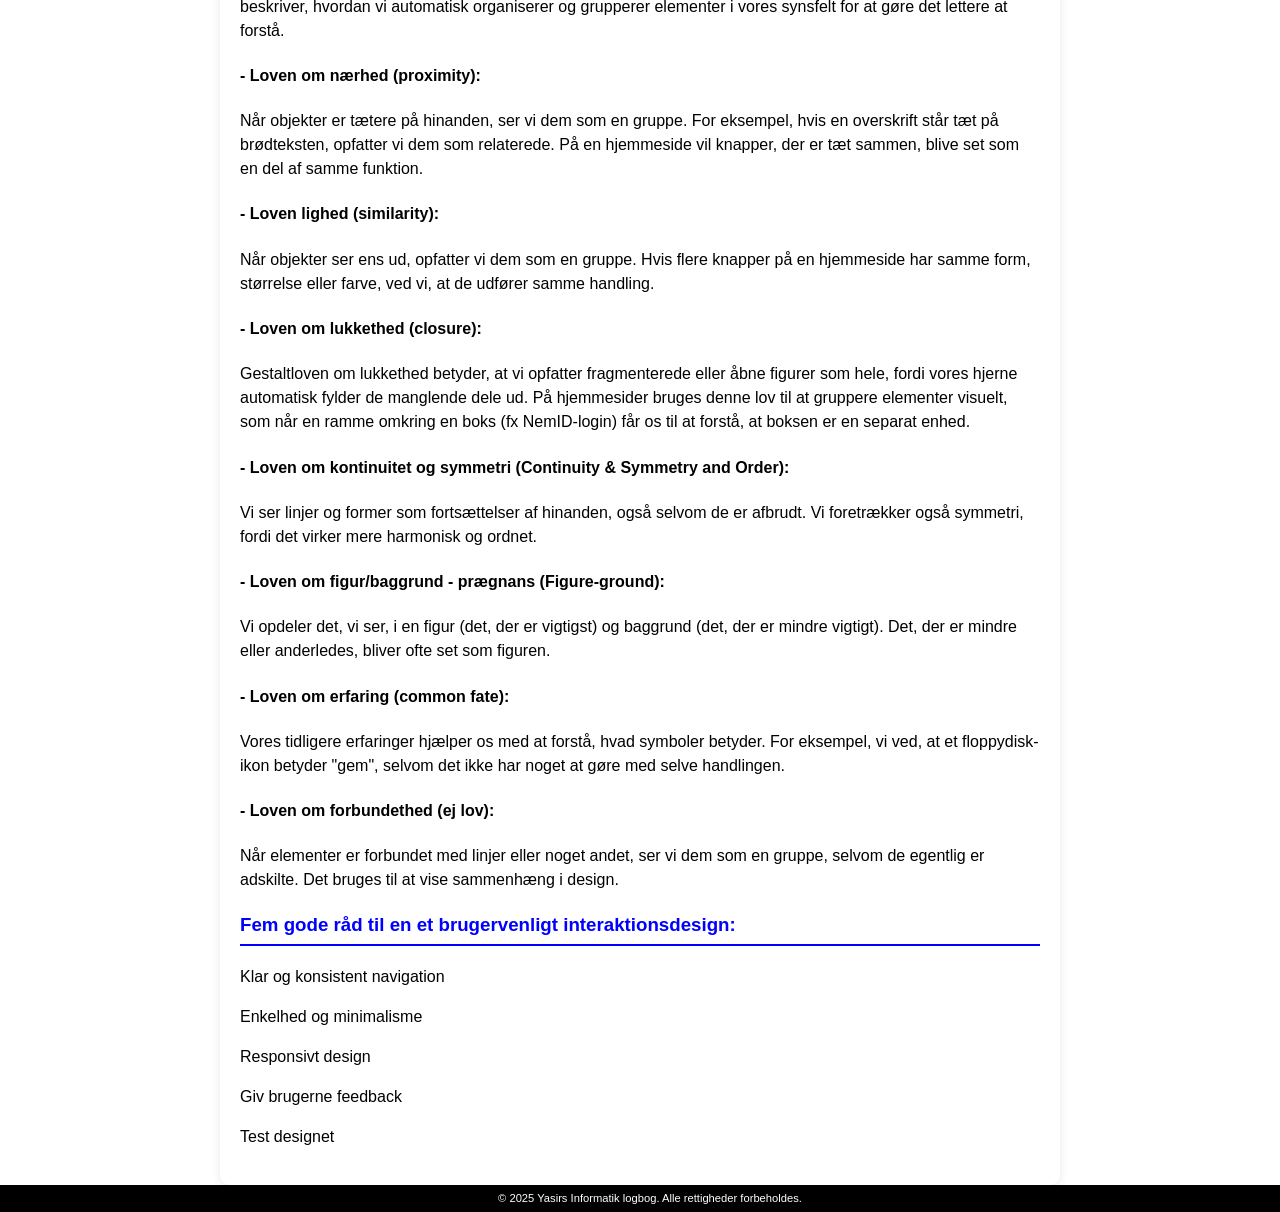
<file: Yasir Logbog/menu9.html>
<!DOCTYPE html>
<html lang="DK">

 <head>
  <title>Interaktionsdesign og hjemmesider</title>
  <meta charset="UTF-8">
  <meta name="viewport" content="width=device-width, initial-scale=1.0">
  <link rel="stylesheet" href="minStil.css">
 </head>

  <style>
    /* Styling af undersider */
    nav ul {
      list-style: none;
      display: flex;
      flex-wrap: wrap;
      justify-content: center;
      gap: 15px;
      padding: 0;
      margin: 0;
    }
    
    nav ul li a {
      display: block;
      text-decoration: none;
      background: white;
      color: black;
      padding: 12px 20px;
      border-radius: 8px;
      text-align: center;
      box-shadow: 0 2px 5px rgba(0,0,0,0.1);
      transition: background 0.3s, color 0.3s;
    }
    /*Når musen står over knapperne*/
    nav ul li a:hover {
      background: black;
      color: white;
    }
    
    /* Styling for HovedMenu-knappen i headeren */
    header a.menu-button {
      display: inline-block;
      text-decoration: none;
      background: white;
      color: black;
      padding: 12px 20px;
      border-radius: 8px;
      text-align: center;
      box-shadow: 0 2px 5px rgba(0,0,0,0.1);
      transition: background 0.3s, color 0.3s;
      margin-top: 10px; /* lidt afstand fra overskriften */
    }
   /*Når musen står over Hovedmenu knappen*/
    header a.menu-button:hover {
      background: black;
      color: white;
    }
    
    /* Footer placering */
    footer {
      background: black;
      color: white;
      text-align: center;
      padding: 5px 10px;
      width: 100%;
      font-size: 0.7rem;
    }
  </style>
     
 <body>
  <header>
    <h1>Interaktionsdesign og hjemmesider</h1>
    <a href="index.html" class="menu-button">HovedMenu</a>
  </header>

    <section class="content">
    <nav>
        <ul>
          <li><a href="menu1.html" >Internettets opbygning - Fagbegreber</a></li>
          <li><a href="menu2.html" >Wires, Cables &amp; WiFi</a></li>
          <li><a href="menu3.html" >Packets, Routers &amp; Reliability</a></li>
          <li><a href="menu4.html" >IP Addresses and DNS</a></li>
          <li><a href="menu5.html" >Encryption and Public Keys</a></li>
          <li><a href="menu6.html" >Cybersecurity and Crime</a></li>
          <li><a href="menu7.html" >Gaming, videospil og Esport</a></li>
          <li><a href="menu8.html" >Segmentanalyse</a></li>
          <li><a href="menu9.html" >Interaktionsdesign og hjemmesider</a></li>
          <li><a href="menu10.html">Programmering</a></li>
          <li><a href="menu11.html">Innovation</a></li>
          <li><a href="menu12.html">Mine Projekter</a></li>
        </ul>
      </nav>

        <h3>Interaktion:</h3>
        <p>Interaktion er samspillet mellem en bruger og et it-system, hvor brugeren giver input (f.eks. klik eller tastetryk), og systemet reagerer med et output (f.eks. en ændring på skærmen). Det handler om, hvordan brugeren og systemet kommunikerer og arbejder sammen.</p>

        <h3>Kommunikationsproces (afsender/hensigt, videregivelse/kommunikationsmiddel, modtager/reaktion):</h3>
        <p>Afsender/Hensigt: Afsenderen har et budskab eller en hensigt, som skal formidles.</p>
        <p>Videregivelse/Kommunikationsmiddel: Afsenderen vælger et kommunikationsmiddel (som f.eks. mundtlig tale, tekst, billede, email) for at overføre budskabet til modtageren.</p>
        <p>Modtager/Reaktion: Modtageren modtager og tolker budskabet, og beslutter, om der skal reageres eller handles på det.</p>

        <h3>Kommunikationsforstyrrelser:</h3>
        <p>Kommunikationsforstyrrelser sker, når der opstår misforståelser mellem afsender og modtager. Det kan skyldes uklart sprog, tekniske problemer eller forskellige fortolkninger. For at undgå det er det vigtigt, at afsenderen er tydelig og tjekker, at modtageren forstår budskabet.</p>

        <h3>Ikoner (fordele/ulemper ved ikoner):</h3>
        <p>Ikonernes fordele kan være at tiltrække kunder til ens virksomhed, app mm.</p>
        <p>Farver spiller en stor rolle ved ikoner, for at kunne fortælle, hvad virksomheden eller appen handler om.</p>
        <p>Ikonernes ulemper kan være, at en kedelig ikon ikke vil skabe opmærksomhed.</p>

        <h3>Laswells kommunikationsmodel:</h3>
        <p>Modellen hjælper med at forstå, hvordan kommunikation fungerer, og hvad der er vigtigt at tænke over. Den bygger på fem vigtige spørgsmål, som afsenderen skal overveje.</p>
        <h4>1. Hvem:</h4>
        <p>Hvem er afsenderen, og hvad er afsenderens intention med kommunikationen? Dette spørgsmål handler om at forstå afsenderens rolle og hensigt bag budskabet.</p>
        <h4>2. Siger hvad:</h4>
        <p>Hvad vil afsenderen gerne sige? Det handler om selve beskeden og det, der bliver kommunikeret.</p>
        <h4>3. Gennem hvilken kanal:</h4>
        <p>Hvordan bliver budskabet sendt ud? Lasswell tænkte oprindeligt på, om annonceringen skete gennem avisannoncer, plakater eller biografreklamer. I dag er det dog vigtigere at overveje, hvordan brugeren modtager budskabet, om det sker via en smartphone, en PC med stor skærm, en tablet osv. Alt efter hvilken enhed der bruges, skal ting som skriftstørrelse, layout, overskrifter og farver tilpasses, så budskabet bliver så tydeligt og effektivt som muligt.</p>
        <h4>4. Til hvem:</h4>
        <p>Hvem skal modtage budskabet? Det er vigtigt at vide, hvem målgruppen er, fordi det bestemmer, hvordan man bedst siger det, så det giver mening for dem.</p>
        <h4>5. Med hvilken effekt:</h4>
        <p>Det handler om, hvad afsenderen gerne vil opnå med kommunikationen. For eksempel kan målet med en reklamekampagne være at øge salget med 10 %.</p>
        <img src="phot/Laswells kommunikationsmodel.jpg" alt="Kommunikationsmodel" width="100%">

        <h3>Interaktionsdesign (IxD):</h3>
        <p>Interaktionsdesign handler om at skabe it-produkter, der er nemme og behagelige at bruge. Fokus er på at sikre, at brugeren hurtigt og effektivt kan udføre de ønskede opgaver. Det indebærer at designe funktioner og grænseflader, der fremmer brugervenlighed, hvilket gør systemet lettere at forstå og bruge.</p>

        <h3>Brugervenlighed:</h3>
        <p>Brugervenlighed betyder, at et system eller produkt er nemt at bruge, effektivt til at udføre opgaver og giver en god oplevelse for brugeren. Det handler om, hvor hurtigt og uden problemer brugeren kan forstå og interagere med systemet.</p>

        <h3>Brugergrænseflade:</h3>
        <p>Brugergrænsefladen er det, brugeren ser og bruger for at interagere med et it-system, som f.eks. knapper, skærme eller menuer. Den gør det muligt for brugeren at styre systemet. Designet skal være nemt og tilpasset den person, der bruger systemet mest.</p>

        <h3>Brugertyper (primær/sekundær):</h3>
        <p>Brugertyper handler om de forskellige personer, der bruger et it-system. Hver type har forskellige behov og måder at interagere med systemet på. For eksempel kan en primær bruger bruge systemet ofte, mens en sekundær bruger kun bruger det sjældent. Designet skal tage højde for, hvem der bruger systemet mest.</p>

        <h3>Steve Krug: Don't make me think:</h3>
        <p>Webdesignen skal være brugervenligt. Designet skal være enkelt og selvforklarende, så brugeren nemt kan finde ud af det uden forvirring.</p>

        <h3>Brugsmønstre:</h3>
        <p>Et brugsmønster beskriver de handlinger, en bruger gennemfører for at løse en bestemt opgave ved hjælp af et produkt eller en brugerflade. Det handler om at forstå hvad brugeren gør, hvordan de gør det, og i hvilken rækkefølge handlingerne sker.</p>
        <p>Brugsmønstre er vigtige inden for interaktionsdesign, da de hjælper med at gøre de mest anvendte opgaver enkle og lettilgængelige, mens mindre almindelige opgaver kan kræve flere trin. For eksempel er det hurtigt og nemt at sende en besked i Messenger, fordi det er en typisk handling, mens det tager lidt længere tid at oprette en ny gruppechat, fordi det sker mere sjældent.</p>
        <p>Ved at analysere brugsmønstre kan man designe en brugerflade, der passer til brugernes behov og vaner, så de væsentligste funktioner er nemme at tilgå, mens mindre relevante funktioner kan gemmes væk.</p>

        <h3>Normans 6 designprincipper:</h3>
        <h4>1. Visibility (Synlighed)</h4>
        <p>Funktioner, som brugeren ofte anvender, skal være let tilgængelige og synlige. Hvis en funktion er svær at finde, kan brugeren overse den og tro, at den ikke eksisterer. Sjældent brugte funktioner kan skjules for at reducere visuel støj.</p>
        <h4>2. Constraints (Begrænsninger)</h4>
        <p>Brugeren bør kun præsenteres for relevante valgmuligheder for at undgå forvirring. Begrænsninger guider brugeren mod de ønskede handlinger og forhindrer fejl. Et godt princip her er "Keep it simple, stupid" (KISS).</p>
        <h4>3. Affordance</h4>
        <p>Et produkt eller en funktion skal tydeligt signalere, hvordan det skal bruges. En stol indbyder til at sidde på, en dørhåndtag til at blive trukket eller skubbet, og en blå, understreget tekst indbyder til at blive klikket på. Dette gør det intuitivt for brugeren at interagere med produktet.</p>
        <h4>4. Mapping</h4>
        <p>Der skal være en logisk sammenhæng mellem en handling og dens effekt. For eksempel skal en "Op"-knap føre brugeren opad, og en lydstyrkeknap med et "+" skal øge lyden. Hvis mapping ikke er intuitiv, kan brugeren blive forvirret.</p>
        <h4>5. Consistency (Konsistens)</h4>
        <p>Systemet skal være konsistent i sin funktionalitet og udseende. Brugeren lærer hurtigt et system, hvis det fungerer på samme måde hver gang, og brugerens erfaringer på én skærm skal kunne overføres til en anden skærm.</p>
        <h4>6. Feedback</h4>
        <p>Brugeren skal altid få en umiddelbar reaktion på sine handlinger. Dette kan være visuelle ændringer (som en knap, der ændrer farve), lyde eller haptiske signaler (mobiltelefonens vibration). Hvis et system er langsomt, bør det vise en indikator, såsom en indlæsningsanimation</p>

        <h3>Typografi</h3>
        <h4>- Fonte:</h4>
            <p>Fonte er forskellige typer af skrifttyper, der bruges til at formidle tekst visuelt. Valget af font har stor betydning for, hvordan en tekst bliver opfattet og læst. Fonte kan være klassiske, moderne, enkle eller dekorative og bruges til at understøtte det visuelle udtryk på fx hjemmesider, plakater og bøger.</p>
        <h4>- Serif/sans serif (med og uden fødder):</h4>
            <p>Serif-fonte har små fødder (tap) for enden af bogstaverne, hvilket hjælper øjet med at følge linjerne i teksten. De bruges ofte i trykte medier som bøger og aviser, da de gør store tekstmængder lettere at læse. Eksempler: Times New Roman, Garamond, Georgia.</p>
            <p>Sans Serif-fonte er skrifttyper uden fødder. De har et mere moderne, rent og minimalistisk udtryk og er særligt velegnede til digitale skærme. Eksempler: Arial, Helvetica, Verdana.</p>
        <h4>- Display-Typografi fonte:</h4>
            <p>Display-typografi dækker over skrifttyper, der er mere dekorative og kunstneriske. De bruges ofte til overskrifter, plakater og reklamer, hvor det visuelle udtryk er vigtigt. Disse fonte er typisk ikke egnede til lange tekster, da de kan være svære at læse. Eksempel: Broadway, Comic Sans, Old English Text MT.</p>
        <h4>- Kontrast:</h4>
            <p>Kontrast handler om at skabe forskelle mellem elementer for at gøre dem tydelige og lette at skelne fra hinanden. Kontrast kan bruges til at fremhæve vigtige dele af en tekst eller et design.</p>
        <h4>- Formkontrast:</h4>
            <p>Formkontrast opstår, når to elementer har modsatte egenskaber. Nogle eksempler er:</p>
                <p>Stor kontra lille (f.eks. stor overskrift mod lille brødtekst)</p>
                <p>Firkantet kontra rund (skarp skrifttype mod blød skrifttype)</p>
                <p>Ung kontra gammel (moderne skrifttype mod klassisk skrifttype)</p>
                <p>Varme kontra kulde (varme farver som rød og orange mod kolde farver som blå og grøn)</p>
                <p>Lodret kontra vandret (vertikale linjer mod horisontale elementer)</p>
        <h4>- Farvecirklen:</h4>
        <img src="phot/Farvecirklen.jpg" alt="Kommunikationsmodel" width="100%">
     
                <p>Farvecirklen hjælper med at forstå, hvordan farver arbejder sammen. Farver, der ligger tæt på hinanden på cirklen, har lav kontrast, mens farver, der er længere væk fra hinanden, har høj kontrast. Komplementærfarver er de, der ligger direkte overfor hinanden, som f.eks. gul og blå, og de har den største kontrast.</p>
                <p>Den bruges til at vælge farver, der enten skaber harmoni eller stærk kontrast, afhængigt af hvad man vil udtrykke.</p>

        <h4>- Farveassociationer:</h4>
            
                <p>Farver sender forskellige signaler og vækker følelser. Nogle eksempler:</p>
        <ul>
                <li>Rød: Energi, passion, fare og kærlighed.</li>
                <li>Orange: Glæde, livsglæde og optimisme.</li>
                <li>Gul: Opmærksomhed, sol og glæde.</li>
                <li>Grøn: Ro, natur og balance.</li>
                <li>Blå: Seriøs, pålidelig og professionel.</li>
                <li>Sort: Elegance, alvor og magt.</li>
                <li>Hvid: Renhed, uskyld og enkelhed.</li>
        </ul>
                <p>Farver bruges i reklamer/logoer til at skabe bestemte følelser, for eksempel, kombinationen af rød, gul og orange kan få folk til at blive sultne.</p>

              

        
     <h3>Gestaltlovene</h3>
        <p>Gestaltlovene handler om, hvordan vi mennesker opfatter former, mønstre og relationer i det, vi ser. De beskriver, hvordan vi automatisk organiserer og grupperer elementer i vores synsfelt for at gøre det lettere at forstå.</p>
        <h4>- Loven om nærhed (proximity):</h4>
            <p>Når objekter er tætere på hinanden, ser vi dem som en gruppe. For eksempel, hvis en overskrift står tæt på brødteksten, opfatter vi dem som relaterede. På en hjemmeside vil knapper, der er tæt sammen, blive set som en del af samme funktion.</p>
        <h4>- Loven lighed (similarity):</h4>
            <p>Når objekter ser ens ud, opfatter vi dem som en gruppe. Hvis flere knapper på en hjemmeside har samme form, størrelse eller farve, ved vi, at de udfører samme handling.</p>
        <h4>- Loven om lukkethed (closure):</h4>
            <p>Gestaltloven om lukkethed betyder, at vi opfatter fragmenterede eller åbne figurer som hele, fordi vores hjerne automatisk fylder de manglende dele ud. På hjemmesider bruges denne lov til at gruppere elementer visuelt, som når en ramme omkring en boks (fx NemID-login) får os til at forstå, at boksen er en separat enhed.</p>
        <h4>- Loven om kontinuitet og symmetri (Continuity & Symmetry and Order):</h4>
            <p>Vi ser linjer og former som fortsættelser af hinanden, også selvom de er afbrudt. Vi foretrækker også symmetri, fordi det virker mere harmonisk og ordnet.</p>
        <h4>- Loven om figur/baggrund - prægnans (Figure-ground):</h4>
            <p>Vi opdeler det, vi ser, i en figur (det, der er vigtigst) og baggrund (det, der er mindre vigtigt). Det, der er mindre eller anderledes, bliver ofte set som figuren.</p>
        <h4>- Loven om erfaring (common fate):</h4>
            <p>Vores tidligere erfaringer hjælper os med at forstå, hvad symboler betyder. For eksempel, vi ved, at et floppydisk-ikon betyder "gem", selvom det ikke har noget at gøre med selve handlingen.</p>
        <h4>- Loven om forbundethed (ej lov):</h4>
            <p>Når elementer er forbundet med linjer eller noget andet, ser vi dem som en gruppe, selvom de egentlig er adskilte. Det bruges til at vise sammenhæng i design.</p>

     <h3>Fem gode råd til en et brugervenligt interaktionsdesign:</h3>
        <p>Klar og konsistent navigation</p>
        <p>Enkelhed og minimalisme</p>
        <p>Responsivt design</p>
        <p>Giv brugerne feedback</p>
        <p>Test designet</p>
    
</section>
  <footer>
    &copy; 2025 Yasirs Informatik logbog. Alle rettigheder forbeholdes.
  </footer>

 </body>

</html>
</file>
<file: Yasir Logbog/minStil.css>
/* Generelt layout */
body {
    font-family: sans-serif;
    margin: 0px;
    background-color: white;
    color: black;
    line-height: 1.5;
}

/* Header undersider/Overskriftsbaggrund/Overskrift farve */
header {
    background-color: #0073e6;
    color: white;
    text-align: center;
    padding: 20px;
}

/* Undersider Layout kanter farve mm. */
.content {
    max-width: 800px;
    margin: auto;
    background: white;
    padding: 20px;
    border-radius: 10px;
    box-shadow: 0px 0px 10px rgba(0, 0, 0, 0.1);
}
/* H3 skrifttypen, ændre farve blå og laver linje/linjeafstand blå */
h3 {
    color: blue;
    border-bottom: 2px solid blue;
    padding-bottom: 5px;
}
</file>
